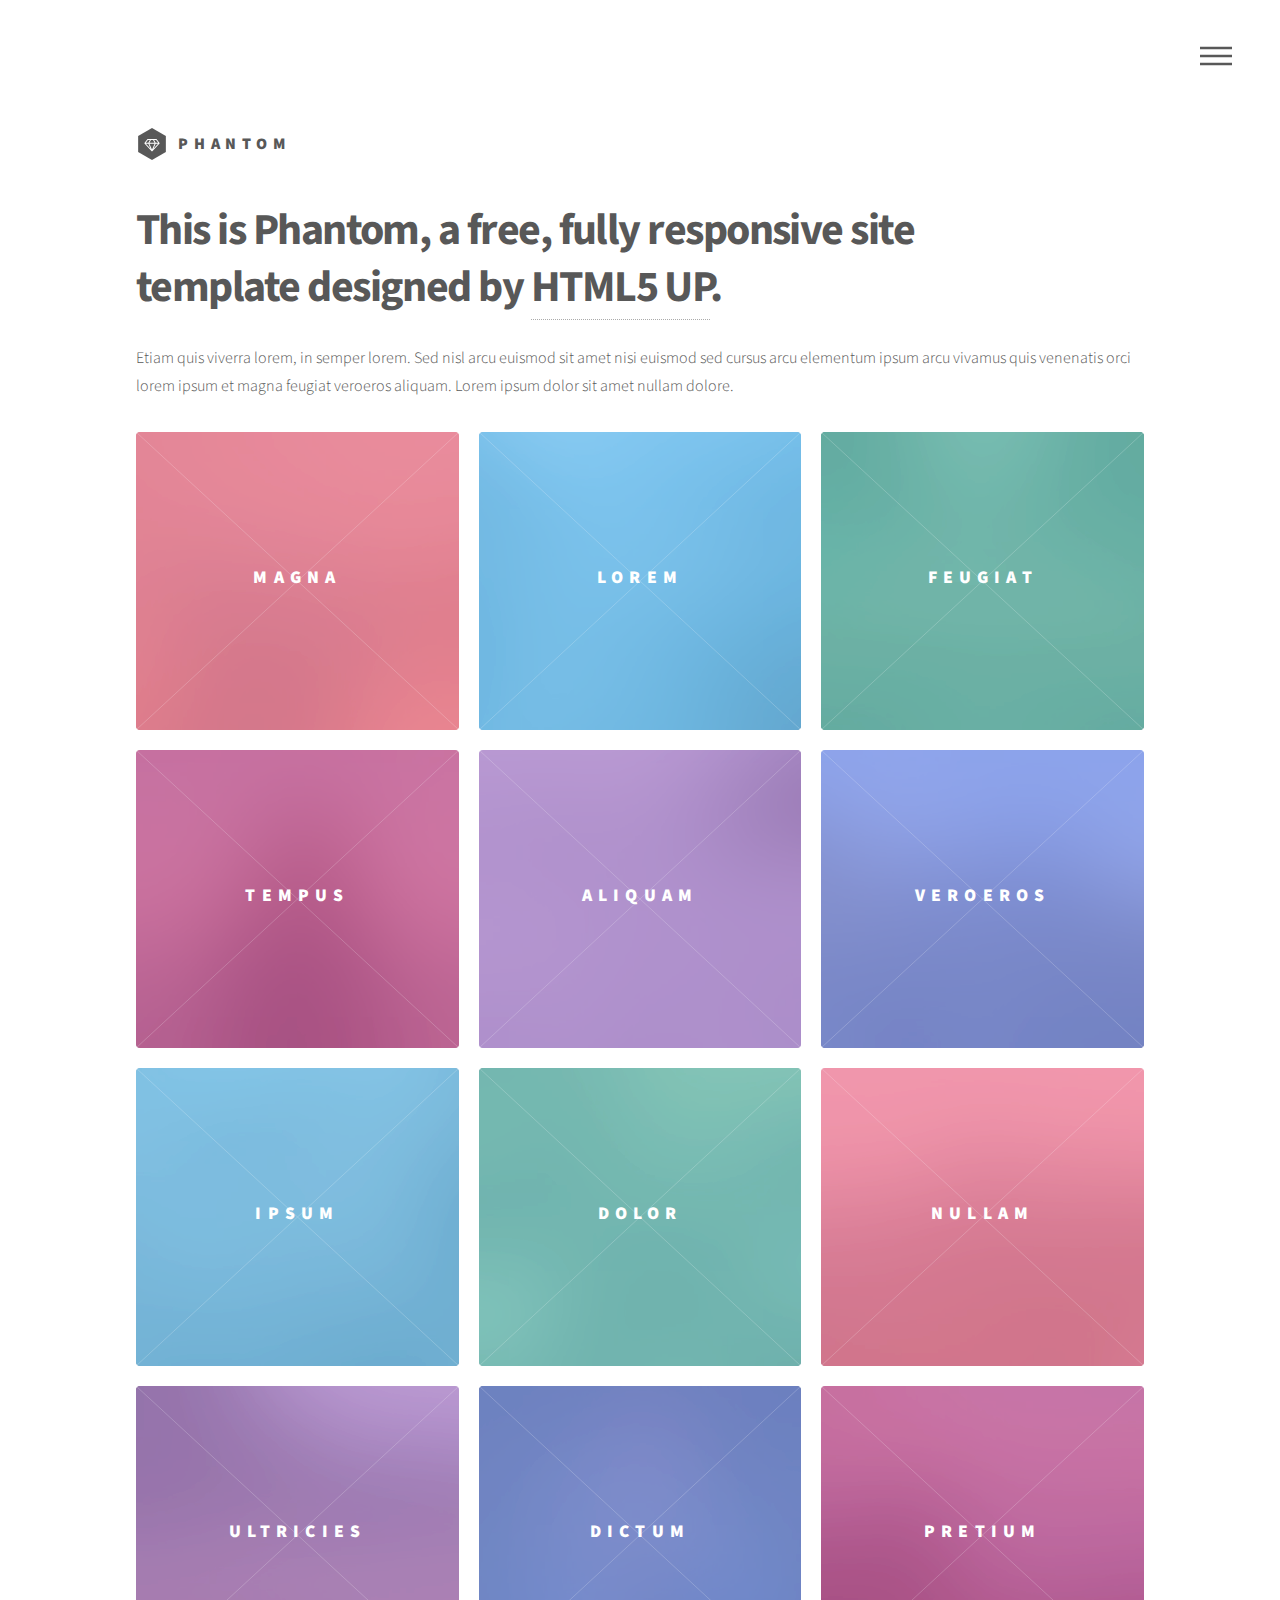
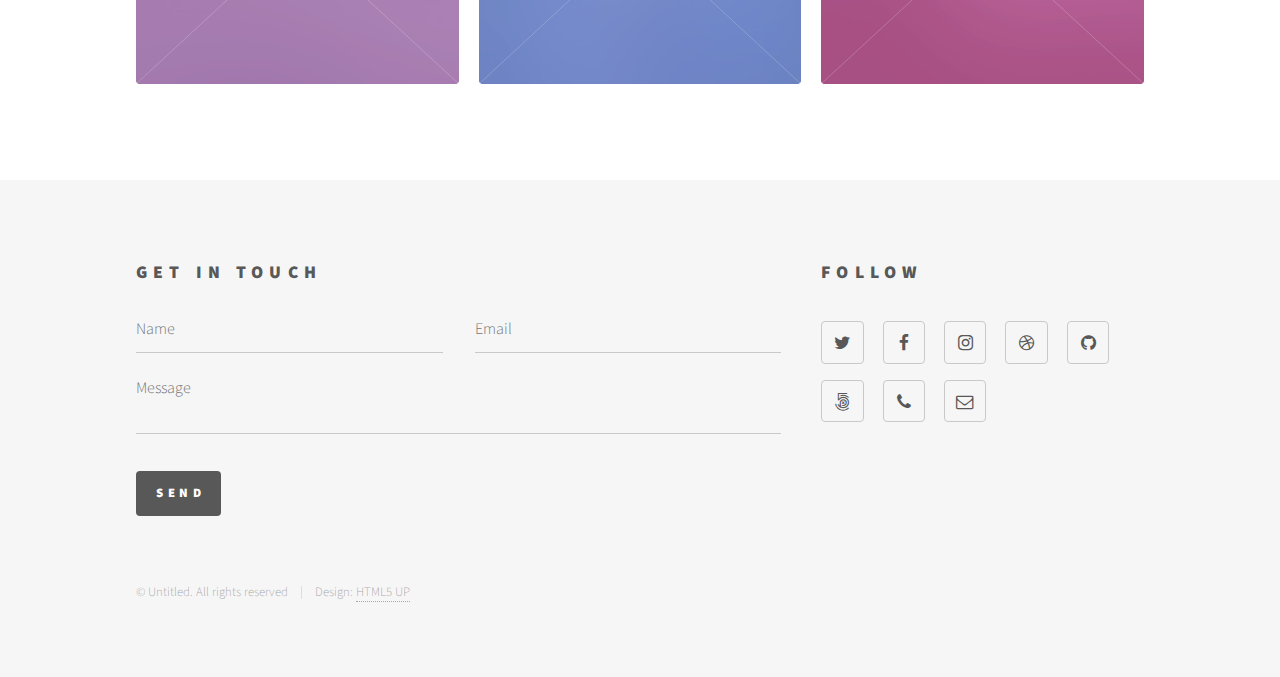
<file: index.html>
<!DOCTYPE HTML>
<!--
	Phantom by HTML5 UP
	html5up.net | @ajlkn
	Free for personal and commercial use under the CCA 3.0 license (html5up.net/license)
-->
<html>
	<head>
		<title>Phantom by HTML5 UP</title>
		<meta charset="utf-8" />
		<meta name="viewport" content="width=device-width, initial-scale=1" />
		<!--[if lte IE 8]><script src="assets/js/ie/html5shiv.js"></script><![endif]-->
		<link rel="stylesheet" href="assets/css/main.css" />
		<!--[if lte IE 9]><link rel="stylesheet" href="assets/css/ie9.css" /><![endif]-->
		<!--[if lte IE 8]><link rel="stylesheet" href="assets/css/ie8.css" /><![endif]-->
	</head>
	<body>
		<!-- Wrapper -->
			<div id="wrapper">

				<!-- Header -->
					<header id="header">
						<div class="inner">

							<!-- Logo -->
								<a href="index.html" class="logo">
									<span class="symbol"><img src="images/logo.svg" alt="" /></span><span class="title">Phantom</span>
								</a>

							<!-- Nav -->
								<nav>
									<ul>
										<li><a href="#menu">Menu</a></li>
									</ul>
								</nav>

						</div>
					</header>

				<!-- Menu -->
					<nav id="menu">
						<h2>Menu</h2>
						<ul>
							<li><a href="index.html">Home</a></li>
							<li><a href="generic.html">Ipsum veroeros</a></li>
							<li><a href="generic.html">Tempus etiam</a></li>
							<li><a href="generic.html">Consequat dolor</a></li>
							<li><a href="elements.html">Elements</a></li>
						</ul>
					</nav>

				<!-- Main -->
					<div id="main">
						<div class="inner">
							<header>
								<h1>This is Phantom, a free, fully responsive site<br />
								template designed by <a href="http://html5up.net">HTML5 UP</a>.</h1>
								<p>Etiam quis viverra lorem, in semper lorem. Sed nisl arcu euismod sit amet nisi euismod sed cursus arcu elementum ipsum arcu vivamus quis venenatis orci lorem ipsum et magna feugiat veroeros aliquam. Lorem ipsum dolor sit amet nullam dolore.</p>
							</header>
							<section class="tiles">
								<article class="style1">
									<span class="image">
										<img src="images/pic01.jpg" alt="" />
									</span>
									<a href="generic.html">
										<h2>Magna</h2>
										<div class="content">
											<p>Sed nisl arcu euismod sit amet nisi lorem etiam dolor veroeros et feugiat.</p>
										</div>
									</a>
								</article>
								<article class="style2">
									<span class="image">
										<img src="images/pic02.jpg" alt="" />
									</span>
									<a href="generic.html">
										<h2>Lorem</h2>
										<div class="content">
											<p>Sed nisl arcu euismod sit amet nisi lorem etiam dolor veroeros et feugiat.</p>
										</div>
									</a>
								</article>
								<article class="style3">
									<span class="image">
										<img src="images/pic03.jpg" alt="" />
									</span>
									<a href="generic.html">
										<h2>Feugiat</h2>
										<div class="content">
											<p>Sed nisl arcu euismod sit amet nisi lorem etiam dolor veroeros et feugiat.</p>
										</div>
									</a>
								</article>
								<article class="style4">
									<span class="image">
										<img src="images/pic04.jpg" alt="" />
									</span>
									<a href="generic.html">
										<h2>Tempus</h2>
										<div class="content">
											<p>Sed nisl arcu euismod sit amet nisi lorem etiam dolor veroeros et feugiat.</p>
										</div>
									</a>
								</article>
								<article class="style5">
									<span class="image">
										<img src="images/pic05.jpg" alt="" />
									</span>
									<a href="generic.html">
										<h2>Aliquam</h2>
										<div class="content">
											<p>Sed nisl arcu euismod sit amet nisi lorem etiam dolor veroeros et feugiat.</p>
										</div>
									</a>
								</article>
								<article class="style6">
									<span class="image">
										<img src="images/pic06.jpg" alt="" />
									</span>
									<a href="generic.html">
										<h2>Veroeros</h2>
										<div class="content">
											<p>Sed nisl arcu euismod sit amet nisi lorem etiam dolor veroeros et feugiat.</p>
										</div>
									</a>
								</article>
								<article class="style2">
									<span class="image">
										<img src="images/pic07.jpg" alt="" />
									</span>
									<a href="generic.html">
										<h2>Ipsum</h2>
										<div class="content">
											<p>Sed nisl arcu euismod sit amet nisi lorem etiam dolor veroeros et feugiat.</p>
										</div>
									</a>
								</article>
								<article class="style3">
									<span class="image">
										<img src="images/pic08.jpg" alt="" />
									</span>
									<a href="generic.html">
										<h2>Dolor</h2>
										<div class="content">
											<p>Sed nisl arcu euismod sit amet nisi lorem etiam dolor veroeros et feugiat.</p>
										</div>
									</a>
								</article>
								<article class="style1">
									<span class="image">
										<img src="images/pic09.jpg" alt="" />
									</span>
									<a href="generic.html">
										<h2>Nullam</h2>
										<div class="content">
											<p>Sed nisl arcu euismod sit amet nisi lorem etiam dolor veroeros et feugiat.</p>
										</div>
									</a>
								</article>
								<article class="style5">
									<span class="image">
										<img src="images/pic10.jpg" alt="" />
									</span>
									<a href="generic.html">
										<h2>Ultricies</h2>
										<div class="content">
											<p>Sed nisl arcu euismod sit amet nisi lorem etiam dolor veroeros et feugiat.</p>
										</div>
									</a>
								</article>
								<article class="style6">
									<span class="image">
										<img src="images/pic11.jpg" alt="" />
									</span>
									<a href="generic.html">
										<h2>Dictum</h2>
										<div class="content">
											<p>Sed nisl arcu euismod sit amet nisi lorem etiam dolor veroeros et feugiat.</p>
										</div>
									</a>
								</article>
								<article class="style4">
									<span class="image">
										<img src="images/pic12.jpg" alt="" />
									</span>
									<a href="generic.html">
										<h2>Pretium</h2>
										<div class="content">
											<p>Sed nisl arcu euismod sit amet nisi lorem etiam dolor veroeros et feugiat.</p>
										</div>
									</a>
								</article>
							</section>
						</div>
					</div>

				<!-- Footer -->
					<footer id="footer">
						<div class="inner">
							<section>
								<h2>Get in touch</h2>
								<form method="post" action="#">
									<div class="field half first">
										<input type="text" name="name" id="name" placeholder="Name" />
									</div>
									<div class="field half">
										<input type="email" name="email" id="email" placeholder="Email" />
									</div>
									<div class="field">
										<textarea name="message" id="message" placeholder="Message"></textarea>
									</div>
									<ul class="actions">
										<li><input type="submit" value="Send" class="special" /></li>
									</ul>
								</form>
							</section>
							<section>
								<h2>Follow</h2>
								<ul class="icons">
									<li><a href="#" class="icon style2 fa-twitter"><span class="label">Twitter</span></a></li>
									<li><a href="#" class="icon style2 fa-facebook"><span class="label">Facebook</span></a></li>
									<li><a href="#" class="icon style2 fa-instagram"><span class="label">Instagram</span></a></li>
									<li><a href="#" class="icon style2 fa-dribbble"><span class="label">Dribbble</span></a></li>
									<li><a href="#" class="icon style2 fa-github"><span class="label">GitHub</span></a></li>
									<li><a href="#" class="icon style2 fa-500px"><span class="label">500px</span></a></li>
									<li><a href="#" class="icon style2 fa-phone"><span class="label">Phone</span></a></li>
									<li><a href="#" class="icon style2 fa-envelope-o"><span class="label">Email</span></a></li>
								</ul>
							</section>
							<ul class="copyright">
								<li>&copy; Untitled. All rights reserved</li><li>Design: <a href="http://html5up.net">HTML5 UP</a></li>
							</ul>
						</div>
					</footer>

			</div>

		<!-- Scripts -->
			<script src="assets/js/jquery.min.js"></script>
			<script src="assets/js/skel.min.js"></script>
			<script src="assets/js/util.js"></script>
			<!--[if lte IE 8]><script src="assets/js/ie/respond.min.js"></script><![endif]-->
			<script src="assets/js/main.js"></script>

	</body>
</html>
</file>
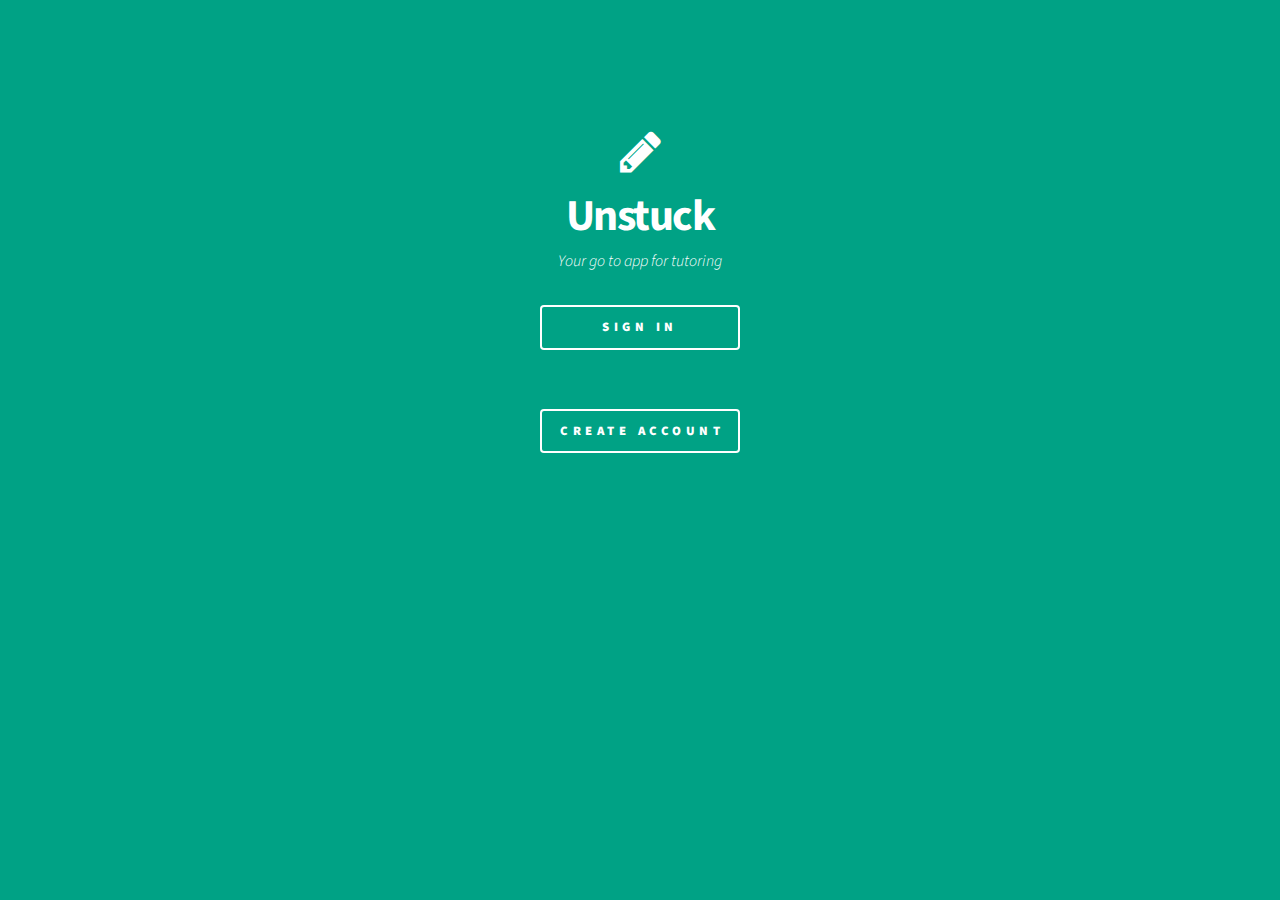
<file: html_assets/index.html>
<!DOCTYPE HTML>
<!--
	Phantom by HTML5 UP
	html5up.net | @ajlkn
	Free for personal and commercial use under the CCA 3.0 license (html5up.net/license)
-->
<html>
	<head>
		<title>Unstuck</title>
		<meta charset="utf-8" />
		<meta name="viewport" content="width=device-width, initial-scale=1" />
		<!--[if lte IE 8]><script src="assets/js/ie/html5shiv.js"></script><![endif]-->
		<link rel="stylesheet" href="assets/css/main.css" />
		<!--[if lte IE 9]><link rel="stylesheet" href="assets/css/ie9.css" /><![endif]-->
		<!--[if lte IE 8]><link rel="stylesheet" href="assets/css/ie8.css" /><![endif]-->
	</head>
	<body id="sign">
	
		<!-- Wrapper -->
			<div id="wrapper">
			<div id="boxsign">

				<!-- Header -->
					<header id="header">
						<div id ="logo">
							<i class="fa fa-pencil" aria-hidden="true" style="text-align: center;font-size: 3em;color: white;"></i>
						</div>
						<div><h1 style="text-align: center;color: white;margin-top: 10px;margin-bottom: 0px;">Unstuck</h1></div>

					</header>

				<div id="choices">
					<div

				<!-- Main -->
					<div id="main">
						<div class="inner">
							<header><i style="color: white;">Your go to app for tutoring</i></header>
							<header>
								<a href="signin.html" class="button" style="padding-right: 62px;padding-left: 62px;margin-bottom: 50px;margin-top: 30px;color: white;box-shadow: inset 0 0 0 2px;">Sign In</a>
							</header>
							<header>
								<a href="create.html" class="button" style="text-align:center; color: white;box-shadow: inset 0 0 0 2px;">Create Account</a>
							</header>
			</div>
			</div>

		<!-- Scripts -->
			<script src="assets/js/jquery.min.js"></script>
			<script src="assets/js/skel.min.js"></script>
			<script src="assets/js/util.js"></script>
			<!--[if lte IE 8]><script src="assets/js/ie/respond.min.js"></script><![endif]-->
			<script src="assets/js/main.js"></script>

	</body>
</html>
</file>
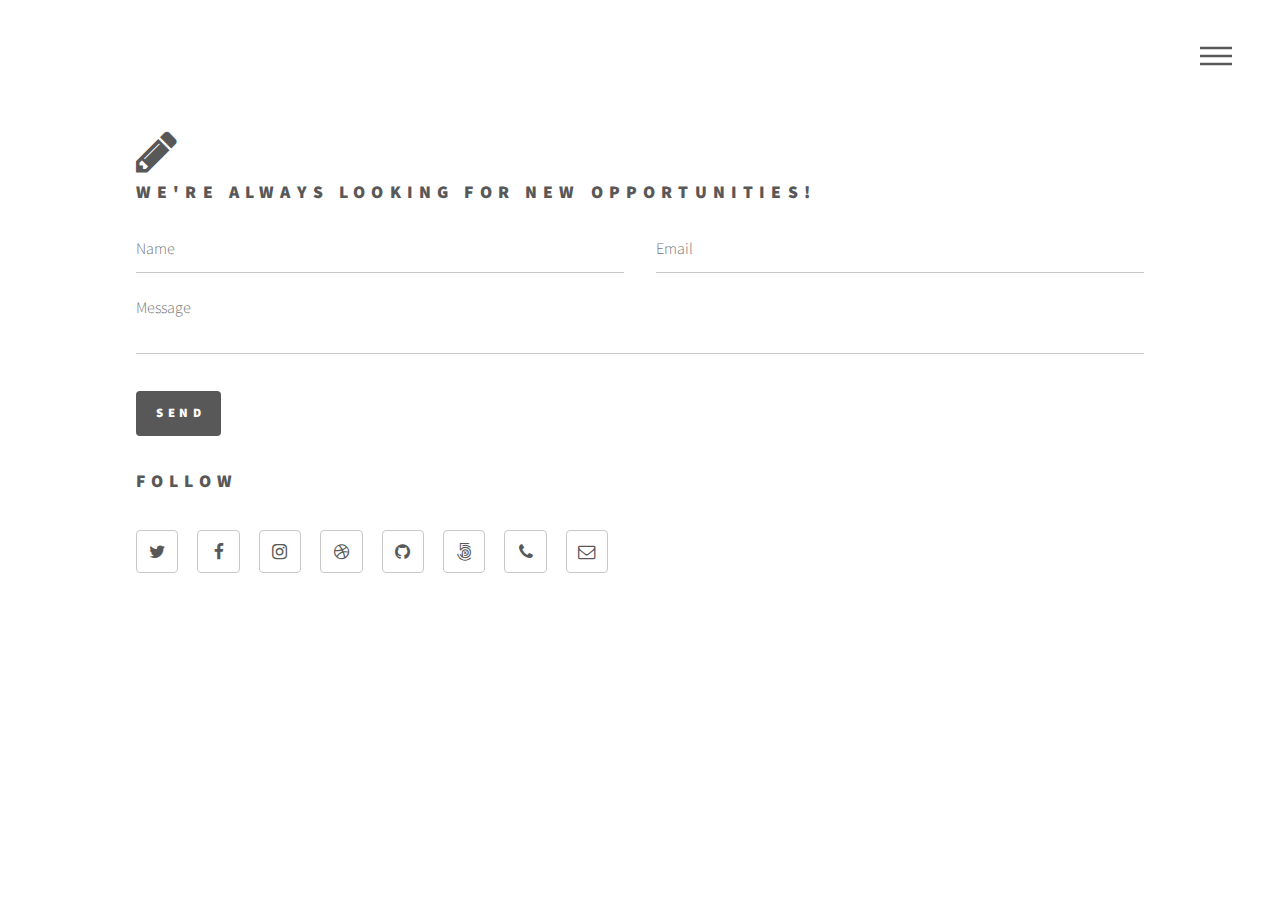
<file: contact.html>
<!DOCTYPE HTML>
<!--
	Phantom by HTML5 UP
	html5up.net | @ajlkn
	Free for personal and commercial use under the CCA 3.0 license (html5up.net/license)
-->
<html>
	<head>
		<title>Contact UnStuck</title>
		<meta charset="utf-8" />
		<meta name="viewport" content="width=device-width, initial-scale=1" />
		<!--[if lte IE 8]><script src="assets/js/ie/html5shiv.js"></script><![endif]-->
		<link rel="stylesheet" href="assets/css/main.css" />
		<!--[if lte IE 9]><link rel="stylesheet" href="assets/css/ie9.css" /><![endif]-->
		<!--[if lte IE 8]><link rel="stylesheet" href="assets/css/ie8.css" /><![endif]-->
	</head>
	<body>
		<!-- Wrapper -->
			<div id="wrapper">

				<!-- Header -->
					<header id="header">

						<div class="inner">
							<!-- Logo -->

<!-- 								<a href="index.html" class="logo">
									<span class="symbol"><img src="images/logo.svg" alt="" /></span><span class="title">Phantom</span>
								</a> -->

							<!-- Nav -->
							<div id ="logo">
								<i class="fa fa-pencil" aria-hidden="true" style="font-size:3em"></i>
							</div>
							<nav>
								<ul>
									<li><a href="#menu">Menu</a></li>
								</ul>
							</nav>

						</div>
					</header>

				<!-- Menu -->
					<nav id="menu">
						<h2>Menu</h2>
						<ul>
							<li><a href="home.html">Home</a></li>
							<li><a href="tutors.html">Find Tutors</a></li>
							<li><a href="tutees.html">Find Tutees</a></li>
							<li><a href="profile.html">Your Profile</a></li>
							<li><a href="index.html">Sign Out</a></li>
							<li><a href="contact.html">Contact UnStuck</a></li>
						</ul>
					</nav>

				<!-- Main -->
					<div id="main">
						<div class="inner">
							<header>
							<section>
								<h2>We're always looking for new opportunities!</h2>
								<form method="post" action="#">
									<div class="field half first">
										<input type="text" name="name" id="name" placeholder="Name" />
									</div>
									<div class="field half">
										<input type="email" name="email" id="email" placeholder="Email" />
									</div>
									<div class="field">
										<textarea name="message" id="message" placeholder="Message"></textarea>
									</div>
									<ul class="actions">
										<li><input type="submit" value="Send" class="special" /></li>
									</ul>
								</form>
							</section>
							<section>
								<h2>Follow</h2>
								<ul class="icons">
									<li><a href="#" class="icon style2 fa-twitter"><span class="label">Twitter</span></a></li>
									<li><a href="#" class="icon style2 fa-facebook"><span class="label">Facebook</span></a></li>
									<li><a href="#" class="icon style2 fa-instagram"><span class="label">Instagram</span></a></li>
									<li><a href="#" class="icon style2 fa-dribbble"><span class="label">Dribbble</span></a></li>
									<li><a href="#" class="icon style2 fa-github"><span class="label">GitHub</span></a></li>
									<li><a href="#" class="icon style2 fa-500px"><span class="label">500px</span></a></li>
									<li><a href="#" class="icon style2 fa-phone"><span class="label">Phone</span></a></li>
									<li><a href="#" class="icon style2 fa-envelope-o"><span class="label">Email</span></a></li>
								</ul>
							</section>
						
							
						</div>
					</div>

				<!-- Footer -->


			</div>

		<!-- Scripts -->
			<script src="assets/js/jquery.min.js"></script>
			<script src="assets/js/skel.min.js"></script>
			<script src="assets/js/util.js"></script>
			<!--[if lte IE 8]><script src="assets/js/ie/respond.min.js"></script><![endif]-->
			<script src="assets/js/main.js"></script>

	</body>
</html>
</file>
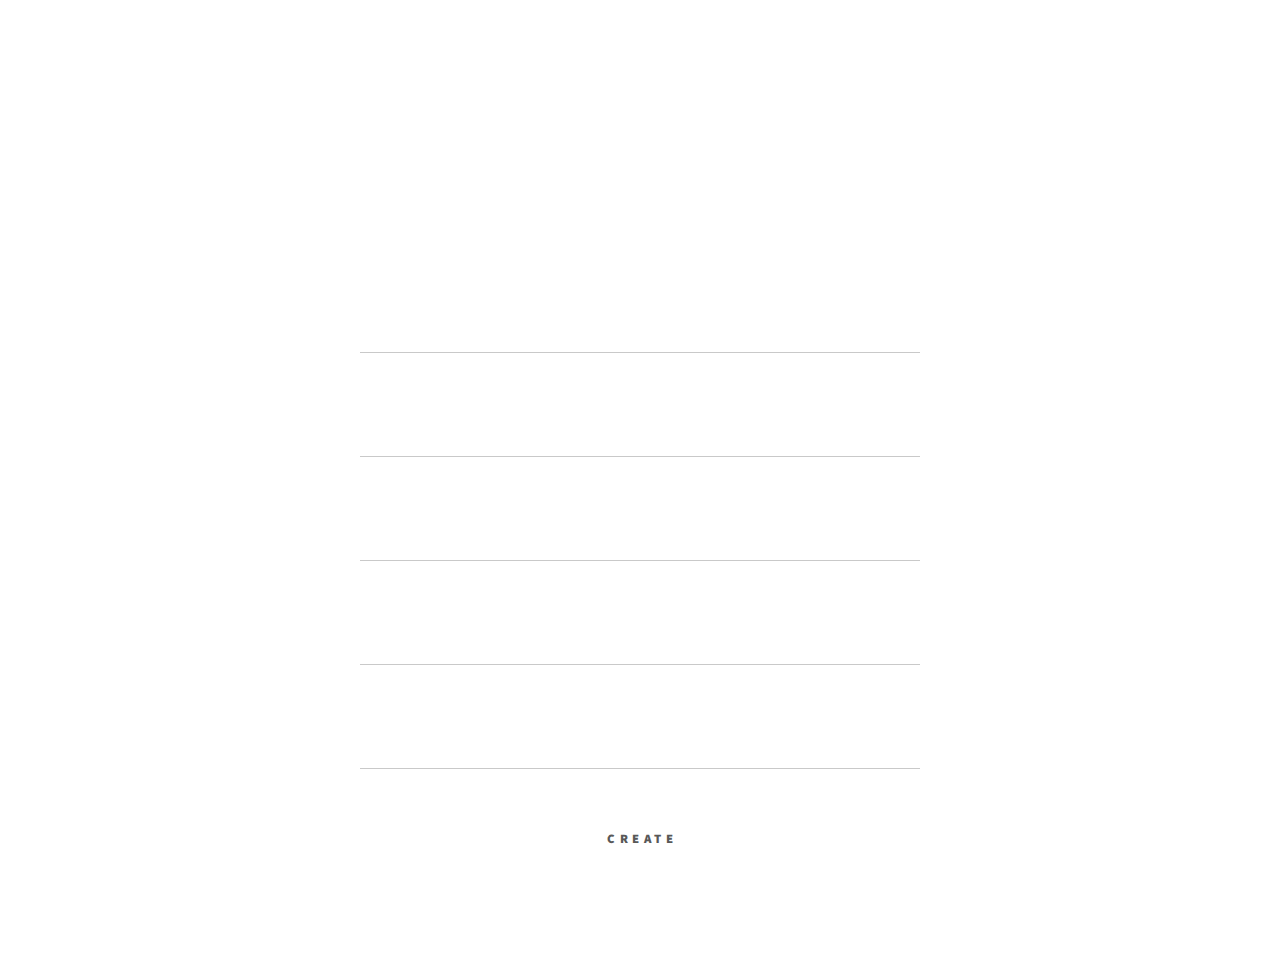
<file: create.html>
<!DOCTYPE HTML>
<!--
	Phantom by HTML5 UP
	html5up.net | @ajlkn
	Free for personal and commercial use under the CCA 3.0 license (html5up.net/license)
-->
<html>
	<head>
		<title>Unstuck Create Account</title>
		<meta charset="utf-8" />
		<meta name="viewport" content="width=device-width, initial-scale=1" />
		<!--[if lte IE 8]><script src="assets/js/ie/html5shiv.js"></script><![endif]-->
		<link rel="stylesheet" href="assets/css/main.css" />
		<!--[if lte IE 9]><link rel="stylesheet" href="assets/css/ie9.css" /><![endif]-->
		<!--[if lte IE 8]><link rel="stylesheet" href="assets/css/ie8.css" /><![endif]-->
	</head>
	<body id="sign">
	
		<!-- Wrapper -->
			<div id="wrapper">

				<!-- Header -->
					<header id="header">
						<div id ="logo">
							<i class="fa fa-pencil" aria-hidden="true" style="text-align: center;font-size: 3em;color: white;"></i>
						</div>
						<div>
							<h1 style="text-align: center;color: white;margin-top: 10px;margin-bottom: 30px;">Create Account</h1>
						</div>

					</header>

					<div id="main">
						<div class="inner">
							<form style="width: 100%;max-width: 40em;margin: 0 auto;padding: 0 2.5em;color: white; text-align:center;" action="signin.html">
								<b>Username</b><input type="text" name="first_name" style="text-align: center;">
								<br><b>Password</b><input type="password" name="last_name" style="text-align: center;">
								<br><b>Re-enter Password</b><input type="password" name="last_name" style="text-align: center;">
								<br><b>Email</b><input type="text" name="last_name" style="text-align: center;">
								<br><b>Phone Number</b><input type="text" name="last_name" style="text-align: center;">
								<br><input type="submit" value="Create" style="color: white;box-shadow: inset 0 0 0 2px white; margin-top:20px"></form>
			</div>

		<!-- Scripts -->
			<script src="assets/js/jquery.min.js"></script>
			<script src="assets/js/skel.min.js"></script>
			<script src="assets/js/util.js"></script>
			<!--[if lte IE 8]><script src="assets/js/ie/respond.min.js"></script><![endif]-->
			<script src="assets/js/main.js"></script>

	</body>
</html>
</file>
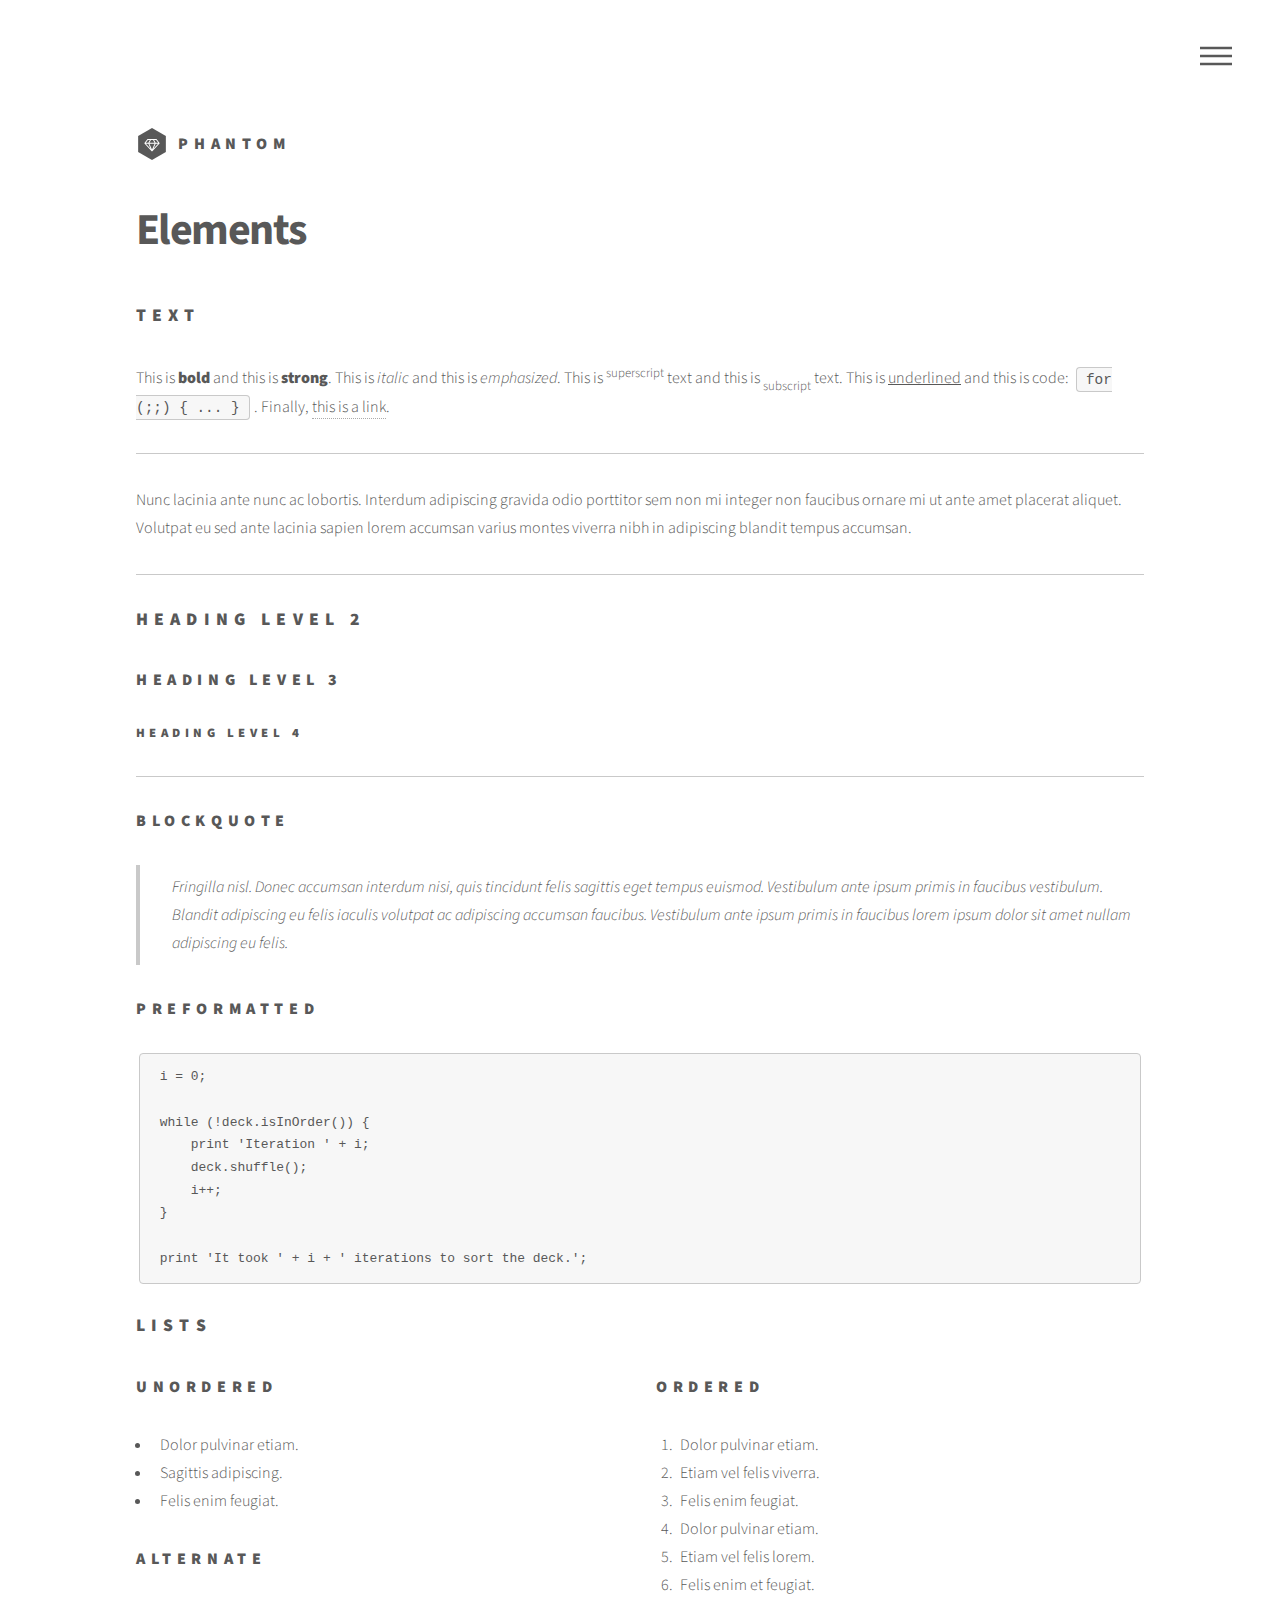
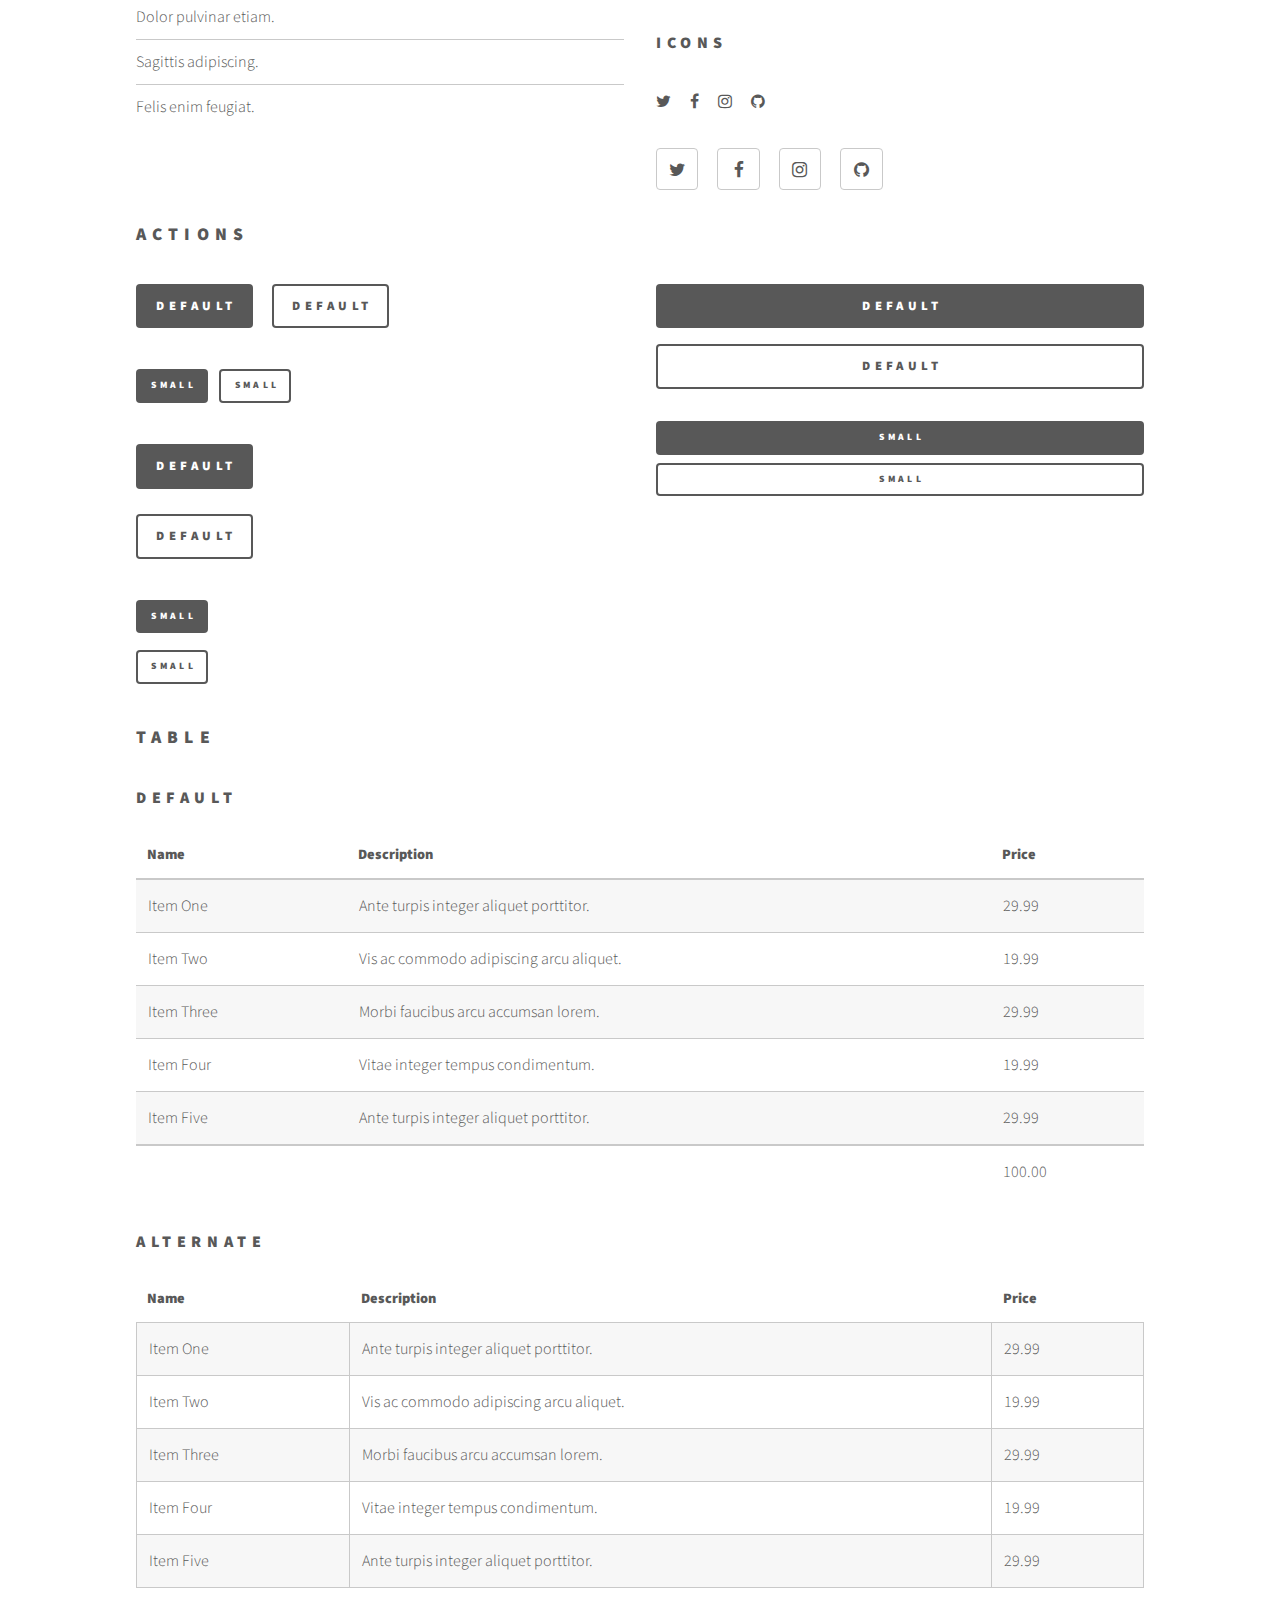
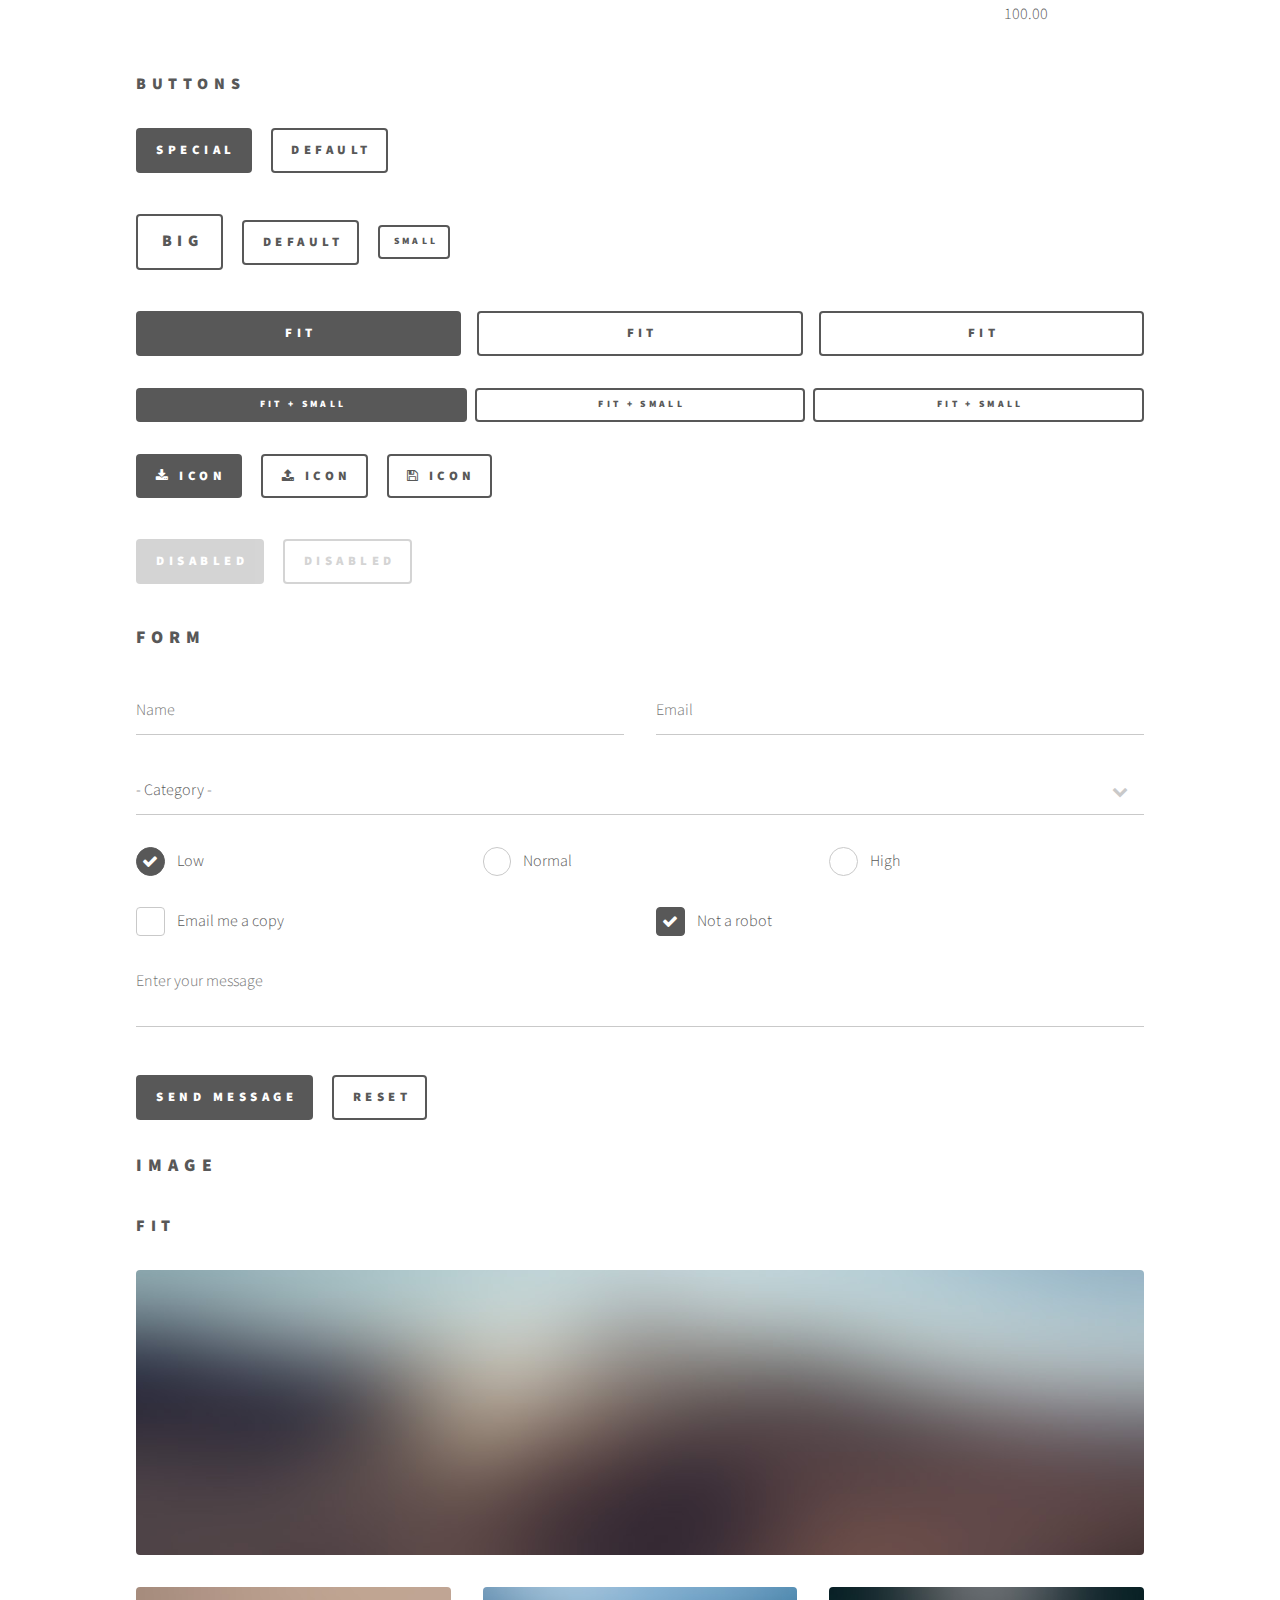
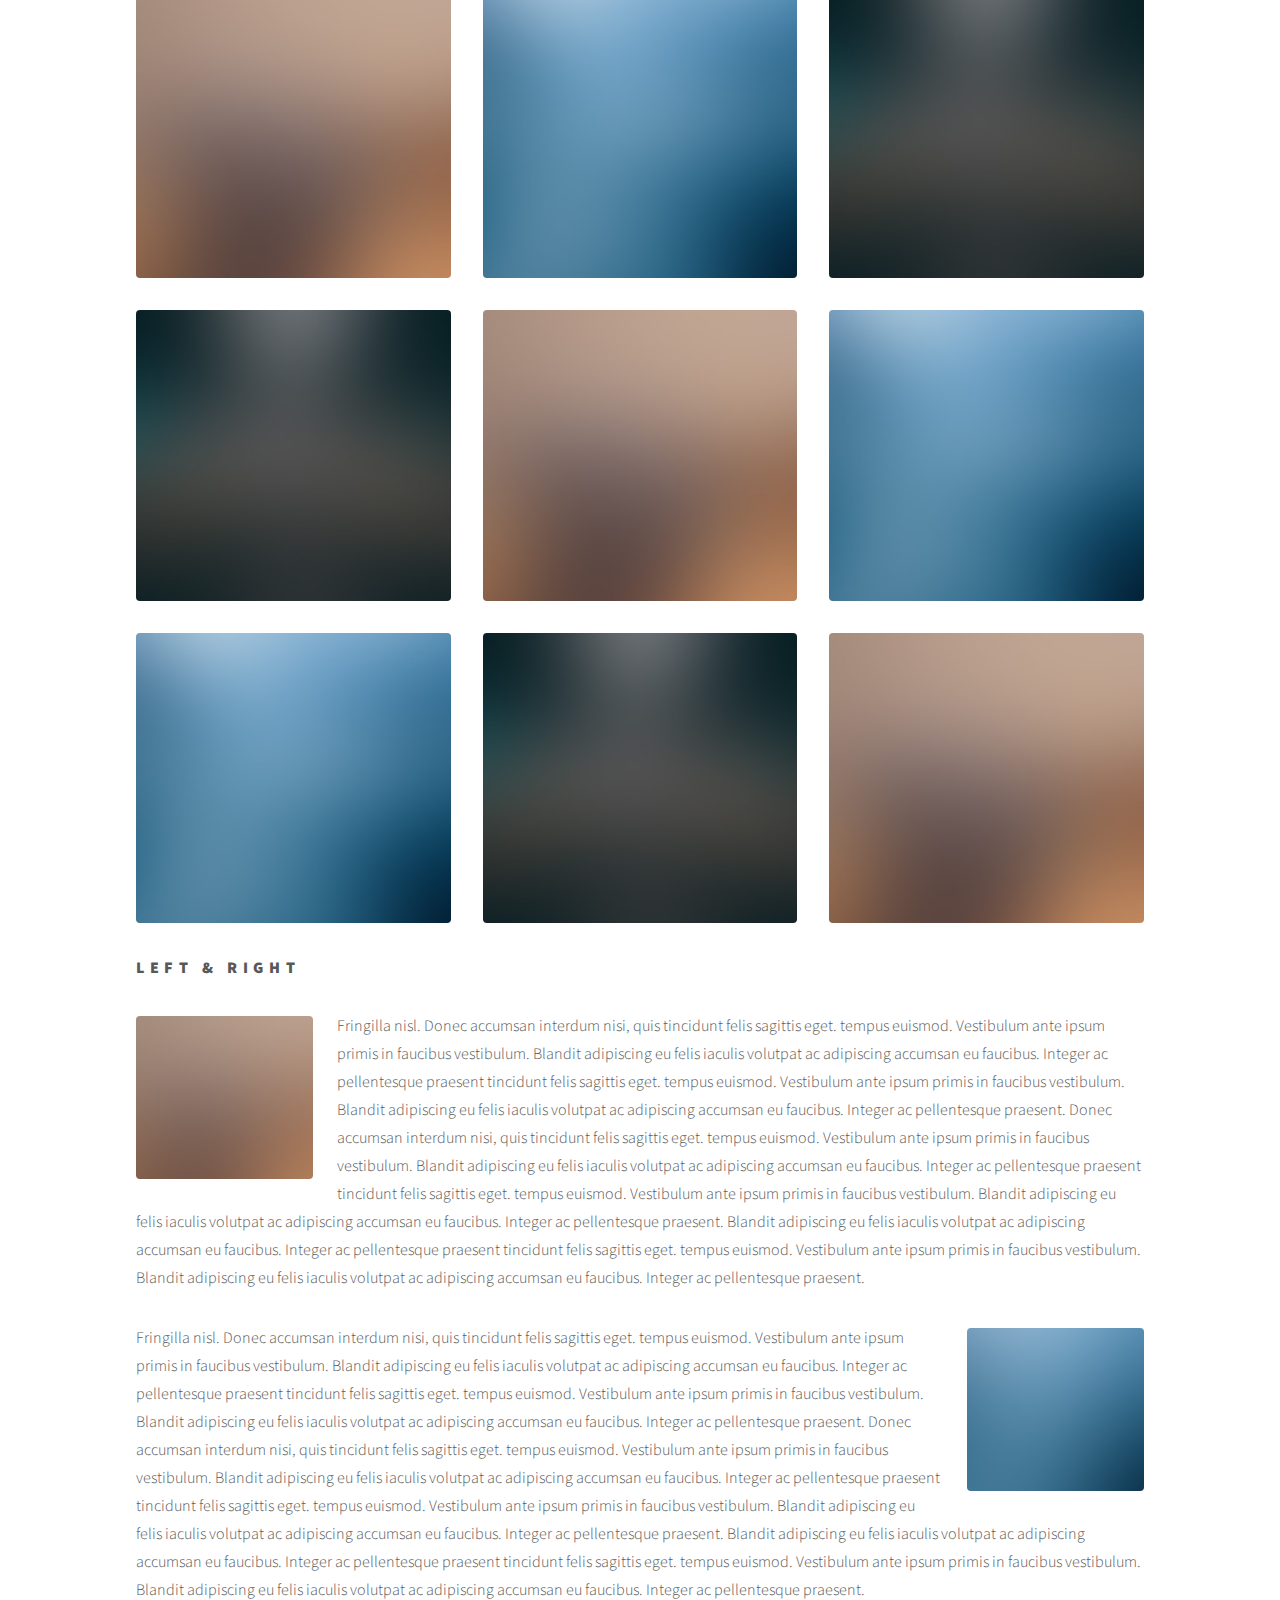
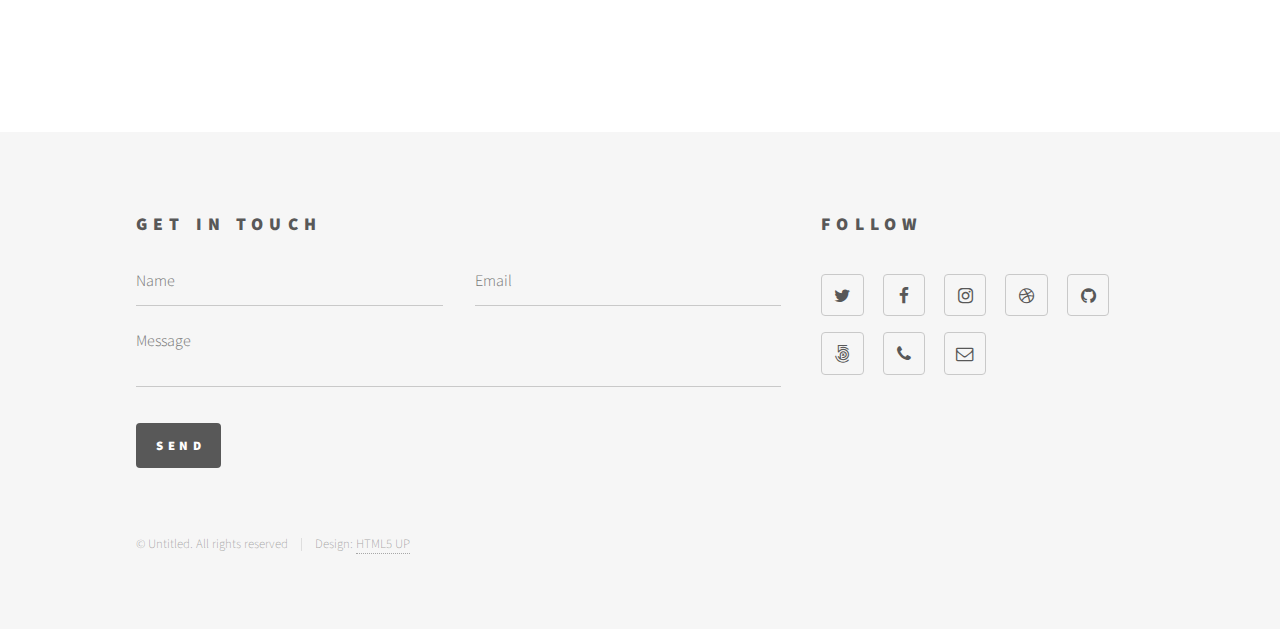
<file: elements.html>
<!DOCTYPE HTML>
<!--
	Phantom by HTML5 UP
	html5up.net | @ajlkn
	Free for personal and commercial use under the CCA 3.0 license (html5up.net/license)
-->
<html>
	<head>
		<title>Elements - Phantom by HTML5 UP</title>
		<meta charset="utf-8" />
		<meta name="viewport" content="width=device-width, initial-scale=1" />
		<!--[if lte IE 8]><script src="assets/js/ie/html5shiv.js"></script><![endif]-->
		<link rel="stylesheet" href="assets/css/main.css" />
		<!--[if lte IE 9]><link rel="stylesheet" href="assets/css/ie9.css" /><![endif]-->
		<!--[if lte IE 8]><link rel="stylesheet" href="assets/css/ie8.css" /><![endif]-->
	</head>
	<body>
		<!-- Wrapper -->
			<div id="wrapper">

				<!-- Header -->
					<header id="header">
						<div class="inner">

							<!-- Logo -->
								<a href="index.html" class="logo">
									<span class="symbol"><img src="images/logo.svg" alt="" /></span><span class="title">Phantom</span>
								</a>

							<!-- Nav -->
								<nav>
									<ul>
										<li><a href="#menu">Menu</a></li>
									</ul>
								</nav>

						</div>
					</header>

				<!-- Menu -->
					<nav id="menu">
						<h2>Menu</h2>
						<ul>
							<li><a href="index.html">Home</a></li>
							<li><a href="generic.html">Ipsum veroeros</a></li>
							<li><a href="generic.html">Tempus etiam</a></li>
							<li><a href="generic.html">Consequat dolor</a></li>
							<li><a href="elements.html">Elements</a></li>
						</ul>
					</nav>

				<!-- Main -->
					<div id="main">
						<div class="inner">
							<h1>Elements</h1>

							<!-- Text -->
								<section>
									<h2>Text</h2>
									<p>This is <b>bold</b> and this is <strong>strong</strong>. This is <i>italic</i> and this is <em>emphasized</em>.
									This is <sup>superscript</sup> text and this is <sub>subscript</sub> text.
									This is <u>underlined</u> and this is code: <code>for (;;) { ... }</code>. Finally, <a href="#">this is a link</a>.</p>
									<hr />
									<p>Nunc lacinia ante nunc ac lobortis. Interdum adipiscing gravida odio porttitor sem non mi integer non faucibus ornare mi ut ante amet placerat aliquet. Volutpat eu sed ante lacinia sapien lorem accumsan varius montes viverra nibh in adipiscing blandit tempus accumsan.</p>
									<hr />
									<h2>Heading Level 2</h2>
									<h3>Heading Level 3</h3>
									<h4>Heading Level 4</h4>
									<hr />
									<h3>Blockquote</h3>
									<blockquote>Fringilla nisl. Donec accumsan interdum nisi, quis tincidunt felis sagittis eget tempus euismod. Vestibulum ante ipsum primis in faucibus vestibulum. Blandit adipiscing eu felis iaculis volutpat ac adipiscing accumsan faucibus. Vestibulum ante ipsum primis in faucibus lorem ipsum dolor sit amet nullam adipiscing eu felis.</blockquote>
									<h3>Preformatted</h3>
									<pre><code>i = 0;

while (!deck.isInOrder()) {
    print 'Iteration ' + i;
    deck.shuffle();
    i++;
}

print 'It took ' + i + ' iterations to sort the deck.';</code></pre>
								</section>

							<!-- Lists -->
								<section>
									<h2>Lists</h2>
									<div class="row">
										<div class="6u 12u$(medium)">
											<h3>Unordered</h3>
											<ul>
												<li>Dolor pulvinar etiam.</li>
												<li>Sagittis adipiscing.</li>
												<li>Felis enim feugiat.</li>
											</ul>
											<h3>Alternate</h3>
											<ul class="alt">
												<li>Dolor pulvinar etiam.</li>
												<li>Sagittis adipiscing.</li>
												<li>Felis enim feugiat.</li>
											</ul>
										</div>
										<div class="6u$ 12u$(medium)">
											<h3>Ordered</h3>
											<ol>
												<li>Dolor pulvinar etiam.</li>
												<li>Etiam vel felis viverra.</li>
												<li>Felis enim feugiat.</li>
												<li>Dolor pulvinar etiam.</li>
												<li>Etiam vel felis lorem.</li>
												<li>Felis enim et feugiat.</li>
											</ol>
											<h3>Icons</h3>
											<ul class="icons">
												<li><a href="#" class="icon style1 fa-twitter"><span class="label">Twitter</span></a></li>
												<li><a href="#" class="icon style1 fa-facebook"><span class="label">Facebook</span></a></li>
												<li><a href="#" class="icon style1 fa-instagram"><span class="label">Instagram</span></a></li>
												<li><a href="#" class="icon style1 fa-github"><span class="label">Github</span></a></li>
											</ul>
											<ul class="icons">
												<li><a href="#" class="icon style2 fa-twitter"><span class="label">Twitter</span></a></li>
												<li><a href="#" class="icon style2 fa-facebook"><span class="label">Facebook</span></a></li>
												<li><a href="#" class="icon style2 fa-instagram"><span class="label">Instagram</span></a></li>
												<li><a href="#" class="icon style2 fa-github"><span class="label">Github</span></a></li>
											</ul>
										</div>
									</div>
									<h2>Actions</h2>
									<div class="row">
										<div class="6u 12u$(medium)">
											<ul class="actions">
												<li><a href="#" class="button special">Default</a></li>
												<li><a href="#" class="button">Default</a></li>
											</ul>
											<ul class="actions small">
												<li><a href="#" class="button special small">Small</a></li>
												<li><a href="#" class="button small">Small</a></li>
											</ul>
											<ul class="actions vertical">
												<li><a href="#" class="button special">Default</a></li>
												<li><a href="#" class="button">Default</a></li>
											</ul>
											<ul class="actions vertical small">
												<li><a href="#" class="button special small">Small</a></li>
												<li><a href="#" class="button small">Small</a></li>
											</ul>
										</div>
										<div class="6u 12u$(medium)">
											<ul class="actions vertical">
												<li><a href="#" class="button special fit">Default</a></li>
												<li><a href="#" class="button fit">Default</a></li>
											</ul>
											<ul class="actions vertical small">
												<li><a href="#" class="button special small fit">Small</a></li>
												<li><a href="#" class="button small fit">Small</a></li>
											</ul>
										</div>
									</div>
								</section>

							<!-- Table -->
								<section>
									<h2>Table</h2>
									<h3>Default</h3>
									<div class="table-wrapper">
										<table>
											<thead>
												<tr>
													<th>Name</th>
													<th>Description</th>
													<th>Price</th>
												</tr>
											</thead>
											<tbody>
												<tr>
													<td>Item One</td>
													<td>Ante turpis integer aliquet porttitor.</td>
													<td>29.99</td>
												</tr>
												<tr>
													<td>Item Two</td>
													<td>Vis ac commodo adipiscing arcu aliquet.</td>
													<td>19.99</td>
												</tr>
												<tr>
													<td>Item Three</td>
													<td> Morbi faucibus arcu accumsan lorem.</td>
													<td>29.99</td>
												</tr>
												<tr>
													<td>Item Four</td>
													<td>Vitae integer tempus condimentum.</td>
													<td>19.99</td>
												</tr>
												<tr>
													<td>Item Five</td>
													<td>Ante turpis integer aliquet porttitor.</td>
													<td>29.99</td>
												</tr>
											</tbody>
											<tfoot>
												<tr>
													<td colspan="2"></td>
													<td>100.00</td>
												</tr>
											</tfoot>
										</table>
									</div>

									<h3>Alternate</h3>
									<div class="table-wrapper">
										<table class="alt">
											<thead>
												<tr>
													<th>Name</th>
													<th>Description</th>
													<th>Price</th>
												</tr>
											</thead>
											<tbody>
												<tr>
													<td>Item One</td>
													<td>Ante turpis integer aliquet porttitor.</td>
													<td>29.99</td>
												</tr>
												<tr>
													<td>Item Two</td>
													<td>Vis ac commodo adipiscing arcu aliquet.</td>
													<td>19.99</td>
												</tr>
												<tr>
													<td>Item Three</td>
													<td> Morbi faucibus arcu accumsan lorem.</td>
													<td>29.99</td>
												</tr>
												<tr>
													<td>Item Four</td>
													<td>Vitae integer tempus condimentum.</td>
													<td>19.99</td>
												</tr>
												<tr>
													<td>Item Five</td>
													<td>Ante turpis integer aliquet porttitor.</td>
													<td>29.99</td>
												</tr>
											</tbody>
											<tfoot>
												<tr>
													<td colspan="2"></td>
													<td>100.00</td>
												</tr>
											</tfoot>
										</table>
									</div>
								</section>

							<!-- Buttons -->
								<section>
									<h3>Buttons</h3>
									<ul class="actions">
										<li><a href="#" class="button special">Special</a></li>
										<li><a href="#" class="button">Default</a></li>
									</ul>
									<ul class="actions">
										<li><a href="#" class="button big">Big</a></li>
										<li><a href="#" class="button">Default</a></li>
										<li><a href="#" class="button small">Small</a></li>
									</ul>
									<ul class="actions fit">
										<li><a href="#" class="button special fit">Fit</a></li>
										<li><a href="#" class="button fit">Fit</a></li>
										<li><a href="#" class="button fit">Fit</a></li>
									</ul>
									<ul class="actions fit small">
										<li><a href="#" class="button special fit small">Fit + Small</a></li>
										<li><a href="#" class="button fit small">Fit + Small</a></li>
										<li><a href="#" class="button fit small">Fit + Small</a></li>
									</ul>
									<ul class="actions">
										<li><a href="#" class="button special icon fa-download">Icon</a></li>
										<li><a href="#" class="button icon fa-upload">Icon</a></li>
										<li><a href="#" class="button icon fa-save">Icon</a></li>
									</ul>
									<ul class="actions">
										<li><span class="button special disabled">Disabled</span></li>
										<li><span class="button disabled">Disabled</span></li>
									</ul>
								</section>

							<!-- Form -->
								<section>
									<h2>Form</h2>
									<form method="post" action="#">
										<div class="row uniform">
											<div class="6u 12u$(xsmall)">
												<input type="text" name="demo-name" id="demo-name" value="" placeholder="Name" />
											</div>
											<div class="6u$ 12u$(xsmall)">
												<input type="email" name="demo-email" id="demo-email" value="" placeholder="Email" />
											</div>
											<div class="12u$">
												<div class="select-wrapper">
													<select name="demo-category" id="demo-category">
														<option value="">- Category -</option>
														<option value="1">Manufacturing</option>
														<option value="1">Shipping</option>
														<option value="1">Administration</option>
														<option value="1">Human Resources</option>
													</select>
												</div>
											</div>
											<div class="4u 12u$(small)">
												<input type="radio" id="demo-priority-low" name="demo-priority" checked>
												<label for="demo-priority-low">Low</label>
											</div>
											<div class="4u 12u$(small)">
												<input type="radio" id="demo-priority-normal" name="demo-priority">
												<label for="demo-priority-normal">Normal</label>
											</div>
											<div class="4u$ 12u$(small)">
												<input type="radio" id="demo-priority-high" name="demo-priority">
												<label for="demo-priority-high">High</label>
											</div>
											<div class="6u 12u$(small)">
												<input type="checkbox" id="demo-copy" name="demo-copy">
												<label for="demo-copy">Email me a copy</label>
											</div>
											<div class="6u$ 12u$(small)">
												<input type="checkbox" id="demo-human" name="demo-human" checked>
												<label for="demo-human">Not a robot</label>
											</div>
											<div class="12u$">
												<textarea name="demo-message" id="demo-message" placeholder="Enter your message" rows="6"></textarea>
											</div>
											<div class="12u$">
												<ul class="actions">
													<li><input type="submit" value="Send Message" class="special" /></li>
													<li><input type="reset" value="Reset" /></li>
												</ul>
											</div>
										</div>
									</form>
								</section>

							<!-- Image -->
								<section>
									<h2>Image</h2>
									<h3>Fit</h3>
									<div class="box alt">
										<div class="row uniform">
											<div class="12u$"><span class="image fit"><img src="images/pic13.jpg" alt="" /></span></div>
											<div class="4u"><span class="image fit"><img src="images/pic01.jpg" alt="" /></span></div>
											<div class="4u"><span class="image fit"><img src="images/pic02.jpg" alt="" /></span></div>
											<div class="4u$"><span class="image fit"><img src="images/pic03.jpg" alt="" /></span></div>
											<div class="4u"><span class="image fit"><img src="images/pic03.jpg" alt="" /></span></div>
											<div class="4u"><span class="image fit"><img src="images/pic01.jpg" alt="" /></span></div>
											<div class="4u$"><span class="image fit"><img src="images/pic02.jpg" alt="" /></span></div>
											<div class="4u"><span class="image fit"><img src="images/pic02.jpg" alt="" /></span></div>
											<div class="4u"><span class="image fit"><img src="images/pic03.jpg" alt="" /></span></div>
											<div class="4u$"><span class="image fit"><img src="images/pic01.jpg" alt="" /></span></div>
										</div>
									</div>
									<h3>Left &amp; Right</h3>
									<p><span class="image left"><img src="images/pic14.jpg" alt="" /></span>Fringilla nisl. Donec accumsan interdum nisi, quis tincidunt felis sagittis eget. tempus euismod. Vestibulum ante ipsum primis in faucibus vestibulum. Blandit adipiscing eu felis iaculis volutpat ac adipiscing accumsan eu faucibus. Integer ac pellentesque praesent tincidunt felis sagittis eget. tempus euismod. Vestibulum ante ipsum primis in faucibus vestibulum. Blandit adipiscing eu felis iaculis volutpat ac adipiscing accumsan eu faucibus. Integer ac pellentesque praesent. Donec accumsan interdum nisi, quis tincidunt felis sagittis eget. tempus euismod. Vestibulum ante ipsum primis in faucibus vestibulum. Blandit adipiscing eu felis iaculis volutpat ac adipiscing accumsan eu faucibus. Integer ac pellentesque praesent tincidunt felis sagittis eget. tempus euismod. Vestibulum ante ipsum primis in faucibus vestibulum. Blandit adipiscing eu felis iaculis volutpat ac adipiscing accumsan eu faucibus. Integer ac pellentesque praesent. Blandit adipiscing eu felis iaculis volutpat ac adipiscing accumsan eu faucibus. Integer ac pellentesque praesent tincidunt felis sagittis eget. tempus euismod. Vestibulum ante ipsum primis in faucibus vestibulum. Blandit adipiscing eu felis iaculis volutpat ac adipiscing accumsan eu faucibus. Integer ac pellentesque praesent.</p>
									<p><span class="image right"><img src="images/pic15.jpg" alt="" /></span>Fringilla nisl. Donec accumsan interdum nisi, quis tincidunt felis sagittis eget. tempus euismod. Vestibulum ante ipsum primis in faucibus vestibulum. Blandit adipiscing eu felis iaculis volutpat ac adipiscing accumsan eu faucibus. Integer ac pellentesque praesent tincidunt felis sagittis eget. tempus euismod. Vestibulum ante ipsum primis in faucibus vestibulum. Blandit adipiscing eu felis iaculis volutpat ac adipiscing accumsan eu faucibus. Integer ac pellentesque praesent. Donec accumsan interdum nisi, quis tincidunt felis sagittis eget. tempus euismod. Vestibulum ante ipsum primis in faucibus vestibulum. Blandit adipiscing eu felis iaculis volutpat ac adipiscing accumsan eu faucibus. Integer ac pellentesque praesent tincidunt felis sagittis eget. tempus euismod. Vestibulum ante ipsum primis in faucibus vestibulum. Blandit adipiscing eu felis iaculis volutpat ac adipiscing accumsan eu faucibus. Integer ac pellentesque praesent. Blandit adipiscing eu felis iaculis volutpat ac adipiscing accumsan eu faucibus. Integer ac pellentesque praesent tincidunt felis sagittis eget. tempus euismod. Vestibulum ante ipsum primis in faucibus vestibulum. Blandit adipiscing eu felis iaculis volutpat ac adipiscing accumsan eu faucibus. Integer ac pellentesque praesent.</p>
								</section>

						</div>
					</div>

				<!-- Footer -->
					<footer id="footer">
						<div class="inner">
							<section>
								<h2>Get in touch</h2>
								<form method="post" action="#">
									<div class="field half first">
										<input type="text" name="name" id="name" placeholder="Name" />
									</div>
									<div class="field half">
										<input type="email" name="email" id="email" placeholder="Email" />
									</div>
									<div class="field">
										<textarea name="message" id="message" placeholder="Message"></textarea>
									</div>
									<ul class="actions">
										<li><input type="submit" value="Send" class="special" /></li>
									</ul>
								</form>
							</section>
							<section>
								<h2>Follow</h2>
								<ul class="icons">
									<li><a href="#" class="icon style2 fa-twitter"><span class="label">Twitter</span></a></li>
									<li><a href="#" class="icon style2 fa-facebook"><span class="label">Facebook</span></a></li>
									<li><a href="#" class="icon style2 fa-instagram"><span class="label">Instagram</span></a></li>
									<li><a href="#" class="icon style2 fa-dribbble"><span class="label">Dribbble</span></a></li>
									<li><a href="#" class="icon style2 fa-github"><span class="label">GitHub</span></a></li>
									<li><a href="#" class="icon style2 fa-500px"><span class="label">500px</span></a></li>
									<li><a href="#" class="icon style2 fa-phone"><span class="label">Phone</span></a></li>
									<li><a href="#" class="icon style2 fa-envelope-o"><span class="label">Email</span></a></li>
								</ul>
							</section>
							<ul class="copyright">
								<li>&copy; Untitled. All rights reserved</li><li>Design: <a href="http://html5up.net">HTML5 UP</a></li>
							</ul>
						</div>
					</footer>

			</div>

		<!-- Scripts -->
			<script src="assets/js/jquery.min.js"></script>
			<script src="assets/js/skel.min.js"></script>
			<script src="assets/js/util.js"></script>
			<!--[if lte IE 8]><script src="assets/js/ie/respond.min.js"></script><![endif]-->
			<script src="assets/js/main.js"></script>

	</body>
</html>
</file>
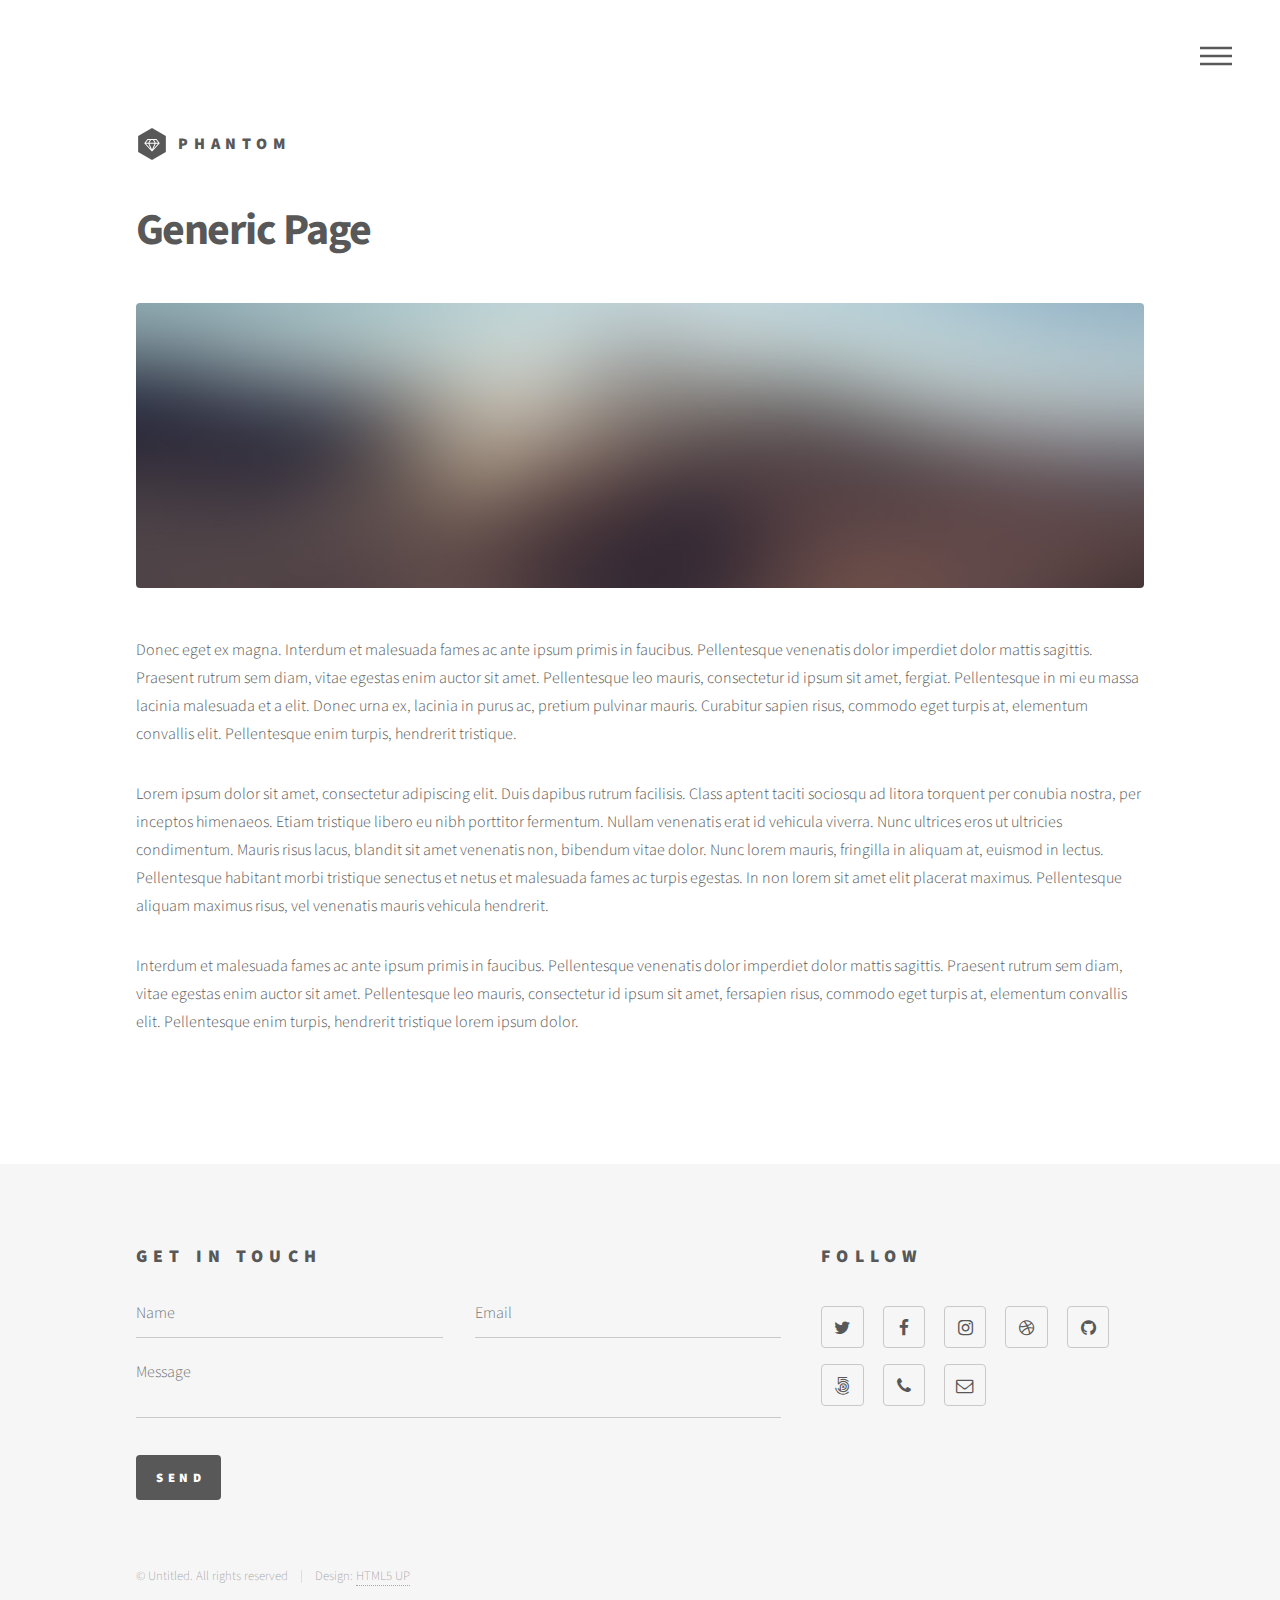
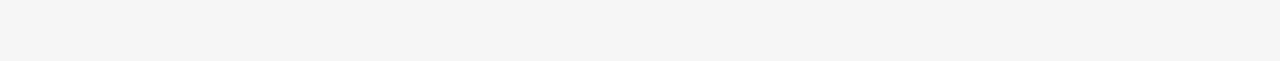
<file: generic.html>
<!DOCTYPE HTML>
<!--
	Phantom by HTML5 UP
	html5up.net | @ajlkn
	Free for personal and commercial use under the CCA 3.0 license (html5up.net/license)
-->
<html>
	<head>
		<title>Generic - Phantom by HTML5 UP</title>
		<meta charset="utf-8" />
		<meta name="viewport" content="width=device-width, initial-scale=1" />
		<!--[if lte IE 8]><script src="assets/js/ie/html5shiv.js"></script><![endif]-->
		<link rel="stylesheet" href="assets/css/main.css" />
		<!--[if lte IE 9]><link rel="stylesheet" href="assets/css/ie9.css" /><![endif]-->
		<!--[if lte IE 8]><link rel="stylesheet" href="assets/css/ie8.css" /><![endif]-->
	</head>
	<body>
		<!-- Wrapper -->
			<div id="wrapper">

				<!-- Header -->
					<header id="header">
						<div class="inner">

							<!-- Logo -->
								<a href="index.html" class="logo">
									<span class="symbol"><img src="images/logo.svg" alt="" /></span><span class="title">Phantom</span>
								</a>

							<!-- Nav -->
								<nav>
									<ul>
										<li><a href="#menu">Menu</a></li>
									</ul>
								</nav>

						</div>
					</header>

				<!-- Menu -->
					<nav id="menu">
						<h2>Menu</h2>
						<ul>
							<li><a href="index.html">Home</a></li>
							<li><a href="generic.html">Ipsum veroeros</a></li>
							<li><a href="generic.html">Tempus etiam</a></li>
							<li><a href="generic.html">Consequat dolor</a></li>
							<li><a href="elements.html">Elements</a></li>
						</ul>
					</nav>

				<!-- Main -->
					<div id="main">
						<div class="inner">
							<h1>Generic Page</h1>
							<span class="image main"><img src="images/pic13.jpg" alt="" /></span>
							<p>Donec eget ex magna. Interdum et malesuada fames ac ante ipsum primis in faucibus. Pellentesque venenatis dolor imperdiet dolor mattis sagittis. Praesent rutrum sem diam, vitae egestas enim auctor sit amet. Pellentesque leo mauris, consectetur id ipsum sit amet, fergiat. Pellentesque in mi eu massa lacinia malesuada et a elit. Donec urna ex, lacinia in purus ac, pretium pulvinar mauris. Curabitur sapien risus, commodo eget turpis at, elementum convallis elit. Pellentesque enim turpis, hendrerit tristique.</p>
							<p>Lorem ipsum dolor sit amet, consectetur adipiscing elit. Duis dapibus rutrum facilisis. Class aptent taciti sociosqu ad litora torquent per conubia nostra, per inceptos himenaeos. Etiam tristique libero eu nibh porttitor fermentum. Nullam venenatis erat id vehicula viverra. Nunc ultrices eros ut ultricies condimentum. Mauris risus lacus, blandit sit amet venenatis non, bibendum vitae dolor. Nunc lorem mauris, fringilla in aliquam at, euismod in lectus. Pellentesque habitant morbi tristique senectus et netus et malesuada fames ac turpis egestas. In non lorem sit amet elit placerat maximus. Pellentesque aliquam maximus risus, vel venenatis mauris vehicula hendrerit.</p>
							<p>Interdum et malesuada fames ac ante ipsum primis in faucibus. Pellentesque venenatis dolor imperdiet dolor mattis sagittis. Praesent rutrum sem diam, vitae egestas enim auctor sit amet. Pellentesque leo mauris, consectetur id ipsum sit amet, fersapien risus, commodo eget turpis at, elementum convallis elit. Pellentesque enim turpis, hendrerit tristique lorem ipsum dolor.</p>
						</div>
					</div>

				<!-- Footer -->
					<footer id="footer">
						<div class="inner">
							<section>
								<h2>Get in touch</h2>
								<form method="post" action="#">
									<div class="field half first">
										<input type="text" name="name" id="name" placeholder="Name" />
									</div>
									<div class="field half">
										<input type="email" name="email" id="email" placeholder="Email" />
									</div>
									<div class="field">
										<textarea name="message" id="message" placeholder="Message"></textarea>
									</div>
									<ul class="actions">
										<li><input type="submit" value="Send" class="special" /></li>
									</ul>
								</form>
							</section>
							<section>
								<h2>Follow</h2>
								<ul class="icons">
									<li><a href="#" class="icon style2 fa-twitter"><span class="label">Twitter</span></a></li>
									<li><a href="#" class="icon style2 fa-facebook"><span class="label">Facebook</span></a></li>
									<li><a href="#" class="icon style2 fa-instagram"><span class="label">Instagram</span></a></li>
									<li><a href="#" class="icon style2 fa-dribbble"><span class="label">Dribbble</span></a></li>
									<li><a href="#" class="icon style2 fa-github"><span class="label">GitHub</span></a></li>
									<li><a href="#" class="icon style2 fa-500px"><span class="label">500px</span></a></li>
									<li><a href="#" class="icon style2 fa-phone"><span class="label">Phone</span></a></li>
									<li><a href="#" class="icon style2 fa-envelope-o"><span class="label">Email</span></a></li>
								</ul>
							</section>
							<ul class="copyright">
								<li>&copy; Untitled. All rights reserved</li><li>Design: <a href="http://html5up.net">HTML5 UP</a></li>
							</ul>
						</div>
					</footer>

			</div>

		<!-- Scripts -->
			<script src="assets/js/jquery.min.js"></script>
			<script src="assets/js/skel.min.js"></script>
			<script src="assets/js/util.js"></script>
			<!--[if lte IE 8]><script src="assets/js/ie/respond.min.js"></script><![endif]-->
			<script src="assets/js/main.js"></script>

	</body>
</html>
</file>
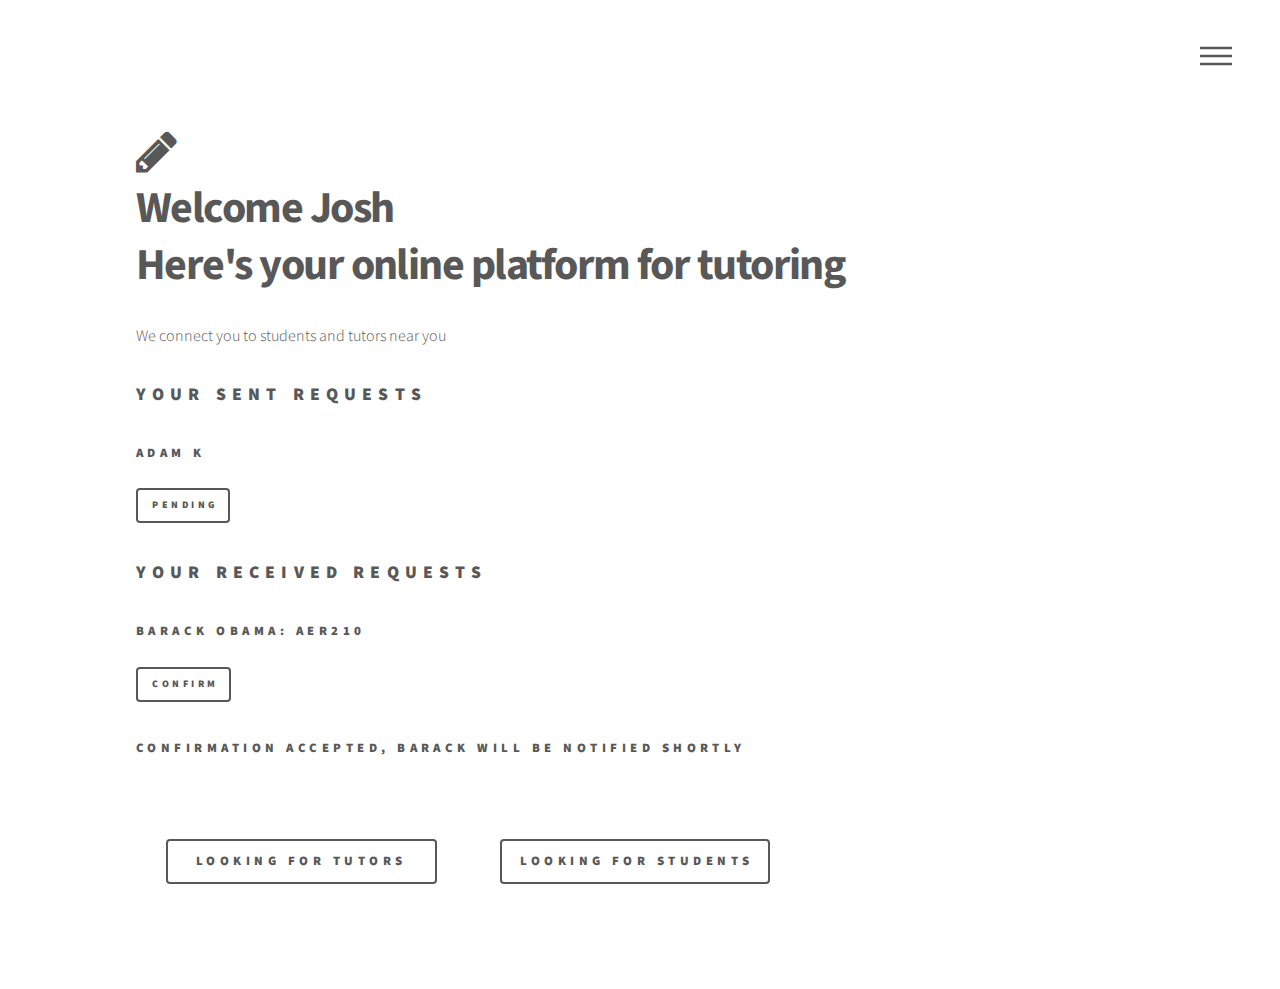
<file: home.html>
<!DOCTYPE HTML>
<!--
	Phantom by HTML5 UP
	html5up.net | @ajlkn
	Free for personal and commercial use under the CCA 3.0 license (html5up.net/license)
-->
<html>
	<head>
		<title>Josh Kang Homepage</title>
		<meta charset="utf-8" />
		<meta name="viewport" content="width=device-width, initial-scale=1" />
		<!--[if lte IE 8]><script src="assets/js/ie/html5shiv.js"></script><![endif]-->
		<link rel="stylesheet" href="assets/css/main.css" />
		<!--[if lte IE 9]><link rel="stylesheet" href="assets/css/ie9.css" /><![endif]-->
		<!--[if lte IE 8]><link rel="stylesheet" href="assets/css/ie8.css" /><![endif]-->
	</head>
	<body>
		<!-- Wrapper -->
			<div id="wrapper">

				<!-- Header -->
					<header id="header">

						<div class="inner">
							<!-- Logo -->

<!-- 								<a href="index.html" class="logo">
									<span class="symbol"><img src="images/logo.svg" alt="" /></span><span class="title">Phantom</span>
								</a> -->

							<!-- Nav -->
							<div id ="logo">
								<i class="fa fa-pencil" aria-hidden="true" style="font-size:3em"></i>
							</div>
							<nav>
								<ul>
									<li><a href="#menu">Menu</a></li>
								</ul>
							</nav>

						</div>
					</header>

				<!-- Menu -->
					<nav id="menu">
						<h2>Menu</h2>
						<ul>
							<li><a href="home.html">Home</a></li>
							<li><a href="tutors.html">Find Tutors</a></li>
							<li><a href="tutees.html">Find Tutees</a></li>
							<li><a href="profile.html">Your Profile</a></li>
							<li><a href="index.html">Sign Out</a></li>
							<li><a href="contact.html">Contact UnStuck</a></li>
						</ul>
					</nav>

				<!-- Main -->
					<div id="main">
						<div class="inner">
							<header>
								<h1>Welcome Josh <br>Here's your online platform for tutoring</h1>
								<p>We connect you to students and tutors near you</p>


							</header>

							<h2>Your Sent Requests</h2>

							<div class = "Adam">
								<h4>Adam K</h4>
								<a class = "button" style="font-size:10px">Pending</a>
							</div>

							<br>

							<h2>Your Received Requests</h2>
							
							<div class="Obama">
								<h4>Barack Obama: AER210</h4>
								<a class = "button" style="font-size:10px">Confirm</a>
							</div>

							<div class="Confirm">
								<br>
								<h4>Confirmation Accepted, Barack will be notified shortly</h4>
							</div>
							<br>
							<br>
							<a href="tutors.html" class="button" style="margin-left:30px;margin-right:30px;padding-left: 30px;padding-right: 30px;">Looking for tutors</a>
							<a href="tutees.html" class="button" style="margin-left:30px;margin-right:30px;">Looking for students</a>


							
						</div>
					</div>

			</div>

		<!-- Scripts -->
			<script src="assets/js/jquery.min.js"></script>
			<script src="assets/js/skel.min.js"></script>
			<script src="assets/js/util.js"></script>
			<!--[if lte IE 8]><script src="assets/js/ie/respond.min.js"></script><![endif]-->
			<script src="assets/js/main.js"></script>

	</body>
</html>
</file>
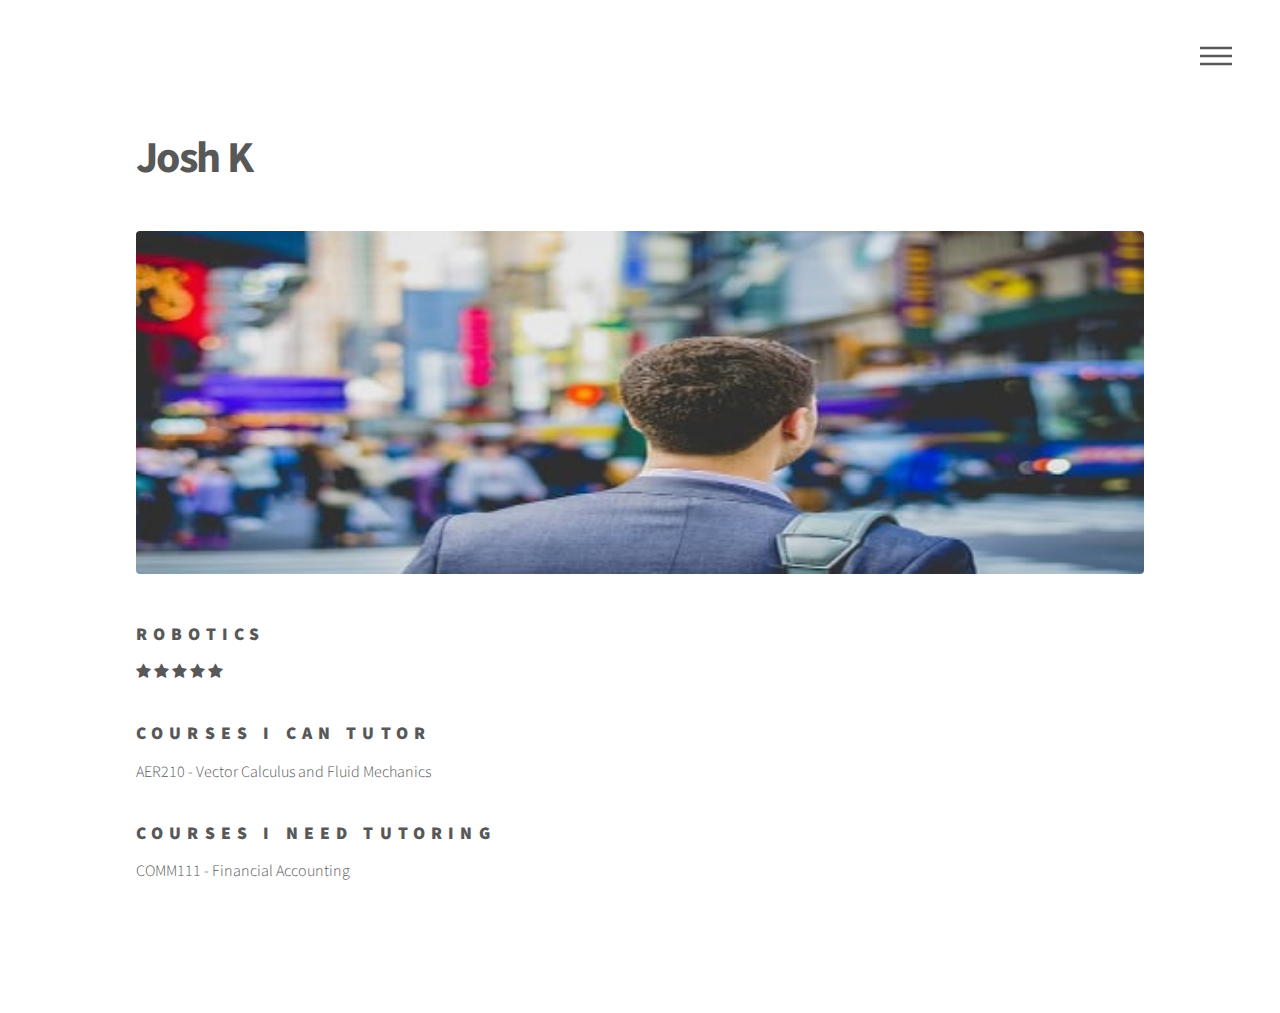
<file: profile.html>
<!DOCTYPE HTML>
<!--
	Phantom by HTML5 UP
	html5up.net | @ajlkn
	Free for personal and commercial use under the CCA 3.0 license (html5up.net/license)
-->
<html>
	<head>
		<title>Josh K - UnStuck</title>
		<meta charset="utf-8" />
		<meta name="viewport" content="width=device-width, initial-scale=1" />
		<!--[if lte IE 8]><script src="assets/js/ie/html5shiv.js"></script><![endif]-->
		<link rel="stylesheet" href="assets/css/main.css" />
		<!--[if lte IE 9]><link rel="stylesheet" href="assets/css/ie9.css" /><![endif]-->
		<!--[if lte IE 8]><link rel="stylesheet" href="assets/css/ie8.css" /><![endif]-->
	</head>
	<body>
		<!-- Wrapper -->
			<div id="wrapper">

				<!-- Header -->
					<header id="header">
						<div class="inner">

							<!-- Nav -->
								<nav>
									<ul>
										<li><a href="#menu">Menu</a></li>
									</ul>
								</nav>

						</div>
					</header>

				<!-- Menu -->
					<nav id="menu">
						<h2>Menu</h2>
						<ul>
							<li><a href="home.html">Home</a></li>
							<li><a href="tutors.html">Find Tutors</a></li>
							<li><a href="tutees.html">Find Tutees</a></li>
							<li><a href="profile.html">Your Profile</a></li>
							<li><a href="index.html">Sign Out</a></li>
							<li><a href="contact.html">Contact UnStuck</a></li>
						</ul>
					</nav>

				<!-- Main -->
					<div id="main">
						<div class="inner">
							<h1>Josh K</h1>
							<span class="image main"><img src="images/pic16.jpg" alt="" /></span>
							<h2 style="margin-bottom:10px">Robotics</h1>
							<i class="fa fa-star" aria-hidden="true"></i>
							<i class="fa fa-star" aria-hidden="true"></i>
							<i class="fa fa-star" aria-hidden="true"></i>
							<i class="fa fa-star" aria-hidden="true"></i>
							<i class="fa fa-star" aria-hidden="true"></i>
							<h2 style="margin-top:35px;margin-bottom:10px">Courses I can tutor</h1>
							<p>AER210 - Vector Calculus and Fluid Mechanics</p>
							<h2 style="margin-top:35px;margin-bottom:10px">Courses I need tutoring </h1>
							<p>COMM111 - Financial Accounting</p>
						</div>

					</div>
			</div>

		<!-- Scripts -->
			<script src="assets/js/jquery.min.js"></script>
			<script src="assets/js/skel.min.js"></script>
			<script src="assets/js/util.js"></script>
			<!--[if lte IE 8]><script src="assets/js/ie/respond.min.js"></script><![endif]-->
			<script src="assets/js/main.js"></script>

	</body>
</html>
</file>
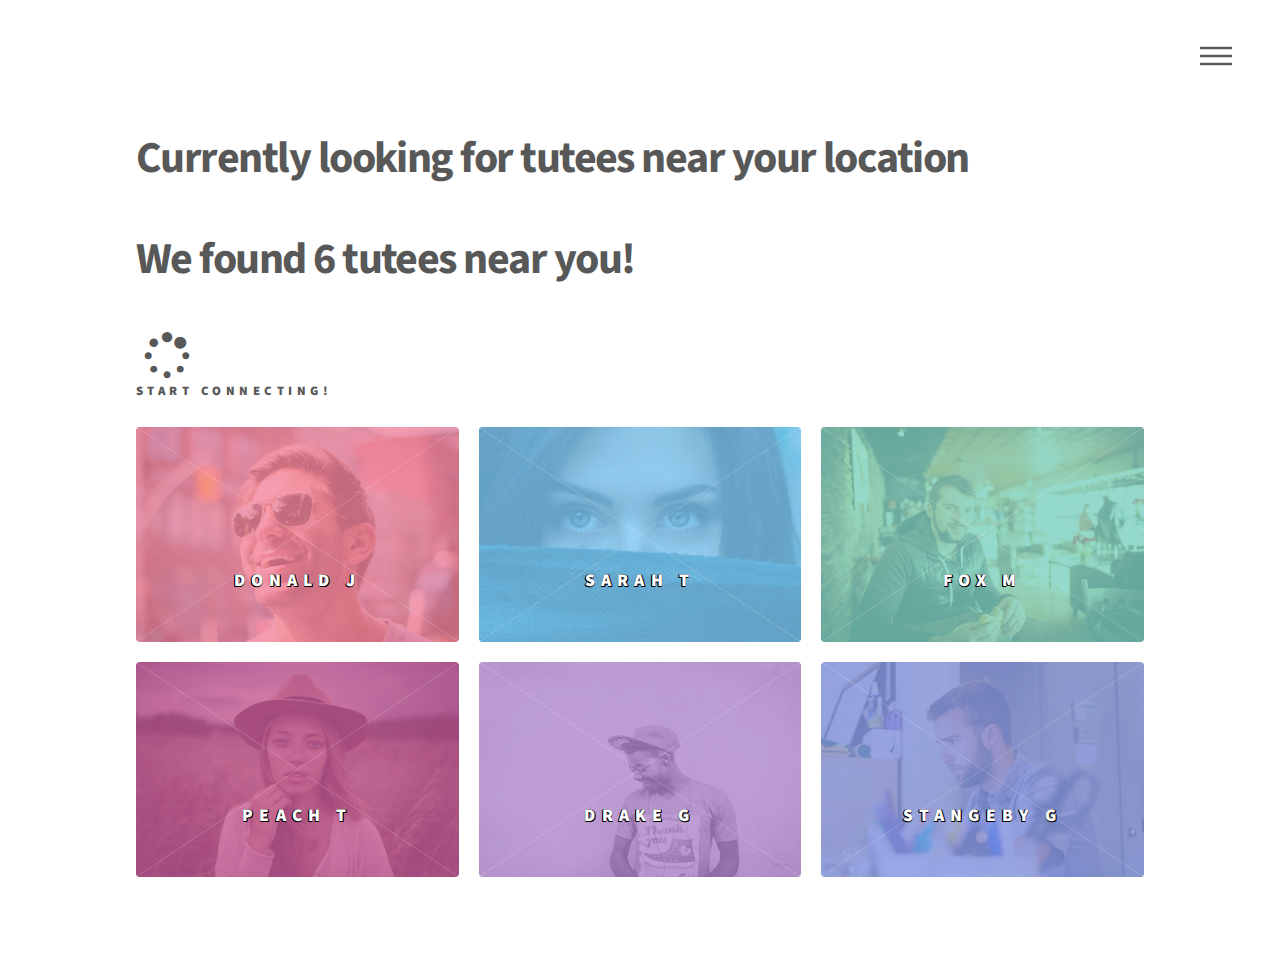
<file: tutees.html>
<!DOCTYPE HTML>
<!--
	Phantom by HTML5 UP
	html5up.net | @ajlkn
	Free for personal and commercial use under the CCA 3.0 license (html5up.net/license)
-->
<html>
	<head>
		<title>Finding Tutees</title>
		<meta charset="utf-8" />
		<meta name="viewport" content="width=device-width, initial-scale=1" />
		<!--[if lte IE 8]><script src="assets/js/ie/html5shiv.js"></script><![endif]-->
		<link rel="stylesheet" href="assets/css/main.css" />
		<!--[if lte IE 9]><link rel="stylesheet" href="assets/css/ie9.css" /><![endif]-->
		<!--[if lte IE 8]><link rel="stylesheet" href="assets/css/ie8.css" /><![endif]-->
	</head>
	<body>
		<!-- Wrapper -->
			<div id="wrapper">

				<!-- Header -->
					<header id="header">
						<div class="inner">

							<!-- Logo -->

							<!-- Nav -->
								<nav>
									<ul>
										<li><a href="#menu">Menu</a></li>
									</ul>
								</nav>

						</div>
					</header>

				<!-- Menu -->
					<nav id="menu">
						<h2>Menu</h2>
						<ul>
							<li><a href="home.html">Home</a></li>
							<li><a href="tutors.html">Find Tutors</a></li>
							<li><a href="tutees.html">Find Tutees</a></li>
							<li><a href="profile.html">Your Profile</a></li>
							<li><a href="index.html">Sign Out</a></li>
							<li><a href="contact.html">Contact UnStuck</a></li>
						</ul>
					</nav>

				<!-- Main -->
					<div id="main">
						<div class="inner">
							<header>
								<h1 class="lookingfor">Currently looking for tutees near your location</h1>
								<h1 class="found">We found 6 tutees near you!</h1>
								<div class="load">
									<i class="fa fa-spinner fa-pulse fa-3x fa-fw"></i>
									<span class="sr-only">Loading...</span>
								</div>

							</header>
								<div class="content">
								<h4>Start connecting!</h4>
								<section class="tiles">
									<article class="style1">
										<span class="image">
											<img src="images/pic20.jpg" alt="" />
										</span>
										<a href="#">
											<h2 style="text-shadow:-0.5px -0.5px 0 #000, 0.5px -0.5px 0 #000,-0.5px 0.5px 0 #000,0.5px 0.5px 0 #000;margin-top: 100px">Donald J</h2>
											<div class="content">
												<p style="text-shadow:-0.5px -0.5px 0 #000, 0.5px -0.5px 0 #000,-0.5px 0.5px 0 #000,0.5px 0.5px 0 #000;margin-bottom:0px">ENG 232</p>
											</div>
										</a>
									</article>
									<article class="style2">
										<span class="image">
											<img src="images/pic21.jpg" alt="" />
										</span>
										<a href="#">
											<h2 style="text-shadow:-0.5px -0.5px 0 #000, 0.5px -0.5px 0 #000,-0.5px 0.5px 0 #000,0.5px 0.5px 0 #000;margin-top: 100px">Sarah T</h2>
											<div class="content">
												<p style="text-shadow:-0.5px -0.5px 0 #000, 0.5px -0.5px 0 #000,-0.5px 0.5px 0 #000,0.5px 0.5px 0 #000;margin-bottom:0px">LIN 432</p>
											</div>
										</a>
									</article>
									<article class="style3">
										<span class="image">
											<img src="images/pic22.jpg" alt="" />
										</span>
										<a href="#">
											<h2 style="text-shadow:-0.5px -0.5px 0 #000, 0.5px -0.5px 0 #000,-0.5px 0.5px 0 #000,0.5px 0.5px 0 #000;margin-top: 100px">Fox M</h2>
											<div class="content">
												<p style="text-shadow:-0.5px -0.5px 0 #000, 0.5px -0.5px 0 #000,-0.5px 0.5px 0 #000,0.5px 0.5px 0 #000;margin-bottom:0px">SMSH 420</p>
											</div>
										</a>
									</article>
									<article class="style4">
										<span class="image">
											<img src="images/pic23.jpg" alt="" />
										</span>
										<a href="#">
											<h2 style="text-shadow:-0.5px -0.5px 0 #000, 0.5px -0.5px 0 #000,-0.5px 0.5px 0 #000,0.5px 0.5px 0 #000;margin-top: 100px">Peach T</h2>
											<div class="content">
												<p style="text-shadow:-0.5px -0.5px 0 #000, 0.5px -0.5px 0 #000,-0.5px 0.5px 0 #000,0.5px 0.5px 0 #000;margin-bottom:0px">DWN 212</p>
											</div>
										</a>
									</article>
									<article class="style5">
										<span class="image">
											<img src="images/pic24.jpg" alt="" />
										</span>
										<a href="#">
											<h2 style="text-shadow:-0.5px -0.5px 0 #000, 0.5px -0.5px 0 #000,-0.5px 0.5px 0 #000,0.5px 0.5px 0 #000;margin-top: 100px">Drake G</h2>
											<div class="content">
												<p style="text-shadow:-0.5px -0.5px 0 #000, 0.5px -0.5px 0 #000,-0.5px 0.5px 0 #000,0.5px 0.5px 0 #000;margin-bottom:0px">MUS 420</p>
											</div>
										</a>
									</article>
									<article class="style6">
										<span class="image">
											<img src="images/pic25.jpg" alt="" />
										</span>
										<a href="#">
											<h2 style="text-shadow:-0.5px -0.5px 0 #000, 0.5px -0.5px 0 #000,-0.5px 0.5px 0 #000,0.5px 0.5px 0 #000;margin-top: 100px">Stangeby G</h2>
											<div class="content">
												<p style="text-shadow:-0.5px -0.5px 0 #000, 0.5px -0.5px 0 #000,-0.5px 0.5px 0 #000,0.5px 0.5px 0 #000;margin-bottom:0px">MAT193</p>
											</div>
										</a>
									</article>
								</section>
							</div>
						</div>
					</div>
			</div>

		<!-- Scripts -->
			<script src="assets/js/jquery.min.js"></script>
			<script src="assets/js/skel.min.js"></script>
			<script src="assets/js/util.js"></script>
			<!--[if lte IE 8]><script src="assets/js/ie/respond.min.js"></script><![endif]-->
			<script src="assets/js/main.js"></script>

	</body>
</html>
</file>
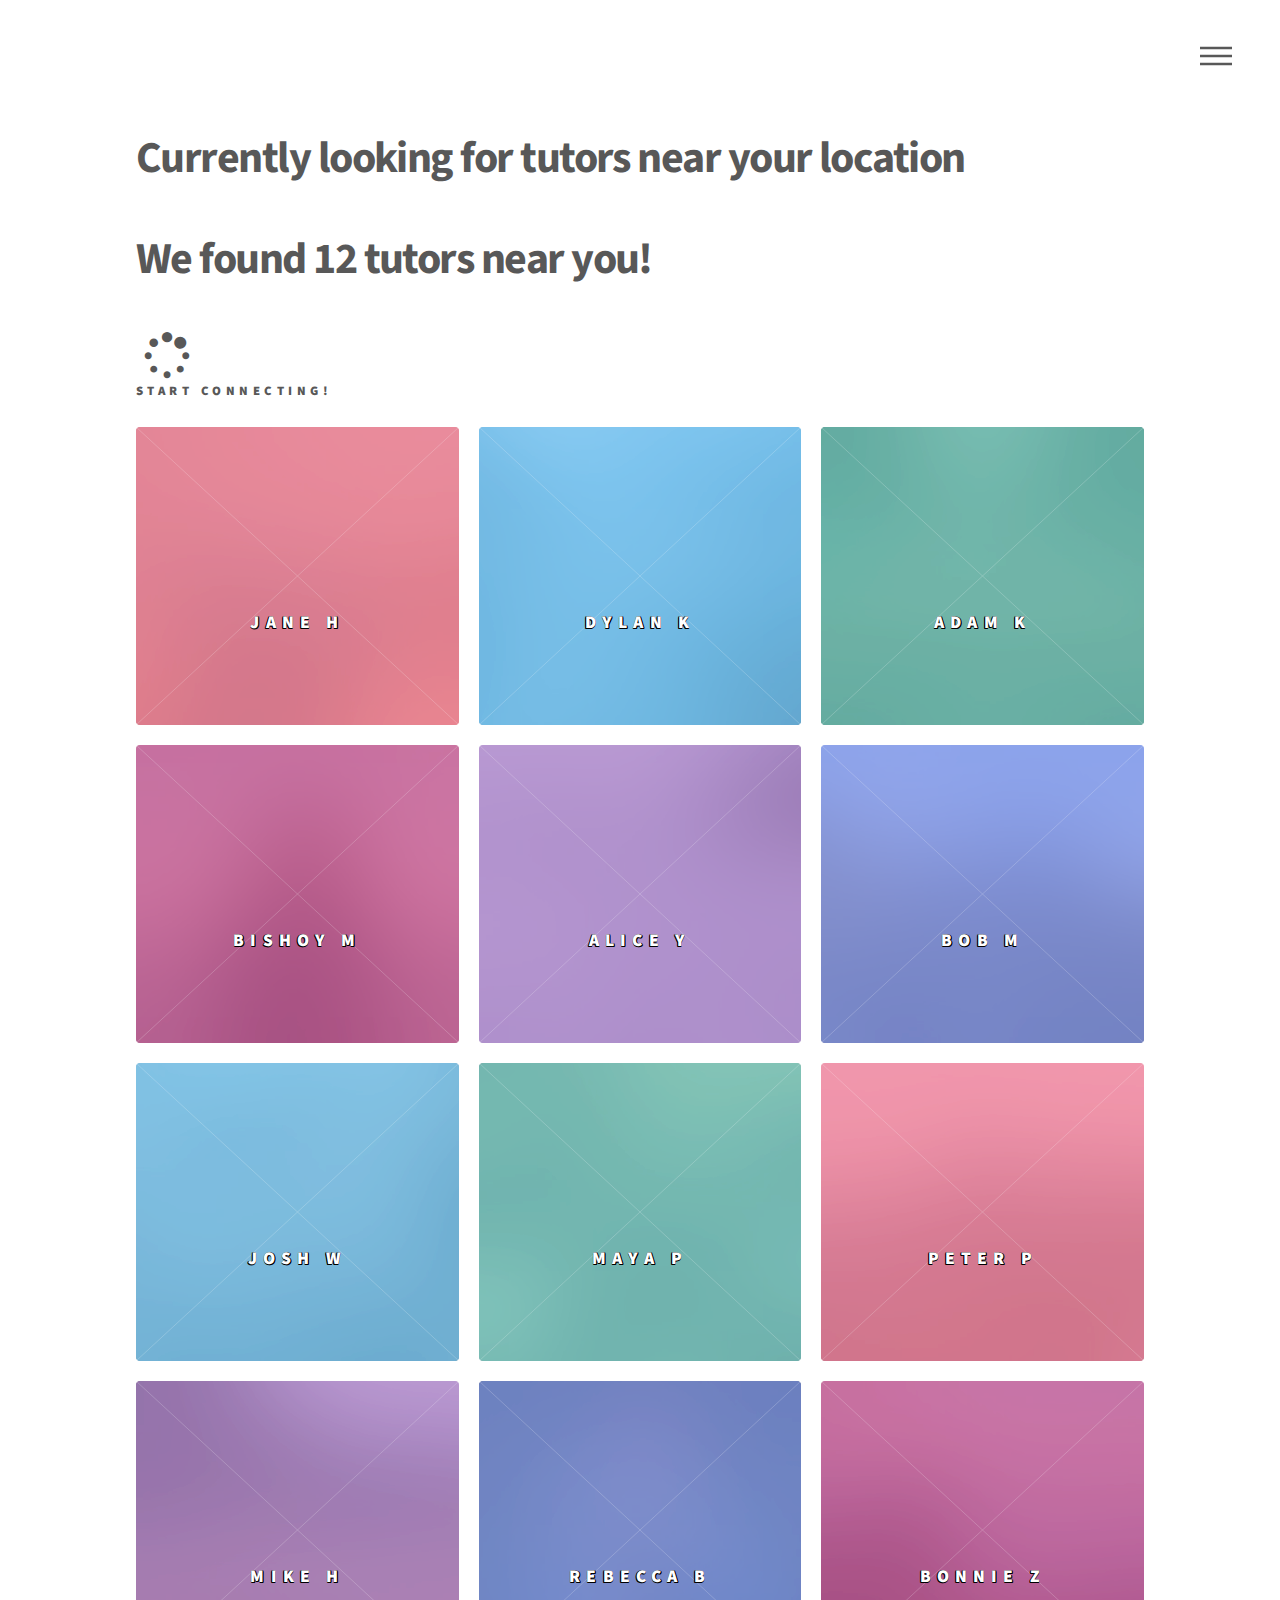
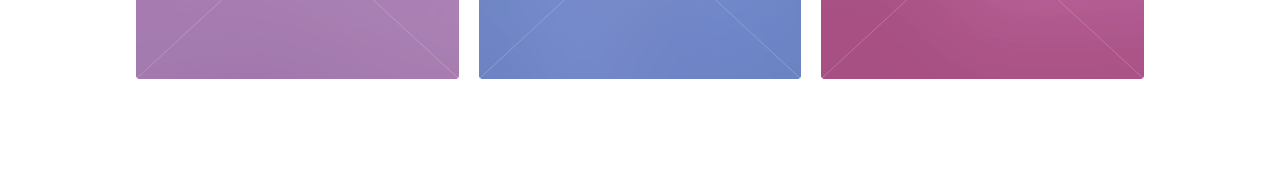
<file: tutors.html>
<!DOCTYPE HTML>
<!--
	Phantom by HTML5 UP
	html5up.net | @ajlkn
	Free for personal and commercial use under the CCA 3.0 license (html5up.net/license)
-->
<html>
	<head>
		<title>Finding Tutors</title>
		<meta charset="utf-8" />
		<meta name="viewport" content="width=device-width, initial-scale=1" />
		<!--[if lte IE 8]><script src="assets/js/ie/html5shiv.js"></script><![endif]-->
		<link rel="stylesheet" href="assets/css/main.css" />
		<!--[if lte IE 9]><link rel="stylesheet" href="assets/css/ie9.css" /><![endif]-->
		<!--[if lte IE 8]><link rel="stylesheet" href="assets/css/ie8.css" /><![endif]-->
	</head>
	<body>
		<!-- Wrapper -->
			<div id="wrapper">

				<!-- Header -->
					<header id="header">
						<div class="inner">

							<!-- Logo -->

							<!-- Nav -->
								<nav>
									<ul>
										<li><a href="#menu">Menu</a></li>
									</ul>
								</nav>

						</div>
					</header>

				<!-- Menu -->
					<nav id="menu">
						<h2>Menu</h2>
						<ul>
							<li><a href="home.html">Home</a></li>
							<li><a href="tutors.html">Find Tutors</a></li>
							<li><a href="tutees.html">Find Tutees</a></li>
							<li><a href="profile.html">Your Profile</a></li>
							<li><a href="index.html">Sign Out</a></li>
							<li><a href="contact.html">Contact UnStuck</a></li>
						</ul>
					</nav>

				<!-- Main -->
					<div id="main">
						<div class="inner">
							<header>
								<h1 class="lookingfor">Currently looking for tutors near your location</h1>
								<h1 class="found">We found 12 tutors near you!</h1>
								<div class="load">
									<i class="fa fa-spinner fa-pulse fa-3x fa-fw"></i>
									<span class="sr-only">Loading...</span>
								</div>



							</header>
								<div class="content">
								<h4>Start connecting!</h4>
								<section class="tiles">
									<article class="style1">
										<span class="image">
											<img src="images/pic01.jpg" alt="" />
										</span>
										<a href="#">
											<h2 style="text-shadow:-0.5px -0.5px 0 #000, 0.5px -0.5px 0 #000,-0.5px 0.5px 0 #000,0.5px 0.5px 0 #000;margin-top: 100px">Jane H</h2>
											<div class="content">
												<p style="text-shadow:-0.5px -0.5px 0 #000, 0.5px -0.5px 0 #000,-0.5px 0.5px 0 #000,0.5px 0.5px 0 #000;margin-bottom:0px">Life Sciences</p>
												<i class="fa fa-star" aria-hidden="true" style="text-shadow:-0.5px -0.5px 0 #000, 0.5px -0.5px 0 #000,-0.5px 0.5px 0 #000,0.5px 0.5px 0 #000;"></i>
												<i class="fa fa-star" aria-hidden="true" style="text-shadow:-0.5px -0.5px 0 #000, 0.5px -0.5px 0 #000,-0.5px 0.5px 0 #000,0.5px 0.5px 0 #000;"></i>
												<i class="fa fa-star" aria-hidden="true" style="text-shadow:-0.5px -0.5px 0 #000, 0.5px -0.5px 0 #000,-0.5px 0.5px 0 #000,0.5px 0.5px 0 #000;"></i>
												<i class="fa fa-star" aria-hidden="true" style="text-shadow:-0.5px -0.5px 0 #000, 0.5px -0.5px 0 #000,-0.5px 0.5px 0 #000,0.5px 0.5px 0 #000;"></i>
											</div>
										</a>
									</article>
									<article class="style2">
										<span class="image">
											<img src="images/pic02.jpg" alt="" />
										</span>
										<a href="#">
											<h2 style="text-shadow:-0.5px -0.5px 0 #000, 0.5px -0.5px 0 #000,-0.5px 0.5px 0 #000,0.5px 0.5px 0 #000;margin-top: 100px">Dylan K</h2>
											<div class="content">
												<p style="text-shadow:-0.5px -0.5px 0 #000, 0.5px -0.5px 0 #000,-0.5px 0.5px 0 #000,0.5px 0.5px 0 #000;margin-bottom:0px">Mathematics</p>
												<i class="fa fa-star" aria-hidden="true" style="text-shadow:-0.5px -0.5px 0 #000, 0.5px -0.5px 0 #000,-0.5px 0.5px 0 #000,0.5px 0.5px 0 #000;"></i>
												<i class="fa fa-star" aria-hidden="true" style="text-shadow:-0.5px -0.5px 0 #000, 0.5px -0.5px 0 #000,-0.5px 0.5px 0 #000,0.5px 0.5px 0 #000;"></i>
												<i class="fa fa-star" aria-hidden="true" style="text-shadow:-0.5px -0.5px 0 #000, 0.5px -0.5px 0 #000,-0.5px 0.5px 0 #000,0.5px 0.5px 0 #000;"></i>
												<i class="fa fa-star" aria-hidden="true" style="text-shadow:-0.5px -0.5px 0 #000, 0.5px -0.5px 0 #000,-0.5px 0.5px 0 #000,0.5px 0.5px 0 #000;"></i>
												<i class="fa fa-star" aria-hidden="true" style="text-shadow:-0.5px -0.5px 0 #000, 0.5px -0.5px 0 #000,-0.5px 0.5px 0 #000,0.5px 0.5px 0 #000;"></i>
											</div>
										</a>
									</article>
									<article class="style3">
										<span class="image">
											<img src="images/pic03.jpg" alt="" />
										</span>
										<a href="generic.html">
											<h2 style="text-shadow:-0.5px -0.5px 0 #000, 0.5px -0.5px 0 #000,-0.5px 0.5px 0 #000,0.5px 0.5px 0 #000;margin-top: 100px">Adam K</h2>
											<div class="content">
												<p style="text-shadow:-0.5px -0.5px 0 #000, 0.5px -0.5px 0 #000,-0.5px 0.5px 0 #000,0.5px 0.5px 0 #000;margin-bottom:0px">Commerce</p>
												<i class="fa fa-star" aria-hidden="true" style="text-shadow:-0.5px -0.5px 0 #000, 0.5px -0.5px 0 #000,-0.5px 0.5px 0 #000,0.5px 0.5px 0 #000;"></i>
												<i class="fa fa-star" aria-hidden="true" style="text-shadow:-0.5px -0.5px 0 #000, 0.5px -0.5px 0 #000,-0.5px 0.5px 0 #000,0.5px 0.5px 0 #000;"></i>
												<i class="fa fa-star" aria-hidden="true" style="text-shadow:-0.5px -0.5px 0 #000, 0.5px -0.5px 0 #000,-0.5px 0.5px 0 #000,0.5px 0.5px 0 #000;"></i>
												<i class="fa fa-star" aria-hidden="true" style="text-shadow:-0.5px -0.5px 0 #000, 0.5px -0.5px 0 #000,-0.5px 0.5px 0 #000,0.5px 0.5px 0 #000;"></i>
												<i class="fa fa-star" aria-hidden="true" style="text-shadow:-0.5px -0.5px 0 #000, 0.5px -0.5px 0 #000,-0.5px 0.5px 0 #000,0.5px 0.5px 0 #000;"></i>
											</div>
										</a>
									</article>
									<article class="style4">
										<span class="image">
											<img src="images/pic04.jpg" alt="" />
										</span>
										<a href="#">
											<h2 style="text-shadow:-0.5px -0.5px 0 #000, 0.5px -0.5px 0 #000,-0.5px 0.5px 0 #000,0.5px 0.5px 0 #000;margin-top: 100px">Bishoy M</h2>
											<div class="content">
												<p style="text-shadow:-0.5px -0.5px 0 #000, 0.5px -0.5px 0 #000,-0.5px 0.5px 0 #000,0.5px 0.5px 0 #000;margin-bottom:0px">Pharmacy</p>
												<i class="fa fa-star" aria-hidden="true" style="text-shadow:-0.5px -0.5px 0 #000, 0.5px -0.5px 0 #000,-0.5px 0.5px 0 #000,0.5px 0.5px 0 #000;"></i>
												<i class="fa fa-star" aria-hidden="true" style="text-shadow:-0.5px -0.5px 0 #000, 0.5px -0.5px 0 #000,-0.5px 0.5px 0 #000,0.5px 0.5px 0 #000;"></i>
												<i class="fa fa-star" aria-hidden="true" style="text-shadow:-0.5px -0.5px 0 #000, 0.5px -0.5px 0 #000,-0.5px 0.5px 0 #000,0.5px 0.5px 0 #000;"></i>
												<i class="fa fa-star" aria-hidden="true" style="text-shadow:-0.5px -0.5px 0 #000, 0.5px -0.5px 0 #000,-0.5px 0.5px 0 #000,0.5px 0.5px 0 #000;"></i>
											</div>
										</a>
									</article>
									<article class="style5">
										<span class="image">
											<img src="images/pic05.jpg" alt="" />
										</span>
										<a href="#">
											<h2 style="text-shadow:-0.5px -0.5px 0 #000, 0.5px -0.5px 0 #000,-0.5px 0.5px 0 #000,0.5px 0.5px 0 #000;margin-top: 100px">Alice Y</h2>
											<div class="content">
												<p style="text-shadow:-0.5px -0.5px 0 #000, 0.5px -0.5px 0 #000,-0.5px 0.5px 0 #000,0.5px 0.5px 0 #000;margin-bottom:0px">Political Science</p>
												<i class="fa fa-star" aria-hidden="true" style="text-shadow:-0.5px -0.5px 0 #000, 0.5px -0.5px 0 #000,-0.5px 0.5px 0 #000,0.5px 0.5px 0 #000;"></i>
												<i class="fa fa-star" aria-hidden="true" style="text-shadow:-0.5px -0.5px 0 #000, 0.5px -0.5px 0 #000,-0.5px 0.5px 0 #000,0.5px 0.5px 0 #000;"></i>
												<i class="fa fa-star" aria-hidden="true" style="text-shadow:-0.5px -0.5px 0 #000, 0.5px -0.5px 0 #000,-0.5px 0.5px 0 #000,0.5px 0.5px 0 #000;"></i>
												<i class="fa fa-star" aria-hidden="true" style="text-shadow:-0.5px -0.5px 0 #000, 0.5px -0.5px 0 #000,-0.5px 0.5px 0 #000,0.5px 0.5px 0 #000;"></i>
												<i class="fa fa-star" aria-hidden="true" style="text-shadow:-0.5px -0.5px 0 #000, 0.5px -0.5px 0 #000,-0.5px 0.5px 0 #000,0.5px 0.5px 0 #000;"></i>
											</div>
										</a>
									</article>
									<article class="style6">
										<span class="image">
											<img src="images/pic06.jpg" alt="" />
										</span>
										<a href="#">
											<h2 style="text-shadow:-0.5px -0.5px 0 #000, 0.5px -0.5px 0 #000,-0.5px 0.5px 0 #000,0.5px 0.5px 0 #000;margin-top: 100px">Bob M</h2>
											<div class="content">
												<p style="text-shadow:-0.5px -0.5px 0 #000, 0.5px -0.5px 0 #000,-0.5px 0.5px 0 #000,0.5px 0.5px 0 #000;margin-bottom:0px">Photography</p>
												<i class="fa fa-star" aria-hidden="true" style="text-shadow:-0.5px -0.5px 0 #000, 0.5px -0.5px 0 #000,-0.5px 0.5px 0 #000,0.5px 0.5px 0 #000;"></i>
												<i class="fa fa-star" aria-hidden="true" style="text-shadow:-0.5px -0.5px 0 #000, 0.5px -0.5px 0 #000,-0.5px 0.5px 0 #000,0.5px 0.5px 0 #000;"></i>
												<i class="fa fa-star" aria-hidden="true" style="text-shadow:-0.5px -0.5px 0 #000, 0.5px -0.5px 0 #000,-0.5px 0.5px 0 #000,0.5px 0.5px 0 #000;"></i>
												<i class="fa fa-star" aria-hidden="true" style="text-shadow:-0.5px -0.5px 0 #000, 0.5px -0.5px 0 #000,-0.5px 0.5px 0 #000,0.5px 0.5px 0 #000;"></i>
												<i class="fa fa-star" aria-hidden="true" style="text-shadow:-0.5px -0.5px 0 #000, 0.5px -0.5px 0 #000,-0.5px 0.5px 0 #000,0.5px 0.5px 0 #000;"></i>
											</div>
										</a>
									</article>
									<article class="style2">
										<span class="image">
											<img src="images/pic07.jpg" alt="" />
										</span>
										<a href="#">
											<h2 style="text-shadow:-0.5px -0.5px 0 #000, 0.5px -0.5px 0 #000,-0.5px 0.5px 0 #000,0.5px 0.5px 0 #000;margin-top: 100px">Josh W</h2>
											<div class="content">
												<p style="text-shadow:-0.5px -0.5px 0 #000, 0.5px -0.5px 0 #000,-0.5px 0.5px 0 #000,0.5px 0.5px 0 #000;margin-bottom:0px">Robotics</p>
												<i class="fa fa-star" aria-hidden="true" style="text-shadow:-0.5px -0.5px 0 #000, 0.5px -0.5px 0 #000,-0.5px 0.5px 0 #000,0.5px 0.5px 0 #000;"></i>
												<i class="fa fa-star" aria-hidden="true" style="text-shadow:-0.5px -0.5px 0 #000, 0.5px -0.5px 0 #000,-0.5px 0.5px 0 #000,0.5px 0.5px 0 #000;"></i>
												<i class="fa fa-star" aria-hidden="true" style="text-shadow:-0.5px -0.5px 0 #000, 0.5px -0.5px 0 #000,-0.5px 0.5px 0 #000,0.5px 0.5px 0 #000;"></i>
												<i class="fa fa-star" aria-hidden="true" style="text-shadow:-0.5px -0.5px 0 #000, 0.5px -0.5px 0 #000,-0.5px 0.5px 0 #000,0.5px 0.5px 0 #000;"></i>
												<i class="fa fa-star" aria-hidden="true" style="text-shadow:-0.5px -0.5px 0 #000, 0.5px -0.5px 0 #000,-0.5px 0.5px 0 #000,0.5px 0.5px 0 #000;"></i>
											</div>
										</a>
									</article>
									<article class="style3">
										<span class="image">
											<img src="images/pic08.jpg" alt="" />
										</span>
										<a href="#">
											<h2 style="text-shadow:-0.5px -0.5px 0 #000, 0.5px -0.5px 0 #000,-0.5px 0.5px 0 #000,0.5px 0.5px 0 #000;margin-top: 100px">Maya P</h2>
											<div class="content">
												<p style="text-shadow:-0.5px -0.5px 0 #000, 0.5px -0.5px 0 #000,-0.5px 0.5px 0 #000,0.5px 0.5px 0 #000;margin-bottom:0px">Pure Math</p>
												<i class="fa fa-star" aria-hidden="true" style="text-shadow:-0.5px -0.5px 0 #000, 0.5px -0.5px 0 #000,-0.5px 0.5px 0 #000,0.5px 0.5px 0 #000;"></i>
												<i class="fa fa-star" aria-hidden="true" style="text-shadow:-0.5px -0.5px 0 #000, 0.5px -0.5px 0 #000,-0.5px 0.5px 0 #000,0.5px 0.5px 0 #000;"></i>
												<i class="fa fa-star" aria-hidden="true" style="text-shadow:-0.5px -0.5px 0 #000, 0.5px -0.5px 0 #000,-0.5px 0.5px 0 #000,0.5px 0.5px 0 #000;"></i>
												<i class="fa fa-star" aria-hidden="true" style="text-shadow:-0.5px -0.5px 0 #000, 0.5px -0.5px 0 #000,-0.5px 0.5px 0 #000,0.5px 0.5px 0 #000;"></i>
											</div>
										</a>
									</article>
									<article class="style1">
										<span class="image">
											<img src="images/pic09.jpg" alt="" />
										</span>
										<a href="#">
											<h2 style="text-shadow:-0.5px -0.5px 0 #000, 0.5px -0.5px 0 #000,-0.5px 0.5px 0 #000,0.5px 0.5px 0 #000;margin-top: 100px">Peter P</h2>
											<div class="content">
												<p style="text-shadow:-0.5px -0.5px 0 #000, 0.5px -0.5px 0 #000,-0.5px 0.5px 0 #000,0.5px 0.5px 0 #000;margin-bottom:0px">Philosophy</p>
												<i class="fa fa-star" aria-hidden="true" style="text-shadow:-0.5px -0.5px 0 #000, 0.5px -0.5px 0 #000,-0.5px 0.5px 0 #000,0.5px 0.5px 0 #000;"></i>
												<i class="fa fa-star" aria-hidden="true" style="text-shadow:-0.5px -0.5px 0 #000, 0.5px -0.5px 0 #000,-0.5px 0.5px 0 #000,0.5px 0.5px 0 #000;"></i>
												<i class="fa fa-star" aria-hidden="true" style="text-shadow:-0.5px -0.5px 0 #000, 0.5px -0.5px 0 #000,-0.5px 0.5px 0 #000,0.5px 0.5px 0 #000;"></i>
												<i class="fa fa-star" aria-hidden="true" style="text-shadow:-0.5px -0.5px 0 #000, 0.5px -0.5px 0 #000,-0.5px 0.5px 0 #000,0.5px 0.5px 0 #000;"></i>
												<i class="fa fa-star" aria-hidden="true" style="text-shadow:-0.5px -0.5px 0 #000, 0.5px -0.5px 0 #000,-0.5px 0.5px 0 #000,0.5px 0.5px 0 #000;"></i>
											</div>
										</a>
									</article>
									<article class="style5">
										<span class="image">
											<img src="images/pic10.jpg" alt="" />
										</span>
										<a href="#">
											<h2 style="text-shadow:-0.5px -0.5px 0 #000, 0.5px -0.5px 0 #000,-0.5px 0.5px 0 #000,0.5px 0.5px 0 #000;margin-top: 100px">Mike H</h2>
											<div class="content">
												<p style="text-shadow:-0.5px -0.5px 0 #000, 0.5px -0.5px 0 #000,-0.5px 0.5px 0 #000,0.5px 0.5px 0 #000;margin-bottom:0px">Law</p>
												<i class="fa fa-star" aria-hidden="true" style="text-shadow:-0.5px -0.5px 0 #000, 0.5px -0.5px 0 #000,-0.5px 0.5px 0 #000,0.5px 0.5px 0 #000;"></i>
												<i class="fa fa-star" aria-hidden="true" style="text-shadow:-0.5px -0.5px 0 #000, 0.5px -0.5px 0 #000,-0.5px 0.5px 0 #000,0.5px 0.5px 0 #000;"></i>
												<i class="fa fa-star" aria-hidden="true" style="text-shadow:-0.5px -0.5px 0 #000, 0.5px -0.5px 0 #000,-0.5px 0.5px 0 #000,0.5px 0.5px 0 #000;"></i>
												<i class="fa fa-star" aria-hidden="true" style="text-shadow:-0.5px -0.5px 0 #000, 0.5px -0.5px 0 #000,-0.5px 0.5px 0 #000,0.5px 0.5px 0 #000;"></i>
											</div>
										</a>
									</article>
									<article class="style6">
										<span class="image">
											<img src="images/pic11.jpg" alt="" />
										</span>
										<a href="#">
											<h2 style="text-shadow:-0.5px -0.5px 0 #000, 0.5px -0.5px 0 #000,-0.5px 0.5px 0 #000,0.5px 0.5px 0 #000;margin-top: 100px">Rebecca B</h2>
											<div class="content">
												<p style="text-shadow:-0.5px -0.5px 0 #000, 0.5px -0.5px 0 #000,-0.5px 0.5px 0 #000,0.5px 0.5px 0 #000;margin-bottom:0px">Music</p>
												<i class="fa fa-star" aria-hidden="true" style="text-shadow:-0.5px -0.5px 0 #000, 0.5px -0.5px 0 #000,-0.5px 0.5px 0 #000,0.5px 0.5px 0 #000;"></i>
												<i class="fa fa-star" aria-hidden="true" style="text-shadow:-0.5px -0.5px 0 #000, 0.5px -0.5px 0 #000,-0.5px 0.5px 0 #000,0.5px 0.5px 0 #000;"></i>
												<i class="fa fa-star" aria-hidden="true" style="text-shadow:-0.5px -0.5px 0 #000, 0.5px -0.5px 0 #000,-0.5px 0.5px 0 #000,0.5px 0.5px 0 #000;"></i>
												<i class="fa fa-star" aria-hidden="true" style="text-shadow:-0.5px -0.5px 0 #000, 0.5px -0.5px 0 #000,-0.5px 0.5px 0 #000,0.5px 0.5px 0 #000;"></i>
												<i class="fa fa-star" aria-hidden="true" style="text-shadow:-0.5px -0.5px 0 #000, 0.5px -0.5px 0 #000,-0.5px 0.5px 0 #000,0.5px 0.5px 0 #000;"></i>
											</div>
										</a>
									</article>
									<article class="style4">
										<span class="image">
											<img src="images/pic12.jpg" alt="" />
										</span>
										<a href="#">
											<h2 style="text-shadow:-0.5px -0.5px 0 #000, 0.5px -0.5px 0 #000,-0.5px 0.5px 0 #000,0.5px 0.5px 0 #000;margin-top: 100px">Bonnie Z</h2>
											<div class="content">
												<p style="text-shadow:-0.5px -0.5px 0 #000, 0.5px -0.5px 0 #000,-0.5px 0.5px 0 #000,0.5px 0.5px 0 #000;margin-bottom:0px">Biology</p>
												<i class="fa fa-star" aria-hidden="true" style="text-shadow:-0.5px -0.5px 0 #000, 0.5px -0.5px 0 #000,-0.5px 0.5px 0 #000,0.5px 0.5px 0 #000;"></i>
												<i class="fa fa-star" aria-hidden="true" style="text-shadow:-0.5px -0.5px 0 #000, 0.5px -0.5px 0 #000,-0.5px 0.5px 0 #000,0.5px 0.5px 0 #000;"></i>
												<i class="fa fa-star" aria-hidden="true" style="text-shadow:-0.5px -0.5px 0 #000, 0.5px -0.5px 0 #000,-0.5px 0.5px 0 #000,0.5px 0.5px 0 #000;"></i>
											</div>
										</a>
									</article>
								</section>
							</div>
						</div>
					</div>
			</div>

		<!-- Scripts -->
			<script src="assets/js/jquery.min.js"></script>
			<script src="assets/js/skel.min.js"></script>
			<script src="assets/js/util.js"></script>
			<!--[if lte IE 8]><script src="assets/js/ie/respond.min.js"></script><![endif]-->
			<script src="assets/js/main.js"></script>

	</body>
</html>
</file>
<file: assets/css/ie9.css>
/*
	Phantom by HTML5 UP
	html5up.net | @ajlkn
	Free for personal and commercial use under the CCA 3.0 license (html5up.net/license)
*/

/* Tiles */

	.tiles:after {
		content: '';
		display: block;
		clear: both;
	}

	.tiles article {
		float: left;
	}

		.tiles article > a {
			padding-top: 50%;
			margin-top: -1.75em;
		}

		body:not(.is-touch) .tiles article:hover > .image {
			-moz-transform: none;
			-webkit-transform: none;
			-ms-transform: none;
			transform: none;
		}

/* Footer */

	#footer > .inner section {
		float: left;
	}

	#footer > .inner .copyright {
		clear: both;
		padding-top: 4em;
	}
</file>
<file: assets/css/ie8.css>
/*
	Phantom by HTML5 UP
	html5up.net | @ajlkn
	Free for personal and commercial use under the CCA 3.0 license (html5up.net/license)
*/

/* Form */

	form .field {
		float: none !important;
		width: 100% !important;
		padding-left: 0 !important;
	}

/* Button */

	input[type="submit"],
	input[type="reset"],
	input[type="button"],
	button,
	.button {
		border: solid 2px #585858 !important;
	}

		input[type="submit"]:hover,
		input[type="reset"]:hover,
		input[type="button"]:hover,
		button:hover,
		.button:hover {
			border-color: #f2849e !important;
		}

		input[type="submit"].special,
		input[type="reset"].special,
		input[type="button"].special,
		button.special,
		.button.special {
			border: none !important;
		}

/* Tiles */

	.tiles article > .image:before, .tiles article > .image:after {
		display: none;
	}

/* Header */

	#header .logo .symbol {
		display: none;
	}

	#header nav ul li a[href="#menu"] {
		text-indent: 0;
		width: auto;
		font-size: 0.8em;
	}

		#header nav ul li a[href="#menu"]:before, #header nav ul li a[href="#menu"]:after {
			display: none;
		}

/* Footer */

	#footer > .inner section {
		width: 50%;
		margin-left: 3em;
	}

		#footer > .inner section:first-child {
			margin-left: 0;
			width: 40%;
		}
</file>
<file: html_assets/assets/css/ie9.css>
/*
	Phantom by HTML5 UP
	html5up.net | @ajlkn
	Free for personal and commercial use under the CCA 3.0 license (html5up.net/license)
*/

/* Tiles */

	.tiles:after {
		content: '';
		display: block;
		clear: both;
	}

	.tiles article {
		float: left;
	}

		.tiles article > a {
			padding-top: 50%;
			margin-top: -1.75em;
		}

		body:not(.is-touch) .tiles article:hover > .image {
			-moz-transform: none;
			-webkit-transform: none;
			-ms-transform: none;
			transform: none;
		}

/* Footer */

	#footer > .inner section {
		float: left;
	}

	#footer > .inner .copyright {
		clear: both;
		padding-top: 4em;
	}
</file>
<file: html_assets/assets/css/ie8.css>
/*
	Phantom by HTML5 UP
	html5up.net | @ajlkn
	Free for personal and commercial use under the CCA 3.0 license (html5up.net/license)
*/

/* Form */

	form .field {
		float: none !important;
		width: 100% !important;
		padding-left: 0 !important;
	}

/* Button */

	input[type="submit"],
	input[type="reset"],
	input[type="button"],
	button,
	.button {
		border: solid 2px #585858 !important;
	}

		input[type="submit"]:hover,
		input[type="reset"]:hover,
		input[type="button"]:hover,
		button:hover,
		.button:hover {
			border-color: #f2849e !important;
		}

		input[type="submit"].special,
		input[type="reset"].special,
		input[type="button"].special,
		button.special,
		.button.special {
			border: none !important;
		}

/* Tiles */

	.tiles article > .image:before, .tiles article > .image:after {
		display: none;
	}

/* Header */

	#header .logo .symbol {
		display: none;
	}

	#header nav ul li a[href="#menu"] {
		text-indent: 0;
		width: auto;
		font-size: 0.8em;
	}

		#header nav ul li a[href="#menu"]:before, #header nav ul li a[href="#menu"]:after {
			display: none;
		}

/* Footer */

	#footer > .inner section {
		width: 50%;
		margin-left: 3em;
	}

		#footer > .inner section:first-child {
			margin-left: 0;
			width: 40%;
		}
</file>
<file: assets/css/main.css>
@import url(font-awesome.min.css);
@import url("https://fonts.googleapis.com/css?family=Source+Sans+Pro:300,700,900");

/*
	Phantom by HTML5 UP
	html5up.net | @ajlkn
	Free for personal and commercial use under the CCA 3.0 license (html5up.net/license)
*/

/* Reset */

	html, body, div, span, applet, object, iframe, h1, h2, h3, h4, h5, h6, p, blockquote, pre, a, abbr, acronym, address, big, cite, code, del, dfn, em, img, ins, kbd, q, s, samp, small, strike, strong, sub, sup, tt, var, b, u, i, center, dl, dt, dd, ol, ul, li, fieldset, form, label, legend, table, caption, tbody, tfoot, thead, tr, th, td, article, aside, canvas, details, embed, figure, figcaption, footer, header, hgroup, menu, nav, output, ruby, section, summary, time, mark, audio, video {
		margin: 0;
		padding: 0;
		border: 0;
		font-size: 100%;
		font: inherit;
		vertical-align: baseline;
	}

	article, aside, details, figcaption, figure, footer, header, hgroup, menu, nav, section {
		display: block;
	}

	body {
		line-height: 1;
	}

	ol, ul {
		list-style: none;
	}

	blockquote, q {
		quotes: none;
	}

	blockquote:before, blockquote:after, q:before, q:after {
		content: '';
		content: none;
	}

	table {
		border-collapse: collapse;
		border-spacing: 0;
	}

	body {
		-webkit-text-size-adjust: none;
	}

/* Box Model */

	*, *:before, *:after {
		-moz-box-sizing: border-box;
		-webkit-box-sizing: border-box;
		box-sizing: border-box;
	}

/* Grid */

	.row {
		border-bottom: solid 1px transparent;
		-moz-box-sizing: border-box;
		-webkit-box-sizing: border-box;
		box-sizing: border-box;
	}

	.row > * {
		float: left;
		-moz-box-sizing: border-box;
		-webkit-box-sizing: border-box;
		box-sizing: border-box;
	}

	.row:after, .row:before {
		content: '';
		display: block;
		clear: both;
		height: 0;
	}

	.row.uniform > * > :first-child {
		margin-top: 0;
	}

	.row.uniform > * > :last-child {
		margin-bottom: 0;
	}

	.row.\30 \25 > * {
		padding: 0 0 0 0em;
	}

	.row.\30 \25 {
		margin: 0 0 -1px 0em;
	}

	.row.uniform.\30 \25 > * {
		padding: 0em 0 0 0em;
	}

	.row.uniform.\30 \25 {
		margin: 0em 0 -1px 0em;
	}

	.row > * {
		padding: 0 0 0 2em;
	}

	.row {
		margin: 0 0 -1px -2em;
	}

	.row.uniform > * {
		padding: 2em 0 0 2em;
	}

	.row.uniform {
		margin: -2em 0 -1px -2em;
	}

	.row.\32 00\25 > * {
		padding: 0 0 0 4em;
	}

	.row.\32 00\25 {
		margin: 0 0 -1px -4em;
	}

	.row.uniform.\32 00\25 > * {
		padding: 4em 0 0 4em;
	}

	.row.uniform.\32 00\25 {
		margin: -4em 0 -1px -4em;
	}

	.row.\31 50\25 > * {
		padding: 0 0 0 3em;
	}

	.row.\31 50\25 {
		margin: 0 0 -1px -3em;
	}

	.row.uniform.\31 50\25 > * {
		padding: 3em 0 0 3em;
	}

	.row.uniform.\31 50\25 {
		margin: -3em 0 -1px -3em;
	}

	.row.\35 0\25 > * {
		padding: 0 0 0 1em;
	}

	.row.\35 0\25 {
		margin: 0 0 -1px -1em;
	}

	.row.uniform.\35 0\25 > * {
		padding: 1em 0 0 1em;
	}

	.row.uniform.\35 0\25 {
		margin: -1em 0 -1px -1em;
	}

	.row.\32 5\25 > * {
		padding: 0 0 0 0.5em;
	}

	.row.\32 5\25 {
		margin: 0 0 -1px -0.5em;
	}

	.row.uniform.\32 5\25 > * {
		padding: 0.5em 0 0 0.5em;
	}

	.row.uniform.\32 5\25 {
		margin: -0.5em 0 -1px -0.5em;
	}

	.\31 2u, .\31 2u\24 {
		width: 100%;
		clear: none;
		margin-left: 0;
	}

	.\31 1u, .\31 1u\24 {
		width: 91.6666666667%;
		clear: none;
		margin-left: 0;
	}

	.\31 0u, .\31 0u\24 {
		width: 83.3333333333%;
		clear: none;
		margin-left: 0;
	}

	.\39 u, .\39 u\24 {
		width: 75%;
		clear: none;
		margin-left: 0;
	}

	.\38 u, .\38 u\24 {
		width: 66.6666666667%;
		clear: none;
		margin-left: 0;
	}

	.\37 u, .\37 u\24 {
		width: 58.3333333333%;
		clear: none;
		margin-left: 0;
	}

	.\36 u, .\36 u\24 {
		width: 50%;
		clear: none;
		margin-left: 0;
	}

	.\35 u, .\35 u\24 {
		width: 41.6666666667%;
		clear: none;
		margin-left: 0;
	}

	.\34 u, .\34 u\24 {
		width: 33.3333333333%;
		clear: none;
		margin-left: 0;
	}

	.\33 u, .\33 u\24 {
		width: 25%;
		clear: none;
		margin-left: 0;
	}

	.\32 u, .\32 u\24 {
		width: 16.6666666667%;
		clear: none;
		margin-left: 0;
	}

	.\31 u, .\31 u\24 {
		width: 8.3333333333%;
		clear: none;
		margin-left: 0;
	}

	.\31 2u\24 + *,
	.\31 1u\24 + *,
	.\31 0u\24 + *,
	.\39 u\24 + *,
	.\38 u\24 + *,
	.\37 u\24 + *,
	.\36 u\24 + *,
	.\35 u\24 + *,
	.\34 u\24 + *,
	.\33 u\24 + *,
	.\32 u\24 + *,
	.\31 u\24 + * {
		clear: left;
	}

	.\-11u {
		margin-left: 91.66667%;
	}

	.\-10u {
		margin-left: 83.33333%;
	}

	.\-9u {
		margin-left: 75%;
	}

	.\-8u {
		margin-left: 66.66667%;
	}

	.\-7u {
		margin-left: 58.33333%;
	}

	.\-6u {
		margin-left: 50%;
	}

	.\-5u {
		margin-left: 41.66667%;
	}

	.\-4u {
		margin-left: 33.33333%;
	}

	.\-3u {
		margin-left: 25%;
	}

	.\-2u {
		margin-left: 16.66667%;
	}

	.\-1u {
		margin-left: 8.33333%;
	}

	@media screen and (max-width: 1680px) {

		.row > * {
			padding: 0 0 0 2em;
		}

		.row {
			margin: 0 0 -1px -2em;
		}

		.row.uniform > * {
			padding: 2em 0 0 2em;
		}

		.row.uniform {
			margin: -2em 0 -1px -2em;
		}

		.row.\32 00\25 > * {
			padding: 0 0 0 4em;
		}

		.row.\32 00\25 {
			margin: 0 0 -1px -4em;
		}

		.row.uniform.\32 00\25 > * {
			padding: 4em 0 0 4em;
		}

		.row.uniform.\32 00\25 {
			margin: -4em 0 -1px -4em;
		}

		.row.\31 50\25 > * {
			padding: 0 0 0 3em;
		}

		.row.\31 50\25 {
			margin: 0 0 -1px -3em;
		}

		.row.uniform.\31 50\25 > * {
			padding: 3em 0 0 3em;
		}

		.row.uniform.\31 50\25 {
			margin: -3em 0 -1px -3em;
		}

		.row.\35 0\25 > * {
			padding: 0 0 0 1em;
		}

		.row.\35 0\25 {
			margin: 0 0 -1px -1em;
		}

		.row.uniform.\35 0\25 > * {
			padding: 1em 0 0 1em;
		}

		.row.uniform.\35 0\25 {
			margin: -1em 0 -1px -1em;
		}

		.row.\32 5\25 > * {
			padding: 0 0 0 0.5em;
		}

		.row.\32 5\25 {
			margin: 0 0 -1px -0.5em;
		}

		.row.uniform.\32 5\25 > * {
			padding: 0.5em 0 0 0.5em;
		}

		.row.uniform.\32 5\25 {
			margin: -0.5em 0 -1px -0.5em;
		}

		.\31 2u\28xlarge\29, .\31 2u\24\28xlarge\29 {
			width: 100%;
			clear: none;
			margin-left: 0;
		}

		.\31 1u\28xlarge\29, .\31 1u\24\28xlarge\29 {
			width: 91.6666666667%;
			clear: none;
			margin-left: 0;
		}

		.\31 0u\28xlarge\29, .\31 0u\24\28xlarge\29 {
			width: 83.3333333333%;
			clear: none;
			margin-left: 0;
		}

		.\39 u\28xlarge\29, .\39 u\24\28xlarge\29 {
			width: 75%;
			clear: none;
			margin-left: 0;
		}

		.\38 u\28xlarge\29, .\38 u\24\28xlarge\29 {
			width: 66.6666666667%;
			clear: none;
			margin-left: 0;
		}

		.\37 u\28xlarge\29, .\37 u\24\28xlarge\29 {
			width: 58.3333333333%;
			clear: none;
			margin-left: 0;
		}

		.\36 u\28xlarge\29, .\36 u\24\28xlarge\29 {
			width: 50%;
			clear: none;
			margin-left: 0;
		}

		.\35 u\28xlarge\29, .\35 u\24\28xlarge\29 {
			width: 41.6666666667%;
			clear: none;
			margin-left: 0;
		}

		.\34 u\28xlarge\29, .\34 u\24\28xlarge\29 {
			width: 33.3333333333%;
			clear: none;
			margin-left: 0;
		}

		.\33 u\28xlarge\29, .\33 u\24\28xlarge\29 {
			width: 25%;
			clear: none;
			margin-left: 0;
		}

		.\32 u\28xlarge\29, .\32 u\24\28xlarge\29 {
			width: 16.6666666667%;
			clear: none;
			margin-left: 0;
		}

		.\31 u\28xlarge\29, .\31 u\24\28xlarge\29 {
			width: 8.3333333333%;
			clear: none;
			margin-left: 0;
		}

		.\31 2u\24\28xlarge\29 + *,
		.\31 1u\24\28xlarge\29 + *,
		.\31 0u\24\28xlarge\29 + *,
		.\39 u\24\28xlarge\29 + *,
		.\38 u\24\28xlarge\29 + *,
		.\37 u\24\28xlarge\29 + *,
		.\36 u\24\28xlarge\29 + *,
		.\35 u\24\28xlarge\29 + *,
		.\34 u\24\28xlarge\29 + *,
		.\33 u\24\28xlarge\29 + *,
		.\32 u\24\28xlarge\29 + *,
		.\31 u\24\28xlarge\29 + * {
			clear: left;
		}

		.\-11u\28xlarge\29 {
			margin-left: 91.66667%;
		}

		.\-10u\28xlarge\29 {
			margin-left: 83.33333%;
		}

		.\-9u\28xlarge\29 {
			margin-left: 75%;
		}

		.\-8u\28xlarge\29 {
			margin-left: 66.66667%;
		}

		.\-7u\28xlarge\29 {
			margin-left: 58.33333%;
		}

		.\-6u\28xlarge\29 {
			margin-left: 50%;
		}

		.\-5u\28xlarge\29 {
			margin-left: 41.66667%;
		}

		.\-4u\28xlarge\29 {
			margin-left: 33.33333%;
		}

		.\-3u\28xlarge\29 {
			margin-left: 25%;
		}

		.\-2u\28xlarge\29 {
			margin-left: 16.66667%;
		}

		.\-1u\28xlarge\29 {
			margin-left: 8.33333%;
		}

	}

	@media screen and (max-width: 1280px) {

		.row > * {
			padding: 0 0 0 2em;
		}

		.row {
			margin: 0 0 -1px -2em;
		}

		.row.uniform > * {
			padding: 2em 0 0 2em;
		}

		.row.uniform {
			margin: -2em 0 -1px -2em;
		}

		.row.\32 00\25 > * {
			padding: 0 0 0 4em;
		}

		.row.\32 00\25 {
			margin: 0 0 -1px -4em;
		}

		.row.uniform.\32 00\25 > * {
			padding: 4em 0 0 4em;
		}

		.row.uniform.\32 00\25 {
			margin: -4em 0 -1px -4em;
		}

		.row.\31 50\25 > * {
			padding: 0 0 0 3em;
		}

		.row.\31 50\25 {
			margin: 0 0 -1px -3em;
		}

		.row.uniform.\31 50\25 > * {
			padding: 3em 0 0 3em;
		}

		.row.uniform.\31 50\25 {
			margin: -3em 0 -1px -3em;
		}

		.row.\35 0\25 > * {
			padding: 0 0 0 1em;
		}

		.row.\35 0\25 {
			margin: 0 0 -1px -1em;
		}

		.row.uniform.\35 0\25 > * {
			padding: 1em 0 0 1em;
		}

		.row.uniform.\35 0\25 {
			margin: -1em 0 -1px -1em;
		}

		.row.\32 5\25 > * {
			padding: 0 0 0 0.5em;
		}

		.row.\32 5\25 {
			margin: 0 0 -1px -0.5em;
		}

		.row.uniform.\32 5\25 > * {
			padding: 0.5em 0 0 0.5em;
		}

		.row.uniform.\32 5\25 {
			margin: -0.5em 0 -1px -0.5em;
		}

		.\31 2u\28large\29, .\31 2u\24\28large\29 {
			width: 100%;
			clear: none;
			margin-left: 0;
		}

		.\31 1u\28large\29, .\31 1u\24\28large\29 {
			width: 91.6666666667%;
			clear: none;
			margin-left: 0;
		}

		.\31 0u\28large\29, .\31 0u\24\28large\29 {
			width: 83.3333333333%;
			clear: none;
			margin-left: 0;
		}

		.\39 u\28large\29, .\39 u\24\28large\29 {
			width: 75%;
			clear: none;
			margin-left: 0;
		}

		.\38 u\28large\29, .\38 u\24\28large\29 {
			width: 66.6666666667%;
			clear: none;
			margin-left: 0;
		}

		.\37 u\28large\29, .\37 u\24\28large\29 {
			width: 58.3333333333%;
			clear: none;
			margin-left: 0;
		}

		.\36 u\28large\29, .\36 u\24\28large\29 {
			width: 50%;
			clear: none;
			margin-left: 0;
		}

		.\35 u\28large\29, .\35 u\24\28large\29 {
			width: 41.6666666667%;
			clear: none;
			margin-left: 0;
		}

		.\34 u\28large\29, .\34 u\24\28large\29 {
			width: 33.3333333333%;
			clear: none;
			margin-left: 0;
		}

		.\33 u\28large\29, .\33 u\24\28large\29 {
			width: 25%;
			clear: none;
			margin-left: 0;
		}

		.\32 u\28large\29, .\32 u\24\28large\29 {
			width: 16.6666666667%;
			clear: none;
			margin-left: 0;
		}

		.\31 u\28large\29, .\31 u\24\28large\29 {
			width: 8.3333333333%;
			clear: none;
			margin-left: 0;
		}

		.\31 2u\24\28large\29 + *,
		.\31 1u\24\28large\29 + *,
		.\31 0u\24\28large\29 + *,
		.\39 u\24\28large\29 + *,
		.\38 u\24\28large\29 + *,
		.\37 u\24\28large\29 + *,
		.\36 u\24\28large\29 + *,
		.\35 u\24\28large\29 + *,
		.\34 u\24\28large\29 + *,
		.\33 u\24\28large\29 + *,
		.\32 u\24\28large\29 + *,
		.\31 u\24\28large\29 + * {
			clear: left;
		}

		.\-11u\28large\29 {
			margin-left: 91.66667%;
		}

		.\-10u\28large\29 {
			margin-left: 83.33333%;
		}

		.\-9u\28large\29 {
			margin-left: 75%;
		}

		.\-8u\28large\29 {
			margin-left: 66.66667%;
		}

		.\-7u\28large\29 {
			margin-left: 58.33333%;
		}

		.\-6u\28large\29 {
			margin-left: 50%;
		}

		.\-5u\28large\29 {
			margin-left: 41.66667%;
		}

		.\-4u\28large\29 {
			margin-left: 33.33333%;
		}

		.\-3u\28large\29 {
			margin-left: 25%;
		}

		.\-2u\28large\29 {
			margin-left: 16.66667%;
		}

		.\-1u\28large\29 {
			margin-left: 8.33333%;
		}

	}

	@media screen and (max-width: 980px) {

		.row > * {
			padding: 0 0 0 1.5em;
		}

		.row {
			margin: 0 0 -1px -1.5em;
		}

		.row.uniform > * {
			padding: 1.5em 0 0 1.5em;
		}

		.row.uniform {
			margin: -1.5em 0 -1px -1.5em;
		}

		.row.\32 00\25 > * {
			padding: 0 0 0 3em;
		}

		.row.\32 00\25 {
			margin: 0 0 -1px -3em;
		}

		.row.uniform.\32 00\25 > * {
			padding: 3em 0 0 3em;
		}

		.row.uniform.\32 00\25 {
			margin: -3em 0 -1px -3em;
		}

		.row.\31 50\25 > * {
			padding: 0 0 0 2.25em;
		}

		.row.\31 50\25 {
			margin: 0 0 -1px -2.25em;
		}

		.row.uniform.\31 50\25 > * {
			padding: 2.25em 0 0 2.25em;
		}

		.row.uniform.\31 50\25 {
			margin: -2.25em 0 -1px -2.25em;
		}

		.row.\35 0\25 > * {
			padding: 0 0 0 0.75em;
		}

		.row.\35 0\25 {
			margin: 0 0 -1px -0.75em;
		}

		.row.uniform.\35 0\25 > * {
			padding: 0.75em 0 0 0.75em;
		}

		.row.uniform.\35 0\25 {
			margin: -0.75em 0 -1px -0.75em;
		}

		.row.\32 5\25 > * {
			padding: 0 0 0 0.375em;
		}

		.row.\32 5\25 {
			margin: 0 0 -1px -0.375em;
		}

		.row.uniform.\32 5\25 > * {
			padding: 0.375em 0 0 0.375em;
		}

		.row.uniform.\32 5\25 {
			margin: -0.375em 0 -1px -0.375em;
		}

		.\31 2u\28medium\29, .\31 2u\24\28medium\29 {
			width: 100%;
			clear: none;
			margin-left: 0;
		}

		.\31 1u\28medium\29, .\31 1u\24\28medium\29 {
			width: 91.6666666667%;
			clear: none;
			margin-left: 0;
		}

		.\31 0u\28medium\29, .\31 0u\24\28medium\29 {
			width: 83.3333333333%;
			clear: none;
			margin-left: 0;
		}

		.\39 u\28medium\29, .\39 u\24\28medium\29 {
			width: 75%;
			clear: none;
			margin-left: 0;
		}

		.\38 u\28medium\29, .\38 u\24\28medium\29 {
			width: 66.6666666667%;
			clear: none;
			margin-left: 0;
		}

		.\37 u\28medium\29, .\37 u\24\28medium\29 {
			width: 58.3333333333%;
			clear: none;
			margin-left: 0;
		}

		.\36 u\28medium\29, .\36 u\24\28medium\29 {
			width: 50%;
			clear: none;
			margin-left: 0;
		}

		.\35 u\28medium\29, .\35 u\24\28medium\29 {
			width: 41.6666666667%;
			clear: none;
			margin-left: 0;
		}

		.\34 u\28medium\29, .\34 u\24\28medium\29 {
			width: 33.3333333333%;
			clear: none;
			margin-left: 0;
		}

		.\33 u\28medium\29, .\33 u\24\28medium\29 {
			width: 25%;
			clear: none;
			margin-left: 0;
		}

		.\32 u\28medium\29, .\32 u\24\28medium\29 {
			width: 16.6666666667%;
			clear: none;
			margin-left: 0;
		}

		.\31 u\28medium\29, .\31 u\24\28medium\29 {
			width: 8.3333333333%;
			clear: none;
			margin-left: 0;
		}

		.\31 2u\24\28medium\29 + *,
		.\31 1u\24\28medium\29 + *,
		.\31 0u\24\28medium\29 + *,
		.\39 u\24\28medium\29 + *,
		.\38 u\24\28medium\29 + *,
		.\37 u\24\28medium\29 + *,
		.\36 u\24\28medium\29 + *,
		.\35 u\24\28medium\29 + *,
		.\34 u\24\28medium\29 + *,
		.\33 u\24\28medium\29 + *,
		.\32 u\24\28medium\29 + *,
		.\31 u\24\28medium\29 + * {
			clear: left;
		}

		.\-11u\28medium\29 {
			margin-left: 91.66667%;
		}

		.\-10u\28medium\29 {
			margin-left: 83.33333%;
		}

		.\-9u\28medium\29 {
			margin-left: 75%;
		}

		.\-8u\28medium\29 {
			margin-left: 66.66667%;
		}

		.\-7u\28medium\29 {
			margin-left: 58.33333%;
		}

		.\-6u\28medium\29 {
			margin-left: 50%;
		}

		.\-5u\28medium\29 {
			margin-left: 41.66667%;
		}

		.\-4u\28medium\29 {
			margin-left: 33.33333%;
		}

		.\-3u\28medium\29 {
			margin-left: 25%;
		}

		.\-2u\28medium\29 {
			margin-left: 16.66667%;
		}

		.\-1u\28medium\29 {
			margin-left: 8.33333%;
		}

	}

	@media screen and (max-width: 736px) {

		.row > * {
			padding: 0 0 0 1em;
		}

		.row {
			margin: 0 0 -1px -1em;
		}

		.row.uniform > * {
			padding: 1em 0 0 1em;
		}

		.row.uniform {
			margin: -1em 0 -1px -1em;
		}

		.row.\32 00\25 > * {
			padding: 0 0 0 2em;
		}

		.row.\32 00\25 {
			margin: 0 0 -1px -2em;
		}

		.row.uniform.\32 00\25 > * {
			padding: 2em 0 0 2em;
		}

		.row.uniform.\32 00\25 {
			margin: -2em 0 -1px -2em;
		}

		.row.\31 50\25 > * {
			padding: 0 0 0 1.5em;
		}

		.row.\31 50\25 {
			margin: 0 0 -1px -1.5em;
		}

		.row.uniform.\31 50\25 > * {
			padding: 1.5em 0 0 1.5em;
		}

		.row.uniform.\31 50\25 {
			margin: -1.5em 0 -1px -1.5em;
		}

		.row.\35 0\25 > * {
			padding: 0 0 0 0.5em;
		}

		.row.\35 0\25 {
			margin: 0 0 -1px -0.5em;
		}

		.row.uniform.\35 0\25 > * {
			padding: 0.5em 0 0 0.5em;
		}

		.row.uniform.\35 0\25 {
			margin: -0.5em 0 -1px -0.5em;
		}

		.row.\32 5\25 > * {
			padding: 0 0 0 0.25em;
		}

		.row.\32 5\25 {
			margin: 0 0 -1px -0.25em;
		}

		.row.uniform.\32 5\25 > * {
			padding: 0.25em 0 0 0.25em;
		}

		.row.uniform.\32 5\25 {
			margin: -0.25em 0 -1px -0.25em;
		}

		.\31 2u\28small\29, .\31 2u\24\28small\29 {
			width: 100%;
			clear: none;
			margin-left: 0;
		}

		.\31 1u\28small\29, .\31 1u\24\28small\29 {
			width: 91.6666666667%;
			clear: none;
			margin-left: 0;
		}

		.\31 0u\28small\29, .\31 0u\24\28small\29 {
			width: 83.3333333333%;
			clear: none;
			margin-left: 0;
		}

		.\39 u\28small\29, .\39 u\24\28small\29 {
			width: 75%;
			clear: none;
			margin-left: 0;
		}

		.\38 u\28small\29, .\38 u\24\28small\29 {
			width: 66.6666666667%;
			clear: none;
			margin-left: 0;
		}

		.\37 u\28small\29, .\37 u\24\28small\29 {
			width: 58.3333333333%;
			clear: none;
			margin-left: 0;
		}

		.\36 u\28small\29, .\36 u\24\28small\29 {
			width: 50%;
			clear: none;
			margin-left: 0;
		}

		.\35 u\28small\29, .\35 u\24\28small\29 {
			width: 41.6666666667%;
			clear: none;
			margin-left: 0;
		}

		.\34 u\28small\29, .\34 u\24\28small\29 {
			width: 33.3333333333%;
			clear: none;
			margin-left: 0;
		}

		.\33 u\28small\29, .\33 u\24\28small\29 {
			width: 25%;
			clear: none;
			margin-left: 0;
		}

		.\32 u\28small\29, .\32 u\24\28small\29 {
			width: 16.6666666667%;
			clear: none;
			margin-left: 0;
		}

		.\31 u\28small\29, .\31 u\24\28small\29 {
			width: 8.3333333333%;
			clear: none;
			margin-left: 0;
		}

		.\31 2u\24\28small\29 + *,
		.\31 1u\24\28small\29 + *,
		.\31 0u\24\28small\29 + *,
		.\39 u\24\28small\29 + *,
		.\38 u\24\28small\29 + *,
		.\37 u\24\28small\29 + *,
		.\36 u\24\28small\29 + *,
		.\35 u\24\28small\29 + *,
		.\34 u\24\28small\29 + *,
		.\33 u\24\28small\29 + *,
		.\32 u\24\28small\29 + *,
		.\31 u\24\28small\29 + * {
			clear: left;
		}

		.\-11u\28small\29 {
			margin-left: 91.66667%;
		}

		.\-10u\28small\29 {
			margin-left: 83.33333%;
		}

		.\-9u\28small\29 {
			margin-left: 75%;
		}

		.\-8u\28small\29 {
			margin-left: 66.66667%;
		}

		.\-7u\28small\29 {
			margin-left: 58.33333%;
		}

		.\-6u\28small\29 {
			margin-left: 50%;
		}

		.\-5u\28small\29 {
			margin-left: 41.66667%;
		}

		.\-4u\28small\29 {
			margin-left: 33.33333%;
		}

		.\-3u\28small\29 {
			margin-left: 25%;
		}

		.\-2u\28small\29 {
			margin-left: 16.66667%;
		}

		.\-1u\28small\29 {
			margin-left: 8.33333%;
		}

	}

	@media screen and (max-width: 480px) {

		.row > * {
			padding: 0 0 0 1em;
		}

		.row {
			margin: 0 0 -1px -1em;
		}

		.row.uniform > * {
			padding: 1em 0 0 1em;
		}

		.row.uniform {
			margin: -1em 0 -1px -1em;
		}

		.row.\32 00\25 > * {
			padding: 0 0 0 2em;
		}

		.row.\32 00\25 {
			margin: 0 0 -1px -2em;
		}

		.row.uniform.\32 00\25 > * {
			padding: 2em 0 0 2em;
		}

		.row.uniform.\32 00\25 {
			margin: -2em 0 -1px -2em;
		}

		.row.\31 50\25 > * {
			padding: 0 0 0 1.5em;
		}

		.row.\31 50\25 {
			margin: 0 0 -1px -1.5em;
		}

		.row.uniform.\31 50\25 > * {
			padding: 1.5em 0 0 1.5em;
		}

		.row.uniform.\31 50\25 {
			margin: -1.5em 0 -1px -1.5em;
		}

		.row.\35 0\25 > * {
			padding: 0 0 0 0.5em;
		}

		.row.\35 0\25 {
			margin: 0 0 -1px -0.5em;
		}

		.row.uniform.\35 0\25 > * {
			padding: 0.5em 0 0 0.5em;
		}

		.row.uniform.\35 0\25 {
			margin: -0.5em 0 -1px -0.5em;
		}

		.row.\32 5\25 > * {
			padding: 0 0 0 0.25em;
		}

		.row.\32 5\25 {
			margin: 0 0 -1px -0.25em;
		}

		.row.uniform.\32 5\25 > * {
			padding: 0.25em 0 0 0.25em;
		}

		.row.uniform.\32 5\25 {
			margin: -0.25em 0 -1px -0.25em;
		}

		.\31 2u\28xsmall\29, .\31 2u\24\28xsmall\29 {
			width: 100%;
			clear: none;
			margin-left: 0;
		}

		.\31 1u\28xsmall\29, .\31 1u\24\28xsmall\29 {
			width: 91.6666666667%;
			clear: none;
			margin-left: 0;
		}

		.\31 0u\28xsmall\29, .\31 0u\24\28xsmall\29 {
			width: 83.3333333333%;
			clear: none;
			margin-left: 0;
		}

		.\39 u\28xsmall\29, .\39 u\24\28xsmall\29 {
			width: 75%;
			clear: none;
			margin-left: 0;
		}

		.\38 u\28xsmall\29, .\38 u\24\28xsmall\29 {
			width: 66.6666666667%;
			clear: none;
			margin-left: 0;
		}

		.\37 u\28xsmall\29, .\37 u\24\28xsmall\29 {
			width: 58.3333333333%;
			clear: none;
			margin-left: 0;
		}

		.\36 u\28xsmall\29, .\36 u\24\28xsmall\29 {
			width: 50%;
			clear: none;
			margin-left: 0;
		}

		.\35 u\28xsmall\29, .\35 u\24\28xsmall\29 {
			width: 41.6666666667%;
			clear: none;
			margin-left: 0;
		}

		.\34 u\28xsmall\29, .\34 u\24\28xsmall\29 {
			width: 33.3333333333%;
			clear: none;
			margin-left: 0;
		}

		.\33 u\28xsmall\29, .\33 u\24\28xsmall\29 {
			width: 25%;
			clear: none;
			margin-left: 0;
		}

		.\32 u\28xsmall\29, .\32 u\24\28xsmall\29 {
			width: 16.6666666667%;
			clear: none;
			margin-left: 0;
		}

		.\31 u\28xsmall\29, .\31 u\24\28xsmall\29 {
			width: 8.3333333333%;
			clear: none;
			margin-left: 0;
		}

		.\31 2u\24\28xsmall\29 + *,
		.\31 1u\24\28xsmall\29 + *,
		.\31 0u\24\28xsmall\29 + *,
		.\39 u\24\28xsmall\29 + *,
		.\38 u\24\28xsmall\29 + *,
		.\37 u\24\28xsmall\29 + *,
		.\36 u\24\28xsmall\29 + *,
		.\35 u\24\28xsmall\29 + *,
		.\34 u\24\28xsmall\29 + *,
		.\33 u\24\28xsmall\29 + *,
		.\32 u\24\28xsmall\29 + *,
		.\31 u\24\28xsmall\29 + * {
			clear: left;
		}

		.\-11u\28xsmall\29 {
			margin-left: 91.66667%;
		}

		.\-10u\28xsmall\29 {
			margin-left: 83.33333%;
		}

		.\-9u\28xsmall\29 {
			margin-left: 75%;
		}

		.\-8u\28xsmall\29 {
			margin-left: 66.66667%;
		}

		.\-7u\28xsmall\29 {
			margin-left: 58.33333%;
		}

		.\-6u\28xsmall\29 {
			margin-left: 50%;
		}

		.\-5u\28xsmall\29 {
			margin-left: 41.66667%;
		}

		.\-4u\28xsmall\29 {
			margin-left: 33.33333%;
		}

		.\-3u\28xsmall\29 {
			margin-left: 25%;
		}

		.\-2u\28xsmall\29 {
			margin-left: 16.66667%;
		}

		.\-1u\28xsmall\29 {
			margin-left: 8.33333%;
		}

	}

	@media screen and (max-width: 360px) {

		.row > * {
			padding: 0 0 0 1em;
		}

		.row {
			margin: 0 0 -1px -1em;
		}

		.row.uniform > * {
			padding: 1em 0 0 1em;
		}

		.row.uniform {
			margin: -1em 0 -1px -1em;
		}

		.row.\32 00\25 > * {
			padding: 0 0 0 2em;
		}

		.row.\32 00\25 {
			margin: 0 0 -1px -2em;
		}

		.row.uniform.\32 00\25 > * {
			padding: 2em 0 0 2em;
		}

		.row.uniform.\32 00\25 {
			margin: -2em 0 -1px -2em;
		}

		.row.\31 50\25 > * {
			padding: 0 0 0 1.5em;
		}

		.row.\31 50\25 {
			margin: 0 0 -1px -1.5em;
		}

		.row.uniform.\31 50\25 > * {
			padding: 1.5em 0 0 1.5em;
		}

		.row.uniform.\31 50\25 {
			margin: -1.5em 0 -1px -1.5em;
		}

		.row.\35 0\25 > * {
			padding: 0 0 0 0.5em;
		}

		.row.\35 0\25 {
			margin: 0 0 -1px -0.5em;
		}

		.row.uniform.\35 0\25 > * {
			padding: 0.5em 0 0 0.5em;
		}

		.row.uniform.\35 0\25 {
			margin: -0.5em 0 -1px -0.5em;
		}

		.row.\32 5\25 > * {
			padding: 0 0 0 0.25em;
		}

		.row.\32 5\25 {
			margin: 0 0 -1px -0.25em;
		}

		.row.uniform.\32 5\25 > * {
			padding: 0.25em 0 0 0.25em;
		}

		.row.uniform.\32 5\25 {
			margin: -0.25em 0 -1px -0.25em;
		}

		.\31 2u\28xxsmall\29, .\31 2u\24\28xxsmall\29 {
			width: 100%;
			clear: none;
			margin-left: 0;
		}

		.\31 1u\28xxsmall\29, .\31 1u\24\28xxsmall\29 {
			width: 91.6666666667%;
			clear: none;
			margin-left: 0;
		}

		.\31 0u\28xxsmall\29, .\31 0u\24\28xxsmall\29 {
			width: 83.3333333333%;
			clear: none;
			margin-left: 0;
		}

		.\39 u\28xxsmall\29, .\39 u\24\28xxsmall\29 {
			width: 75%;
			clear: none;
			margin-left: 0;
		}

		.\38 u\28xxsmall\29, .\38 u\24\28xxsmall\29 {
			width: 66.6666666667%;
			clear: none;
			margin-left: 0;
		}

		.\37 u\28xxsmall\29, .\37 u\24\28xxsmall\29 {
			width: 58.3333333333%;
			clear: none;
			margin-left: 0;
		}

		.\36 u\28xxsmall\29, .\36 u\24\28xxsmall\29 {
			width: 50%;
			clear: none;
			margin-left: 0;
		}

		.\35 u\28xxsmall\29, .\35 u\24\28xxsmall\29 {
			width: 41.6666666667%;
			clear: none;
			margin-left: 0;
		}

		.\34 u\28xxsmall\29, .\34 u\24\28xxsmall\29 {
			width: 33.3333333333%;
			clear: none;
			margin-left: 0;
		}

		.\33 u\28xxsmall\29, .\33 u\24\28xxsmall\29 {
			width: 25%;
			clear: none;
			margin-left: 0;
		}

		.\32 u\28xxsmall\29, .\32 u\24\28xxsmall\29 {
			width: 16.6666666667%;
			clear: none;
			margin-left: 0;
		}

		.\31 u\28xxsmall\29, .\31 u\24\28xxsmall\29 {
			width: 8.3333333333%;
			clear: none;
			margin-left: 0;
		}

		.\31 2u\24\28xxsmall\29 + *,
		.\31 1u\24\28xxsmall\29 + *,
		.\31 0u\24\28xxsmall\29 + *,
		.\39 u\24\28xxsmall\29 + *,
		.\38 u\24\28xxsmall\29 + *,
		.\37 u\24\28xxsmall\29 + *,
		.\36 u\24\28xxsmall\29 + *,
		.\35 u\24\28xxsmall\29 + *,
		.\34 u\24\28xxsmall\29 + *,
		.\33 u\24\28xxsmall\29 + *,
		.\32 u\24\28xxsmall\29 + *,
		.\31 u\24\28xxsmall\29 + * {
			clear: left;
		}

		.\-11u\28xxsmall\29 {
			margin-left: 91.66667%;
		}

		.\-10u\28xxsmall\29 {
			margin-left: 83.33333%;
		}

		.\-9u\28xxsmall\29 {
			margin-left: 75%;
		}

		.\-8u\28xxsmall\29 {
			margin-left: 66.66667%;
		}

		.\-7u\28xxsmall\29 {
			margin-left: 58.33333%;
		}

		.\-6u\28xxsmall\29 {
			margin-left: 50%;
		}

		.\-5u\28xxsmall\29 {
			margin-left: 41.66667%;
		}

		.\-4u\28xxsmall\29 {
			margin-left: 33.33333%;
		}

		.\-3u\28xxsmall\29 {
			margin-left: 25%;
		}

		.\-2u\28xxsmall\29 {
			margin-left: 16.66667%;
		}

		.\-1u\28xxsmall\29 {
			margin-left: 8.33333%;
		}

	}

/* Basic */

	@-ms-viewport {
		width: device-width;
	}

	body {
		-ms-overflow-style: scrollbar;
	}

	@media screen and (max-width: 480px) {

		html, body {
			min-width: 320px;
		}

	}

	body {
		background: #ffffff;
	}

		body.is-loading *, body.is-loading *:before, body.is-loading *:after {
			-moz-animation: none !important;
			-webkit-animation: none !important;
			-ms-animation: none !important;
			animation: none !important;
			-moz-transition: none !important;
			-webkit-transition: none !important;
			-ms-transition: none !important;
			transition: none !important;
		}

/* Type */

	body, input, select, textarea {
		color: #585858;
		font-family: "Source Sans Pro", Helvetica, sans-serif;
		font-size: 16pt;
		font-weight: 300;
		line-height: 1.75;
	}

		@media screen and (max-width: 1680px) {

			body, input, select, textarea {
				font-size: 14pt;
			}

		}

		@media screen and (max-width: 1280px) {

			body, input, select, textarea {
				font-size: 12pt;
			}

		}

	a {
		-moz-transition: border-bottom-color 0.2s ease, color 0.2s ease;
		-webkit-transition: border-bottom-color 0.2s ease, color 0.2s ease;
		-ms-transition: border-bottom-color 0.2s ease, color 0.2s ease;
		transition: border-bottom-color 0.2s ease, color 0.2s ease;
		text-decoration: none;
		color: #585858;
		border-bottom: dotted 1px rgba(88, 88, 88, 0.5);
	}

		a:hover {
			border-bottom-color: transparent;
			color: #f2849e !important;
		}

	strong, b {
		font-weight: 900;
	}

	em, i {
		font-style: italic;
	}

	p {
		margin: 0 0 2em 0;
	}

	h1 {
		font-size: 2.75em;
		font-weight: 700;
		line-height: 1.3;
		margin: 0 0 1em 0;
		letter-spacing: -0.035em;
	}

		h1 a {
			color: inherit;
		}

		@media screen and (max-width: 736px) {

			h1 {
				font-size: 2em;
				margin: 0 0 1em 0;
			}

		}

		@media screen and (max-width: 360px) {

			h1 {
				font-size: 1.75em;
			}

		}

	h2, h3, h4, h5, h6 {
		font-weight: 900;
		line-height: 1.5;
		margin: 0 0 2em 0;
		text-transform: uppercase;
		letter-spacing: 0.35em;
	}

		h2 a, h3 a, h4 a, h5 a, h6 a {
			color: inherit;
		}

	h2 {
		font-size: 1.1em;
	}

	h3 {
		font-size: 1em;
	}

	h4 {
		font-size: 0.8em;
	}

	h5 {
		font-size: 0.8em;
	}

	h6 {
		font-size: 0.8em;
	}

	@media screen and (max-width: 980px) {

		h1 br, h2 br, h3 br, h4 br, h5 br, h6 br {
			display: none;
		}

	}

	@media screen and (max-width: 736px) {

		h2 {
			font-size: 1em;
		}

		h3 {
			font-size: 0.8em;
		}

	}

	sub {
		font-size: 0.8em;
		position: relative;
		top: 0.5em;
	}

	sup {
		font-size: 0.8em;
		position: relative;
		top: -0.5em;
	}

	blockquote {
		border-left: solid 4px #c9c9c9;
		font-style: italic;
		margin: 0 0 2em 0;
		padding: 0.5em 0 0.5em 2em;
	}

	code {
		background: rgba(144, 144, 144, 0.075);
		border-radius: 4px;
		border: solid 1px #c9c9c9;
		font-family: "Courier New", monospace;
		font-size: 0.9em;
		margin: 0 0.25em;
		padding: 0.25em 0.65em;
	}

	pre {
		-webkit-overflow-scrolling: touch;
		font-family: "Courier New", monospace;
		font-size: 0.9em;
		margin: 0 0 2em 0;
	}

		pre code {
			display: block;
			line-height: 1.75;
			padding: 1em 1.5em;
			overflow-x: auto;
		}

	hr {
		border: 0;
		border-bottom: solid 1px #c9c9c9;
		margin: 2em 0;
	}

		hr.major {
			margin: 3em 0;
		}

	.align-left {
		text-align: left;
	}

	.align-center {
		text-align: center;
	}

	.align-right {
		text-align: right;
	}

/* Section/Article */

	section.special, article.special {
		text-align: center;
	}

	header p {
		margin-top: -1em;
	}

	@media screen and (max-width: 736px) {

		header p {
			margin-top: 0;
		}

	}

/* Icon */

	.icon {
		text-decoration: none;
		border-bottom: none;
		position: relative;
	}

		.icon:before {
			-moz-osx-font-smoothing: grayscale;
			-webkit-font-smoothing: antialiased;
			font-family: FontAwesome;
			font-style: normal;
			font-weight: normal;
			text-transform: none !important;
		}

		.icon > .label {
			display: none;
		}

		.icon.style2 {
			-moz-transition: background-color 0.2s ease-in-out, color 0.2s ease-in-out, border-color 0.2s ease-in-out;
			-webkit-transition: background-color 0.2s ease-in-out, color 0.2s ease-in-out, border-color 0.2s ease-in-out;
			-ms-transition: background-color 0.2s ease-in-out, color 0.2s ease-in-out, border-color 0.2s ease-in-out;
			transition: background-color 0.2s ease-in-out, color 0.2s ease-in-out, border-color 0.2s ease-in-out;
			background-color: transparent;
			border: solid 1px #c9c9c9;
			border-radius: 4px;
			width: 2.65em;
			height: 2.65em;
			display: inline-block;
			text-align: center;
			line-height: 2.65em;
			color: inherit;
		}

			.icon.style2:before {
				font-size: 1.1em;
			}

			.icon.style2:hover {
				color: #f2849e;
				border-color: #f2849e;
			}

			.icon.style2:active {
				background-color: rgba(242, 132, 158, 0.1);
			}

/* List */

	ol {
		list-style: decimal;
		margin: 0 0 2em 0;
		padding-left: 1.25em;
	}

		ol li {
			padding-left: 0.25em;
		}

	ul {
		list-style: disc;
		margin: 0 0 2em 0;
		padding-left: 1em;
	}

		ul li {
			padding-left: 0.5em;
		}

		ul.alt {
			list-style: none;
			padding-left: 0;
		}

			ul.alt li {
				border-top: solid 1px #c9c9c9;
				padding: 0.5em 0;
			}

				ul.alt li:first-child {
					border-top: 0;
					padding-top: 0;
				}

		ul.icons {
			cursor: default;
			list-style: none;
			padding-left: 0;
			margin: -1em 0 2em -1em;
		}

			ul.icons li {
				display: inline-block;
				padding: 1em 0 0 1em;
			}

		ul.actions {
			cursor: default;
			list-style: none;
			padding-left: 0;
		}

			ul.actions li {
				display: inline-block;
				padding: 0 1em 0 0;
				vertical-align: middle;
			}

				ul.actions li:last-child {
					padding-right: 0;
				}

			ul.actions.small li {
				padding: 0 0.5em 0 0;
			}

			ul.actions.vertical li {
				display: block;
				padding: 1em 0 0 0;
			}

				ul.actions.vertical li:first-child {
					padding-top: 0;
				}

				ul.actions.vertical li > * {
					margin-bottom: 0;
				}

			ul.actions.vertical.small li {
				padding: 0.5em 0 0 0;
			}

				ul.actions.vertical.small li:first-child {
					padding-top: 0;
				}

			ul.actions.fit {
				display: table;
				margin-left: -1em;
				padding: 0;
				table-layout: fixed;
				width: calc(100% + 1em);
			}

				ul.actions.fit li {
					display: table-cell;
					padding: 0 0 0 1em;
				}

					ul.actions.fit li > * {
						margin-bottom: 0;
					}

				ul.actions.fit.small {
					margin-left: -0.5em;
					width: calc(100% + 0.5em);
				}

					ul.actions.fit.small li {
						padding: 0 0 0 0.5em;
					}

			@media screen and (max-width: 480px) {

				ul.actions {
					margin: 0 0 2em 0;
				}

					ul.actions li {
						padding: 1em 0 0 0;
						display: block;
						text-align: center;
						width: 100%;
					}

						ul.actions li:first-child {
							padding-top: 0;
						}

						ul.actions li > * {
							width: 100%;
							margin: 0 !important;
						}

							ul.actions li > *.icon:before {
								margin-left: -2em;
							}

					ul.actions.small li {
						padding: 0.5em 0 0 0;
					}

						ul.actions.small li:first-child {
							padding-top: 0;
						}

			}

	dl {
		margin: 0 0 2em 0;
	}

		dl dt {
			display: block;
			font-weight: 900;
			margin: 0 0 1em 0;
		}

		dl dd {
			margin-left: 2em;
		}

/* Form */

	form {
		margin: -1em 0 2em 0;
	}

		form:after {
			content: '';
			display: block;
			clear: both;
			height: 1px;
		}

		form .field {
			position: relative;
			float: left;
			margin: 0 0 1.3em 0;
			vertical-align: top;
			width: 100%;
		}

		form .half {
			width: calc(50% + 1em) !important;
			padding-left: 2em;
		}

		form .half.first {
			width: calc(50% - 1em) !important;
			padding-left: 0;
		}

		form :last-child {
			margin-bottom: 0;
		}

		form .half:nth-last-child(2) {
			margin-bottom: 0;
		}

		form .actions {
			position: relative;
			clear: both;
			padding-top: 1em;
		}

		@media screen and (max-width: 480px) {

			form .half {
				width: 100% !important;
				padding-left: 0;
			}

			form .half.first {
				width: 100% !important;
				padding-left: 0;
			}

			form .half:nth-last-child(2) {
				margin: 0 0 1.3em 0;
			}

		}

	label {
		display: block;
		font-size: 0.9em;
		font-weight: 900;
		margin: 0 0 1em 0;
	}

	input[type="text"],
	input[type="password"],
	input[type="email"],
	input[type="tel"],
	select,
	textarea {
		-moz-appearance: none;
		-webkit-appearance: none;
		-ms-appearance: none;
		appearance: none;
		background-color: transparent;
		border: none;
		border-radius: 0;
		border-bottom: solid 1px #c9c9c9;
		color: inherit;
		display: block;
		outline: 0;
		padding: 0;
		text-decoration: none;
		width: 100%;
	}

		input[type="text"]:invalid,
		input[type="password"]:invalid,
		input[type="email"]:invalid,
		input[type="tel"]:invalid,
		select:invalid,
		textarea:invalid {
			box-shadow: none;
		}

		input[type="text"]:focus,
		input[type="password"]:focus,
		input[type="email"]:focus,
		input[type="tel"]:focus,
		select:focus,
		textarea:focus {
			border-bottom-color: #f2849e;
			box-shadow: inset 0 -1px 0 0 #f2849e;
		}

	.select-wrapper {
		text-decoration: none;
		display: block;
		position: relative;
	}

		.select-wrapper:before {
			-moz-osx-font-smoothing: grayscale;
			-webkit-font-smoothing: antialiased;
			font-family: FontAwesome;
			font-style: normal;
			font-weight: normal;
			text-transform: none !important;
		}

		.select-wrapper:before {
			color: #c9c9c9;
			content: '\f078';
			display: block;
			height: 3em;
			line-height: 3em;
			pointer-events: none;
			position: absolute;
			right: 0;
			text-align: center;
			top: 0;
			width: 3em;
		}

		.select-wrapper select::-ms-expand {
			display: none;
		}

	input[type="text"],
	input[type="password"],
	input[type="email"],
	select {
		height: 3em;
	}

	textarea {
		padding: 0;
		min-height: 3.75em;
	}

	input[type="checkbox"],
	input[type="radio"] {
		-moz-appearance: none;
		-webkit-appearance: none;
		-ms-appearance: none;
		appearance: none;
		display: block;
		float: left;
		margin-right: -2em;
		opacity: 0;
		width: 1em;
		z-index: -1;
	}

		input[type="checkbox"] + label,
		input[type="radio"] + label {
			text-decoration: none;
			color: #585858;
			cursor: pointer;
			display: inline-block;
			font-size: 1em;
			font-weight: 300;
			padding-left: 2.55em;
			padding-right: 0.75em;
			position: relative;
		}

			input[type="checkbox"] + label:before,
			input[type="radio"] + label:before {
				-moz-osx-font-smoothing: grayscale;
				-webkit-font-smoothing: antialiased;
				font-family: FontAwesome;
				font-style: normal;
				font-weight: normal;
				text-transform: none !important;
			}

			input[type="checkbox"] + label:before,
			input[type="radio"] + label:before {
				border-radius: 4px;
				border: solid 1px #c9c9c9;
				content: '';
				display: inline-block;
				height: 1.8em;
				left: 0;
				line-height: 1.725em;
				position: absolute;
				text-align: center;
				top: 0;
				width: 1.8em;
			}

		input[type="checkbox"]:checked + label:before,
		input[type="radio"]:checked + label:before {
			background: #585858;
			border-color: #585858;
			color: #ffffff;
			content: '\f00c';
		}

		input[type="checkbox"]:focus + label:before,
		input[type="radio"]:focus + label:before {
			border-color: #f2849e;
			box-shadow: 0 0 0 1px #f2849e;
		}

	input[type="checkbox"] + label:before {
		border-radius: 4px;
	}

	input[type="radio"] + label:before {
		border-radius: 100%;
	}

/* Box */

	.box {
		border-radius: 4px;
		border: solid 1px #c9c9c9;
		margin-bottom: 2em;
		padding: 1.5em;
	}

		.box > :last-child,
		.box > :last-child > :last-child,
		.box > :last-child > :last-child > :last-child {
			margin-bottom: 0;
		}

		.box.alt {
			border: 0;
			border-radius: 0;
			padding: 0;
		}

/* Image */

	.image {
		border-radius: 4px;
		border: 0;
		display: inline-block;
		position: relative;
	}

		.image img {
			border-radius: 4px;
			display: block;
		}

		.image.left, .image.right {
			max-width: 40%;
		}

			.image.left img, .image.right img {
				width: 100%;
			}

		.image.left {
			float: left;
			padding: 0 1.5em 1em 0;
			top: 0.25em;
		}

		.image.right {
			float: right;
			padding: 0 0 1em 1.5em;
			top: 0.25em;
		}

		.image.fit {
			display: block;
			margin: 0 0 2em 0;
			width: 100%;
		}

			.image.fit img {
				width: 100%;
			}

		.image.main {
			display: block;
			margin: 0 0 3em 0;
			width: 100%;
		}

			.image.main img {
				width: 100%;
			}

			@media screen and (max-width: 736px) {

				.image.main {
					margin: 0 0 2em 0;
				}

			}

/* Table */

	.table-wrapper {
		-webkit-overflow-scrolling: touch;
		overflow-x: auto;
	}

	table {
		margin: 0 0 2em 0;
		width: 100%;
	}

		table tbody tr {
			border: solid 1px #c9c9c9;
			border-left: 0;
			border-right: 0;
		}

			table tbody tr:nth-child(2n + 1) {
				background-color: rgba(144, 144, 144, 0.075);
			}

		table td {
			padding: 0.75em 0.75em;
		}

		table th {
			font-size: 0.9em;
			font-weight: 900;
			padding: 0 0.75em 0.75em 0.75em;
			text-align: left;
		}

		table thead {
			border-bottom: solid 2px #c9c9c9;
		}

		table tfoot {
			border-top: solid 2px #c9c9c9;
		}

		table.alt {
			border-collapse: separate;
		}

			table.alt tbody tr td {
				border: solid 1px #c9c9c9;
				border-left-width: 0;
				border-top-width: 0;
			}

				table.alt tbody tr td:first-child {
					border-left-width: 1px;
				}

			table.alt tbody tr:first-child td {
				border-top-width: 1px;
			}

			table.alt thead {
				border-bottom: 0;
			}

			table.alt tfoot {
				border-top: 0;
			}

/* Button */

	input[type="submit"],
	input[type="reset"],
	input[type="button"],
	button,
	.button {
		-moz-appearance: none;
		-webkit-appearance: none;
		-ms-appearance: none;
		appearance: none;
		-moz-transition: background-color 0.2s ease-in-out, color 0.2s ease-in-out, box-shadow 0.2s ease-in-out;
		-webkit-transition: background-color 0.2s ease-in-out, color 0.2s ease-in-out, box-shadow 0.2s ease-in-out;
		-ms-transition: background-color 0.2s ease-in-out, color 0.2s ease-in-out, box-shadow 0.2s ease-in-out;
		transition: background-color 0.2s ease-in-out, color 0.2s ease-in-out, box-shadow 0.2s ease-in-out;
		background-color: transparent;
		border-radius: 4px;
		border: 0;
		box-shadow: inset 0 0 0 2px #585858;
		color: #585858 !important;
		cursor: pointer;
		display: inline-block;
		font-size: 0.8em;
		font-weight: 900;
		height: 3.5em;
		letter-spacing: 0.35em;
		line-height: 3.45em;
		overflow: hidden;
		padding: 0 1.25em 0 1.6em;
		text-align: center;
		text-decoration: none;
		text-overflow: ellipsis;
		text-transform: uppercase;
		white-space: nowrap;
	}

		input[type="submit"].icon:before,
		input[type="reset"].icon:before,
		input[type="button"].icon:before,
		button.icon:before,
		.button.icon:before {
			margin-right: 0.5em;
		}

		input[type="submit"].fit,
		input[type="reset"].fit,
		input[type="button"].fit,
		button.fit,
		.button.fit {
			display: block;
			margin: 0 0 1em 0;
			width: 100%;
		}

		input[type="submit"]:hover,
		input[type="reset"]:hover,
		input[type="button"]:hover,
		button:hover,
		.button:hover {
			color: #f2849e !important;
			box-shadow: inset 0 0 0 2px #f2849e;
		}

		input[type="submit"]:active,
		input[type="reset"]:active,
		input[type="button"]:active,
		button:active,
		.button:active {
			background-color: rgba(242, 132, 158, 0.1);
		}

		input[type="submit"].small,
		input[type="reset"].small,
		input[type="button"].small,
		button.small,
		.button.small {
			font-size: 0.6em;
		}

		input[type="submit"].big,
		input[type="reset"].big,
		input[type="button"].big,
		button.big,
		.button.big {
			font-size: 1em;
		}

		input[type="submit"].special,
		input[type="reset"].special,
		input[type="button"].special,
		button.special,
		.button.special {
			box-shadow: none;
			background-color: #585858;
			color: #ffffff !important;
		}

			input[type="submit"].special:hover,
			input[type="reset"].special:hover,
			input[type="button"].special:hover,
			button.special:hover,
			.button.special:hover {
				background-color: #f2849e;
			}

			input[type="submit"].special:active,
			input[type="reset"].special:active,
			input[type="button"].special:active,
			button.special:active,
			.button.special:active {
				background-color: #ee5f81;
			}

		input[type="submit"].disabled, input[type="submit"]:disabled,
		input[type="reset"].disabled,
		input[type="reset"]:disabled,
		input[type="button"].disabled,
		input[type="button"]:disabled,
		button.disabled,
		button:disabled,
		.button.disabled,
		.button:disabled {
			-moz-pointer-events: none;
			-webkit-pointer-events: none;
			-ms-pointer-events: none;
			pointer-events: none;
			opacity: 0.25;
		}

/* Tiles */

	.tiles {
		display: -moz-flex;
		display: -webkit-flex;
		display: -ms-flex;
		display: flex;
		-moz-flex-wrap: wrap;
		-webkit-flex-wrap: wrap;
		-ms-flex-wrap: wrap;
		flex-wrap: wrap;
		postiion: relative;
		margin: -2.5em 0 0 -2.5em;
	}

		.tiles article {
			-moz-transition: -moz-transform 0.5s ease, opacity 0.5s ease;
			-webkit-transition: -webkit-transform 0.5s ease, opacity 0.5s ease;
			-ms-transition: -ms-transform 0.5s ease, opacity 0.5s ease;
			transition: transform 0.5s ease, opacity 0.5s ease;
			position: relative;
			width: calc(33.33333% - 2.5em);
			margin: 2.5em 0 0 2.5em;
		}

			.tiles article > .image {
				-moz-transition: -moz-transform 0.5s ease;
				-webkit-transition: -webkit-transform 0.5s ease;
				-ms-transition: -ms-transform 0.5s ease;
				transition: transform 0.5s ease;
				position: relative;
				display: block;
				width: 100%;
				border-radius: 4px;
				overflow: hidden;
			}

				.tiles article > .image img {
					display: block;
					width: 100%;
				}

				.tiles article > .image:before {
					-moz-pointer-events: none;
					-webkit-pointer-events: none;
					-ms-pointer-events: none;
					pointer-events: none;
					-moz-transition: background-color 0.5s ease, opacity 0.5s ease;
					-webkit-transition: background-color 0.5s ease, opacity 0.5s ease;
					-ms-transition: background-color 0.5s ease, opacity 0.5s ease;
					transition: background-color 0.5s ease, opacity 0.5s ease;
					content: '';
					display: block;
					position: absolute;
					top: 0;
					left: 0;
					width: 100%;
					height: 100%;
					opacity: 1.0;
					z-index: 1;
					opacity: 0.8;
				}

				.tiles article > .image:after {
					-moz-pointer-events: none;
					-webkit-pointer-events: none;
					-ms-pointer-events: none;
					pointer-events: none;
					-moz-transition: opacity 0.5s ease;
					-webkit-transition: opacity 0.5s ease;
					-ms-transition: opacity 0.5s ease;
					transition: opacity 0.5s ease;
					content: '';
					display: block;
					position: absolute;
					top: 0;
					left: 0;
					width: 100%;
					height: 100%;
					background-image: url("data:image/svg+xml;charset=utf8,%3Csvg xmlns='http://www.w3.org/2000/svg' width='100' height='100' viewBox='0 0 100 100' preserveAspectRatio='none'%3E%3Cstyle%3Eline %7B stroke-width: 0.25px%3B stroke: %23ffffff%3B %7D%3C/style%3E%3Cline x1='0' y1='0' x2='100' y2='100' /%3E%3Cline x1='100' y1='0' x2='0' y2='100' /%3E%3C/svg%3E");
					background-position: center;
					background-repeat: no-repeat;
					background-size: 100% 100%;
					opacity: 0.25;
					z-index: 2;
				}

			.tiles article > a {
				display: -moz-flex;
				display: -webkit-flex;
				display: -ms-flex;
				display: flex;
				-moz-flex-direction: column;
				-webkit-flex-direction: column;
				-ms-flex-direction: column;
				flex-direction: column;
				-moz-align-items: center;
				-webkit-align-items: center;
				-ms-align-items: center;
				align-items: center;
				-moz-justify-content: center;
				-webkit-justify-content: center;
				-ms-justify-content: center;
				justify-content: center;
				-moz-transition: background-color 0.5s ease, -moz-transform 0.5s ease;
				-webkit-transition: background-color 0.5s ease, -webkit-transform 0.5s ease;
				-ms-transition: background-color 0.5s ease, -ms-transform 0.5s ease;
				transition: background-color 0.5s ease, transform 0.5s ease;
				position: absolute;
				top: 0;
				left: 0;
				width: 100%;
				height: 100%;
				padding: 1em;
				border-radius: 4px;
				border-bottom: 0;
				color: #ffffff;
				text-align: center;
				text-decoration: none;
				z-index: 3;
			}

				.tiles article > a > :last-child {
					margin: 0;
				}

				.tiles article > a:hover {
					color: #ffffff !important;
				}

				.tiles article > a h2 {
					margin: 0;
				}

				.tiles article > a .content {
					-moz-transition: max-height 0.5s ease, opacity 0.5s ease;
					-webkit-transition: max-height 0.5s ease, opacity 0.5s ease;
					-ms-transition: max-height 0.5s ease, opacity 0.5s ease;
					transition: max-height 0.5s ease, opacity 0.5s ease;
					width: 100%;
					max-height: 0;
					line-height: 1.5;
					margin-top: 0.35em;
					opacity: 0;
				}

					.tiles article > a .content > :last-child {
						margin-bottom: 0;
					}

			.tiles article.style1 > .image:before {
				background-color: #f2849e;
			}

			.tiles article.style2 > .image:before {
				background-color: #7ecaf6;
			}

			.tiles article.style3 > .image:before {
				background-color: #7bd0c1;
			}

			.tiles article.style4 > .image:before {
				background-color: #c75b9b;
			}

			.tiles article.style5 > .image:before {
				background-color: #ae85ca;
			}

			.tiles article.style6 > .image:before {
				background-color: #8499e7;
			}

			body:not(.is-touch) .tiles article:hover > .image {
				-moz-transform: scale(1.1);
				-webkit-transform: scale(1.1);
				-ms-transform: scale(1.1);
				transform: scale(1.1);
			}

				body:not(.is-touch) .tiles article:hover > .image:before {
					background-color: #333333;
					opacity: 0.35;
				}

				body:not(.is-touch) .tiles article:hover > .image:after {
					opacity: 0;
				}

			body:not(.is-touch) .tiles article:hover .content {
				max-height: 15em;
				opacity: 1;
			}

		* + .tiles {
			margin-top: 2em;
		}

		body.is-loading .tiles article {
			-moz-transform: scale(0.9);
			-webkit-transform: scale(0.9);
			-ms-transform: scale(0.9);
			transform: scale(0.9);
			opacity: 0;
		}

		body.is-touch .tiles article .content {
			max-height: 15em;
			opacity: 1;
		}

		@media screen and (max-width: 1280px) {

			.tiles {
				margin: -1.25em 0 0 -1.25em;
			}

				.tiles article {
					width: calc(33.33333% - 1.25em);
					margin: 1.25em 0 0 1.25em;
				}

		}

		@media screen and (max-width: 980px) {

			.tiles {
				margin: -2.5em 0 0 -2.5em;
			}

				.tiles article {
					width: calc(50% - 2.5em);
					margin: 2.5em 0 0 2.5em;
				}

		}

		@media screen and (max-width: 736px) {

			.tiles {
				margin: -1.25em 0 0 -1.25em;
			}

				.tiles article {
					width: calc(50% - 1.25em);
					margin: 1.25em 0 0 1.25em;
				}

					.tiles article:hover > .image {
						-moz-transform: scale(1.0);
						-webkit-transform: scale(1.0);
						-ms-transform: scale(1.0);
						transform: scale(1.0);
					}

		}

		@media screen and (max-width: 480px) {

			.tiles {
				margin: 0;
			}

				.tiles article {
					width: 100%;
					margin: 1.25em 0 0 0;
				}

		}

/* Header */

	#header {
		padding: 8em 0 0.1em 0 ;
	}

		#header .logo {
			display: block;
			border-bottom: 0;
			color: inherit;
			font-weight: 900;
			letter-spacing: 0.35em;
			margin: 0 0 2.5em 0;
			text-decoration: none;
			text-transform: uppercase;
			display: inline-block;
		}

			#header .logo > * {
				display: inline-block;
				vertical-align: middle;
			}

			#header .logo .symbol {
				margin-right: 0.65em;
			}

				#header .logo .symbol img {
					display: block;
					width: 2em;
					height: 2em;
				}

		#header nav {
			position: fixed;
			right: 2em;
			top: 2em;
			z-index: 10000;
		}

			#header nav ul {
				display: -moz-flex;
				display: -webkit-flex;
				display: -ms-flex;
				display: flex;
				-moz-align-items: center;
				-webkit-align-items: center;
				-ms-align-items: center;
				align-items: center;
				list-style: none;
				margin: 0;
				padding: 0;
			}

				#header nav ul li {
					display: block;
					padding: 0;
				}

					#header nav ul li a {
						display: block;
						position: relative;
						height: 3em;
						line-height: 3em;
						padding: 0 1.5em;
						background-color: rgba(255, 255, 255, 0.5);
						border-radius: 4px;
						border: 0;
						font-size: 0.8em;
						font-weight: 900;
						letter-spacing: 0.35em;
						text-transform: uppercase;
					}

					#header nav ul li a[href="#menu"] {
						-webkit-tap-highlight-color: transparent;
						width: 4em;
						text-indent: 4em;
						font-size: 1em;
						overflow: hidden;
						padding: 0;
						white-space: nowrap;
					}

						#header nav ul li a[href="#menu"]:before, #header nav ul li a[href="#menu"]:after {
							-moz-transition: opacity 0.2s ease;
							-webkit-transition: opacity 0.2s ease;
							-ms-transition: opacity 0.2s ease;
							transition: opacity 0.2s ease;
							content: '';
							display: block;
							position: absolute;
							top: 0;
							left: 0;
							width: 100%;
							height: 100%;
							background-position: center;
							background-repeat: no-repeat;
							background-size: 2em 2em;
						}

						#header nav ul li a[href="#menu"]:before {
							background-image: url("data:image/svg+xml;charset=utf8,%3Csvg xmlns='http://www.w3.org/2000/svg' width='100' height='100' viewBox='0 0 100 100' preserveAspectRatio='none'%3E%3Cstyle%3Eline %7B stroke-width: 8px%3B stroke: %23f2849e%3B %7D%3C/style%3E%3Cline x1='0' y1='25' x2='100' y2='25' /%3E%3Cline x1='0' y1='50' x2='100' y2='50' /%3E%3Cline x1='0' y1='75' x2='100' y2='75' /%3E%3C/svg%3E");
							opacity: 0;
						}

						#header nav ul li a[href="#menu"]:after {
							background-image: url("data:image/svg+xml;charset=utf8,%3Csvg xmlns='http://www.w3.org/2000/svg' width='100' height='100' viewBox='0 0 100 100' preserveAspectRatio='none'%3E%3Cstyle%3Eline %7B stroke-width: 8px%3B stroke: %23585858%3B %7D%3C/style%3E%3Cline x1='0' y1='25' x2='100' y2='25' /%3E%3Cline x1='0' y1='50' x2='100' y2='50' /%3E%3Cline x1='0' y1='75' x2='100' y2='75' /%3E%3C/svg%3E");
							opacity: 1;
						}

						#header nav ul li a[href="#menu"]:hover:before {
							opacity: 1;
						}

						#header nav ul li a[href="#menu"]:hover:after {
							opacity: 0;
						}

		@media screen and (max-width: 736px) {

			#header {
				padding: 4em 0 0.1em 0 ;
			}

				#header nav {
					right: 0.5em;
					top: 0.5em;
				}

					#header nav ul li a[href="#menu"]:before, #header nav ul li a[href="#menu"]:after {
						background-size: 1.5em 1.5em;
					}

		}

/* Menu */

	#wrapper {
		-moz-transition: opacity 0.45s ease;
		-webkit-transition: opacity 0.45s ease;
		-ms-transition: opacity 0.45s ease;
		transition: opacity 0.45s ease;
		opacity: 1;
	}

	#menu {
		-moz-transform: translateX(22em);
		-webkit-transform: translateX(22em);
		-ms-transform: translateX(22em);
		transform: translateX(22em);
		-moz-transition: -moz-transform 0.45s ease, visibility 0.45s;
		-webkit-transition: -webkit-transform 0.45s ease, visibility 0.45s;
		-ms-transition: -ms-transform 0.45s ease, visibility 0.45s;
		transition: transform 0.45s ease, visibility 0.45s;
		position: fixed;
		top: 0;
		right: 0;
		width: 22em;
		max-width: 80%;
		height: 100%;
		-webkit-overflow-scrolling: touch;
		background: #585858;
		color: #ffffff;
		cursor: default;
		visibility: hidden;
		z-index: 10002;
	}

		#menu > .inner {
			-moz-transition: opacity 0.45s ease;
			-webkit-transition: opacity 0.45s ease;
			-ms-transition: opacity 0.45s ease;
			transition: opacity 0.45s ease;
			-webkit-overflow-scrolling: touch;
			position: absolute;
			top: 0;
			left: 0;
			width: 100%;
			height: 100%;
			padding: 2.75em;
			opacity: 0;
			overflow-y: auto;
		}

			#menu > .inner > ul {
				list-style: none;
				margin: 0 0 1em 0;
				padding: 0;
			}

				#menu > .inner > ul > li {
					padding: 0;
					border-top: solid 1px rgba(255, 255, 255, 0.15);
				}

					#menu > .inner > ul > li a {
						display: block;
						padding: 1em 0;
						line-height: 1.5;
						border: 0;
						color: inherit;
					}

					#menu > .inner > ul > li:first-child {
						border-top: 0;
						margin-top: -1em;
					}

		#menu > .close {
			-moz-transition: opacity 0.45s ease, -moz-transform 0.45s ease;
			-webkit-transition: opacity 0.45s ease, -webkit-transform 0.45s ease;
			-ms-transition: opacity 0.45s ease, -ms-transform 0.45s ease;
			transition: opacity 0.45s ease, transform 0.45s ease;
			-moz-transform: scale(0.25) rotate(180deg);
			-webkit-transform: scale(0.25) rotate(180deg);
			-ms-transform: scale(0.25) rotate(180deg);
			transform: scale(0.25) rotate(180deg);
			-webkit-tap-highlight-color: transparent;
			display: block;
			position: absolute;
			top: 2em;
			left: -6em;
			width: 6em;
			text-indent: 6em;
			height: 3em;
			border: 0;
			font-size: 1em;
			opacity: 0;
			overflow: hidden;
			padding: 0;
			white-space: nowrap;
		}

			#menu > .close:before, #menu > .close:after {
				-moz-transition: opacity 0.2s ease;
				-webkit-transition: opacity 0.2s ease;
				-ms-transition: opacity 0.2s ease;
				transition: opacity 0.2s ease;
				content: '';
				display: block;
				position: absolute;
				top: 0;
				left: 0;
				width: 100%;
				height: 100%;
				background-position: center;
				background-repeat: no-repeat;
				background-size: 2em 2em;
			}

			#menu > .close:before {
				background-image: url("data:image/svg+xml;charset=utf8,%3Csvg xmlns='http://www.w3.org/2000/svg' width='100' height='100' viewBox='0 0 100 100' preserveAspectRatio='none'%3E%3Cstyle%3Eline %7B stroke-width: 8px%3B stroke: %23f2849e%3B %7D%3C/style%3E%3Cline x1='15' y1='15' x2='85' y2='85' /%3E%3Cline x1='85' y1='15' x2='15' y2='85' /%3E%3C/svg%3E");
				opacity: 0;
			}

			#menu > .close:after {
				background-image: url("data:image/svg+xml;charset=utf8,%3Csvg xmlns='http://www.w3.org/2000/svg' width='100' height='100' viewBox='0 0 100 100' preserveAspectRatio='none'%3E%3Cstyle%3Eline %7B stroke-width: 8px%3B stroke: %23585858%3B %7D%3C/style%3E%3Cline x1='15' y1='15' x2='85' y2='85' /%3E%3Cline x1='85' y1='15' x2='15' y2='85' /%3E%3C/svg%3E");
				opacity: 1;
			}

			#menu > .close:hover:before {
				opacity: 1;
			}

			#menu > .close:hover:after {
				opacity: 0;
			}

		@media screen and (max-width: 736px) {

			#menu {
				-moz-transform: translateX(16.5em);
				-webkit-transform: translateX(16.5em);
				-ms-transform: translateX(16.5em);
				transform: translateX(16.5em);
				width: 16.5em;
			}

				#menu > .inner {
					padding: 2.75em 1.5em;
				}

				#menu > .close {
					top: 0.5em;
					left: -4.25em;
					width: 4.25em;
					text-indent: 4.25em;
				}

					#menu > .close:before, #menu > .close:after {
						background-size: 1.5em 1.5em;
					}

		}

	body.is-menu-visible #wrapper {
		-moz-pointer-events: none;
		-webkit-pointer-events: none;
		-ms-pointer-events: none;
		pointer-events: none;
		cursor: default;
		opacity: 0.25;
	}

	body.is-menu-visible #menu {
		-moz-transform: translateX(0);
		-webkit-transform: translateX(0);
		-ms-transform: translateX(0);
		transform: translateX(0);
		visibility: visible;
	}

		body.is-menu-visible #menu > * {
			opacity: 1;
		}

		body.is-menu-visible #menu .close {
			-moz-transform: scale(1.0) rotate(0deg);
			-webkit-transform: scale(1.0) rotate(0deg);
			-ms-transform: scale(1.0) rotate(0deg);
			transform: scale(1.0) rotate(0deg);
			opacity: 1;
		}

/* Main */

	#main {
		padding: 0em 0 6em 0 ;
	}

		@media screen and (max-width: 736px) {

			#main {
				padding: 0em 0 4em 0 ;
			}

		}

/* Footer */

	#footer {
		padding: 5em 0 6em 0 ;
		background-color: #f6f6f6;
	}

		#footer > .inner {
			display: -moz-flex;
			display: -webkit-flex;
			display: -ms-flex;
			display: flex;
			-moz-flex-wrap: wrap;
			-webkit-flex-wrap: wrap;
			-ms-flex-wrap: wrap;
			flex-wrap: wrap;
			-moz-flex-direction: row;
			-webkit-flex-direction: row;
			-ms-flex-direction: row;
			flex-direction: row;
		}

			#footer > .inner > * > :last-child {
				margin-bottom: 0;
			}

			#footer > .inner section:nth-child(1) {
				width: calc(66% - 2.5em);
				margin-right: 2.5em;
			}

			#footer > .inner section:nth-child(2) {
				width: calc(33% - 2.5em);
				margin-left: 2.5em;
			}

			#footer > .inner .copyright {
				width: 100%;
				padding: 0;
				margin-top: 5em;
				list-style: none;
				font-size: 0.8em;
				color: rgba(88, 88, 88, 0.5);
			}

				#footer > .inner .copyright a {
					color: inherit;
				}

				#footer > .inner .copyright li {
					display: inline-block;
					border-left: solid 1px rgba(88, 88, 88, 0.15);
					line-height: 1;
					padding: 0 0 0 1em;
					margin: 0 0 0 1em;
				}

					#footer > .inner .copyright li:first-child {
						border-left: 0;
						padding-left: 0;
						margin-left: 0;
					}

		@media screen and (max-width: 1280px) {

			#footer {
				padding: 5em 0 3em 0 ;
			}

				#footer > .inner section:nth-child(1) {
					width: calc(66% - 1.25em);
					margin-right: 1.25em;
				}

				#footer > .inner section:nth-child(2) {
					width: calc(33% - 1.25em);
					margin-left: 1.25em;
				}

		}

		@media screen and (max-width: 980px) {

			#footer > .inner section:nth-child(1) {
				width: 66%;
				margin-right: 0;
			}

			#footer > .inner section:nth-child(2) {
				width: calc(33% - 2.5em);
				margin-left: 2.5em;
			}

		}

		@media screen and (max-width: 736px) {

			#footer {
				padding: 3em 0 1em 0 ;
			}

				#footer > .inner {
					-moz-flex-direction: column;
					-webkit-flex-direction: column;
					-ms-flex-direction: column;
					flex-direction: column;
				}

					#footer > .inner section:nth-child(1) {
						width: 100%;
						margin-right: 0;
						margin: 3em 0 0 0;
					}

					#footer > .inner section:nth-child(2) {
						-moz-order: -1;
						-webkit-order: -1;
						-ms-order: -1;
						order: -1;
						width: 100%;
						margin-left: 0;
					}

					#footer > .inner .copyright {
						margin-top: 3em;
					}

		}

		@media screen and (max-width: 480px) {

			#footer > .inner .copyright {
				margin-top: 3em;
			}

				#footer > .inner .copyright li {
					border-left: 0;
					padding-left: 0;
					margin: 0.75em 0 0 0;
					display: block;
					line-height: inherit;
				}

					#footer > .inner .copyright li:first-child {
						margin-top: 0;
					}

		}

/* Wrapper */

	#wrapper > * > .inner {
		width: 100%;
		max-width: 68em;
		margin: 0 auto;
		padding: 0 2.5em;
	}

		@media screen and (max-width: 736px) {

			#wrapper > * > .inner {
				padding: 0 1.25em;
			}

		}
</file>
<file: html_assets/assets/css/main.css>
@import url(font-awesome.min.css);
@import url("https://fonts.googleapis.com/css?family=Source+Sans+Pro:300,700,900");

/*
	Phantom by HTML5 UP
	html5up.net | @ajlkn
	Free for personal and commercial use under the CCA 3.0 license (html5up.net/license)
*/

/* Reset */

	html, body, div, span, applet, object, iframe, h1, h2, h3, h4, h5, h6, p, blockquote, pre, a, abbr, acronym, address, big, cite, code, del, dfn, em, img, ins, kbd, q, s, samp, small, strike, strong, sub, sup, tt, var, b, u, i, center, dl, dt, dd, ol, ul, li, fieldset, form, label, legend, table, caption, tbody, tfoot, thead, tr, th, td, article, aside, canvas, details, embed, figure, figcaption, footer, header, hgroup, menu, nav, output, ruby, section, summary, time, mark, audio, video {
		margin: 0;
		padding: 0;
		border: 0;
		font-size: 100%;
		font: inherit;
		vertical-align: baseline;
	}

	article, aside, details, figcaption, figure, footer, header, hgroup, menu, nav, section {
		display: block;
	}

	body {
		line-height: 1;
	}

	ol, ul {
		list-style: none;
	}

	blockquote, q {
		quotes: none;
	}

	blockquote:before, blockquote:after, q:before, q:after {
		content: '';
		content: none;
	}

	table {
		border-collapse: collapse;
		border-spacing: 0;
	}

	body {
		-webkit-text-size-adjust: none;
	}


/*custom css*/
	#logo {
		text-align:center;
	}

	#sign {
		background-color: rgba(0,162,133,1);
	}

	.boxsign {
		border-style: solid;
    	border-width: medium;
	}

	form {
		text-align:center;
	}

	.userinfo {
		text-align:center;
	}
/* Box Model */

	*, *:before, *:after {
		-moz-box-sizing: border-box;
		-webkit-box-sizing: border-box;
		box-sizing: border-box;
	}

/* Grid */

	.row {
		border-bottom: solid 1px transparent;
		-moz-box-sizing: border-box;
		-webkit-box-sizing: border-box;
		box-sizing: border-box;
	}

	.row > * {
		float: left;
		-moz-box-sizing: border-box;
		-webkit-box-sizing: border-box;
		box-sizing: border-box;
	}

	.row:after, .row:before {
		content: '';
		display: block;
		clear: both;
		height: 0;
	}

	.row.uniform > * > :first-child {
		margin-top: 0;
	}

	.row.uniform > * > :last-child {
		margin-bottom: 0;
	}

	.row.\30 \25 > * {
		padding: 0 0 0 0em;
	}

	.row.\30 \25 {
		margin: 0 0 -1px 0em;
	}

	.row.uniform.\30 \25 > * {
		padding: 0em 0 0 0em;
	}

	.row.uniform.\30 \25 {
		margin: 0em 0 -1px 0em;
	}

	.row > * {
		padding: 0 0 0 2em;
	}

	.row {
		margin: 0 0 -1px -2em;
	}

	.row.uniform > * {
		padding: 2em 0 0 2em;
	}

	.row.uniform {
		margin: -2em 0 -1px -2em;
	}

	.row.\32 00\25 > * {
		padding: 0 0 0 4em;
	}

	.row.\32 00\25 {
		margin: 0 0 -1px -4em;
	}

	.row.uniform.\32 00\25 > * {
		padding: 4em 0 0 4em;
	}

	.row.uniform.\32 00\25 {
		margin: -4em 0 -1px -4em;
	}

	.row.\31 50\25 > * {
		padding: 0 0 0 3em;
	}

	.row.\31 50\25 {
		margin: 0 0 -1px -3em;
	}

	.row.uniform.\31 50\25 > * {
		padding: 3em 0 0 3em;
	}

	.row.uniform.\31 50\25 {
		margin: -3em 0 -1px -3em;
	}

	.row.\35 0\25 > * {
		padding: 0 0 0 1em;
	}

	.row.\35 0\25 {
		margin: 0 0 -1px -1em;
	}

	.row.uniform.\35 0\25 > * {
		padding: 1em 0 0 1em;
	}

	.row.uniform.\35 0\25 {
		margin: -1em 0 -1px -1em;
	}

	.row.\32 5\25 > * {
		padding: 0 0 0 0.5em;
	}

	.row.\32 5\25 {
		margin: 0 0 -1px -0.5em;
	}

	.row.uniform.\32 5\25 > * {
		padding: 0.5em 0 0 0.5em;
	}

	.row.uniform.\32 5\25 {
		margin: -0.5em 0 -1px -0.5em;
	}

	.\31 2u, .\31 2u\24 {
		width: 100%;
		clear: none;
		margin-left: 0;
	}

	.\31 1u, .\31 1u\24 {
		width: 91.6666666667%;
		clear: none;
		margin-left: 0;
	}

	.\31 0u, .\31 0u\24 {
		width: 83.3333333333%;
		clear: none;
		margin-left: 0;
	}

	.\39 u, .\39 u\24 {
		width: 75%;
		clear: none;
		margin-left: 0;
	}

	.\38 u, .\38 u\24 {
		width: 66.6666666667%;
		clear: none;
		margin-left: 0;
	}

	.\37 u, .\37 u\24 {
		width: 58.3333333333%;
		clear: none;
		margin-left: 0;
	}

	.\36 u, .\36 u\24 {
		width: 50%;
		clear: none;
		margin-left: 0;
	}

	.\35 u, .\35 u\24 {
		width: 41.6666666667%;
		clear: none;
		margin-left: 0;
	}

	.\34 u, .\34 u\24 {
		width: 33.3333333333%;
		clear: none;
		margin-left: 0;
	}

	.\33 u, .\33 u\24 {
		width: 25%;
		clear: none;
		margin-left: 0;
	}

	.\32 u, .\32 u\24 {
		width: 16.6666666667%;
		clear: none;
		margin-left: 0;
	}

	.\31 u, .\31 u\24 {
		width: 8.3333333333%;
		clear: none;
		margin-left: 0;
	}

	.\31 2u\24 + *,
	.\31 1u\24 + *,
	.\31 0u\24 + *,
	.\39 u\24 + *,
	.\38 u\24 + *,
	.\37 u\24 + *,
	.\36 u\24 + *,
	.\35 u\24 + *,
	.\34 u\24 + *,
	.\33 u\24 + *,
	.\32 u\24 + *,
	.\31 u\24 + * {
		clear: left;
	}

	.\-11u {
		margin-left: 91.66667%;
	}

	.\-10u {
		margin-left: 83.33333%;
	}

	.\-9u {
		margin-left: 75%;
	}

	.\-8u {
		margin-left: 66.66667%;
	}

	.\-7u {
		margin-left: 58.33333%;
	}

	.\-6u {
		margin-left: 50%;
	}

	.\-5u {
		margin-left: 41.66667%;
	}

	.\-4u {
		margin-left: 33.33333%;
	}

	.\-3u {
		margin-left: 25%;
	}

	.\-2u {
		margin-left: 16.66667%;
	}

	.\-1u {
		margin-left: 8.33333%;
	}

	@media screen and (max-width: 1680px) {

		.row > * {
			padding: 0 0 0 2em;
		}

		.row {
			margin: 0 0 -1px -2em;
		}

		.row.uniform > * {
			padding: 2em 0 0 2em;
		}

		.row.uniform {
			margin: -2em 0 -1px -2em;
		}

		.row.\32 00\25 > * {
			padding: 0 0 0 4em;
		}

		.row.\32 00\25 {
			margin: 0 0 -1px -4em;
		}

		.row.uniform.\32 00\25 > * {
			padding: 4em 0 0 4em;
		}

		.row.uniform.\32 00\25 {
			margin: -4em 0 -1px -4em;
		}

		.row.\31 50\25 > * {
			padding: 0 0 0 3em;
		}

		.row.\31 50\25 {
			margin: 0 0 -1px -3em;
		}

		.row.uniform.\31 50\25 > * {
			padding: 3em 0 0 3em;
		}

		.row.uniform.\31 50\25 {
			margin: -3em 0 -1px -3em;
		}

		.row.\35 0\25 > * {
			padding: 0 0 0 1em;
		}

		.row.\35 0\25 {
			margin: 0 0 -1px -1em;
		}

		.row.uniform.\35 0\25 > * {
			padding: 1em 0 0 1em;
		}

		.row.uniform.\35 0\25 {
			margin: -1em 0 -1px -1em;
		}

		.row.\32 5\25 > * {
			padding: 0 0 0 0.5em;
		}

		.row.\32 5\25 {
			margin: 0 0 -1px -0.5em;
		}

		.row.uniform.\32 5\25 > * {
			padding: 0.5em 0 0 0.5em;
		}

		.row.uniform.\32 5\25 {
			margin: -0.5em 0 -1px -0.5em;
		}

		.\31 2u\28xlarge\29, .\31 2u\24\28xlarge\29 {
			width: 100%;
			clear: none;
			margin-left: 0;
		}

		.\31 1u\28xlarge\29, .\31 1u\24\28xlarge\29 {
			width: 91.6666666667%;
			clear: none;
			margin-left: 0;
		}

		.\31 0u\28xlarge\29, .\31 0u\24\28xlarge\29 {
			width: 83.3333333333%;
			clear: none;
			margin-left: 0;
		}

		.\39 u\28xlarge\29, .\39 u\24\28xlarge\29 {
			width: 75%;
			clear: none;
			margin-left: 0;
		}

		.\38 u\28xlarge\29, .\38 u\24\28xlarge\29 {
			width: 66.6666666667%;
			clear: none;
			margin-left: 0;
		}

		.\37 u\28xlarge\29, .\37 u\24\28xlarge\29 {
			width: 58.3333333333%;
			clear: none;
			margin-left: 0;
		}

		.\36 u\28xlarge\29, .\36 u\24\28xlarge\29 {
			width: 50%;
			clear: none;
			margin-left: 0;
		}

		.\35 u\28xlarge\29, .\35 u\24\28xlarge\29 {
			width: 41.6666666667%;
			clear: none;
			margin-left: 0;
		}

		.\34 u\28xlarge\29, .\34 u\24\28xlarge\29 {
			width: 33.3333333333%;
			clear: none;
			margin-left: 0;
		}

		.\33 u\28xlarge\29, .\33 u\24\28xlarge\29 {
			width: 25%;
			clear: none;
			margin-left: 0;
		}

		.\32 u\28xlarge\29, .\32 u\24\28xlarge\29 {
			width: 16.6666666667%;
			clear: none;
			margin-left: 0;
		}

		.\31 u\28xlarge\29, .\31 u\24\28xlarge\29 {
			width: 8.3333333333%;
			clear: none;
			margin-left: 0;
		}

		.\31 2u\24\28xlarge\29 + *,
		.\31 1u\24\28xlarge\29 + *,
		.\31 0u\24\28xlarge\29 + *,
		.\39 u\24\28xlarge\29 + *,
		.\38 u\24\28xlarge\29 + *,
		.\37 u\24\28xlarge\29 + *,
		.\36 u\24\28xlarge\29 + *,
		.\35 u\24\28xlarge\29 + *,
		.\34 u\24\28xlarge\29 + *,
		.\33 u\24\28xlarge\29 + *,
		.\32 u\24\28xlarge\29 + *,
		.\31 u\24\28xlarge\29 + * {
			clear: left;
		}

		.\-11u\28xlarge\29 {
			margin-left: 91.66667%;
		}

		.\-10u\28xlarge\29 {
			margin-left: 83.33333%;
		}

		.\-9u\28xlarge\29 {
			margin-left: 75%;
		}

		.\-8u\28xlarge\29 {
			margin-left: 66.66667%;
		}

		.\-7u\28xlarge\29 {
			margin-left: 58.33333%;
		}

		.\-6u\28xlarge\29 {
			margin-left: 50%;
		}

		.\-5u\28xlarge\29 {
			margin-left: 41.66667%;
		}

		.\-4u\28xlarge\29 {
			margin-left: 33.33333%;
		}

		.\-3u\28xlarge\29 {
			margin-left: 25%;
		}

		.\-2u\28xlarge\29 {
			margin-left: 16.66667%;
		}

		.\-1u\28xlarge\29 {
			margin-left: 8.33333%;
		}

	}

	@media screen and (max-width: 1280px) {

		.row > * {
			padding: 0 0 0 2em;
		}

		.row {
			margin: 0 0 -1px -2em;
		}

		.row.uniform > * {
			padding: 2em 0 0 2em;
		}

		.row.uniform {
			margin: -2em 0 -1px -2em;
		}

		.row.\32 00\25 > * {
			padding: 0 0 0 4em;
		}

		.row.\32 00\25 {
			margin: 0 0 -1px -4em;
		}

		.row.uniform.\32 00\25 > * {
			padding: 4em 0 0 4em;
		}

		.row.uniform.\32 00\25 {
			margin: -4em 0 -1px -4em;
		}

		.row.\31 50\25 > * {
			padding: 0 0 0 3em;
		}

		.row.\31 50\25 {
			margin: 0 0 -1px -3em;
		}

		.row.uniform.\31 50\25 > * {
			padding: 3em 0 0 3em;
		}

		.row.uniform.\31 50\25 {
			margin: -3em 0 -1px -3em;
		}

		.row.\35 0\25 > * {
			padding: 0 0 0 1em;
		}

		.row.\35 0\25 {
			margin: 0 0 -1px -1em;
		}

		.row.uniform.\35 0\25 > * {
			padding: 1em 0 0 1em;
		}

		.row.uniform.\35 0\25 {
			margin: -1em 0 -1px -1em;
		}

		.row.\32 5\25 > * {
			padding: 0 0 0 0.5em;
		}

		.row.\32 5\25 {
			margin: 0 0 -1px -0.5em;
		}

		.row.uniform.\32 5\25 > * {
			padding: 0.5em 0 0 0.5em;
		}

		.row.uniform.\32 5\25 {
			margin: -0.5em 0 -1px -0.5em;
		}

		.\31 2u\28large\29, .\31 2u\24\28large\29 {
			width: 100%;
			clear: none;
			margin-left: 0;
		}

		.\31 1u\28large\29, .\31 1u\24\28large\29 {
			width: 91.6666666667%;
			clear: none;
			margin-left: 0;
		}

		.\31 0u\28large\29, .\31 0u\24\28large\29 {
			width: 83.3333333333%;
			clear: none;
			margin-left: 0;
		}

		.\39 u\28large\29, .\39 u\24\28large\29 {
			width: 75%;
			clear: none;
			margin-left: 0;
		}

		.\38 u\28large\29, .\38 u\24\28large\29 {
			width: 66.6666666667%;
			clear: none;
			margin-left: 0;
		}

		.\37 u\28large\29, .\37 u\24\28large\29 {
			width: 58.3333333333%;
			clear: none;
			margin-left: 0;
		}

		.\36 u\28large\29, .\36 u\24\28large\29 {
			width: 50%;
			clear: none;
			margin-left: 0;
		}

		.\35 u\28large\29, .\35 u\24\28large\29 {
			width: 41.6666666667%;
			clear: none;
			margin-left: 0;
		}

		.\34 u\28large\29, .\34 u\24\28large\29 {
			width: 33.3333333333%;
			clear: none;
			margin-left: 0;
		}

		.\33 u\28large\29, .\33 u\24\28large\29 {
			width: 25%;
			clear: none;
			margin-left: 0;
		}

		.\32 u\28large\29, .\32 u\24\28large\29 {
			width: 16.6666666667%;
			clear: none;
			margin-left: 0;
		}

		.\31 u\28large\29, .\31 u\24\28large\29 {
			width: 8.3333333333%;
			clear: none;
			margin-left: 0;
		}

		.\31 2u\24\28large\29 + *,
		.\31 1u\24\28large\29 + *,
		.\31 0u\24\28large\29 + *,
		.\39 u\24\28large\29 + *,
		.\38 u\24\28large\29 + *,
		.\37 u\24\28large\29 + *,
		.\36 u\24\28large\29 + *,
		.\35 u\24\28large\29 + *,
		.\34 u\24\28large\29 + *,
		.\33 u\24\28large\29 + *,
		.\32 u\24\28large\29 + *,
		.\31 u\24\28large\29 + * {
			clear: left;
		}

		.\-11u\28large\29 {
			margin-left: 91.66667%;
		}

		.\-10u\28large\29 {
			margin-left: 83.33333%;
		}

		.\-9u\28large\29 {
			margin-left: 75%;
		}

		.\-8u\28large\29 {
			margin-left: 66.66667%;
		}

		.\-7u\28large\29 {
			margin-left: 58.33333%;
		}

		.\-6u\28large\29 {
			margin-left: 50%;
		}

		.\-5u\28large\29 {
			margin-left: 41.66667%;
		}

		.\-4u\28large\29 {
			margin-left: 33.33333%;
		}

		.\-3u\28large\29 {
			margin-left: 25%;
		}

		.\-2u\28large\29 {
			margin-left: 16.66667%;
		}

		.\-1u\28large\29 {
			margin-left: 8.33333%;
		}

	}

	@media screen and (max-width: 980px) {

		.row > * {
			padding: 0 0 0 1.5em;
		}

		.row {
			margin: 0 0 -1px -1.5em;
		}

		.row.uniform > * {
			padding: 1.5em 0 0 1.5em;
		}

		.row.uniform {
			margin: -1.5em 0 -1px -1.5em;
		}

		.row.\32 00\25 > * {
			padding: 0 0 0 3em;
		}

		.row.\32 00\25 {
			margin: 0 0 -1px -3em;
		}

		.row.uniform.\32 00\25 > * {
			padding: 3em 0 0 3em;
		}

		.row.uniform.\32 00\25 {
			margin: -3em 0 -1px -3em;
		}

		.row.\31 50\25 > * {
			padding: 0 0 0 2.25em;
		}

		.row.\31 50\25 {
			margin: 0 0 -1px -2.25em;
		}

		.row.uniform.\31 50\25 > * {
			padding: 2.25em 0 0 2.25em;
		}

		.row.uniform.\31 50\25 {
			margin: -2.25em 0 -1px -2.25em;
		}

		.row.\35 0\25 > * {
			padding: 0 0 0 0.75em;
		}

		.row.\35 0\25 {
			margin: 0 0 -1px -0.75em;
		}

		.row.uniform.\35 0\25 > * {
			padding: 0.75em 0 0 0.75em;
		}

		.row.uniform.\35 0\25 {
			margin: -0.75em 0 -1px -0.75em;
		}

		.row.\32 5\25 > * {
			padding: 0 0 0 0.375em;
		}

		.row.\32 5\25 {
			margin: 0 0 -1px -0.375em;
		}

		.row.uniform.\32 5\25 > * {
			padding: 0.375em 0 0 0.375em;
		}

		.row.uniform.\32 5\25 {
			margin: -0.375em 0 -1px -0.375em;
		}

		.\31 2u\28medium\29, .\31 2u\24\28medium\29 {
			width: 100%;
			clear: none;
			margin-left: 0;
		}

		.\31 1u\28medium\29, .\31 1u\24\28medium\29 {
			width: 91.6666666667%;
			clear: none;
			margin-left: 0;
		}

		.\31 0u\28medium\29, .\31 0u\24\28medium\29 {
			width: 83.3333333333%;
			clear: none;
			margin-left: 0;
		}

		.\39 u\28medium\29, .\39 u\24\28medium\29 {
			width: 75%;
			clear: none;
			margin-left: 0;
		}

		.\38 u\28medium\29, .\38 u\24\28medium\29 {
			width: 66.6666666667%;
			clear: none;
			margin-left: 0;
		}

		.\37 u\28medium\29, .\37 u\24\28medium\29 {
			width: 58.3333333333%;
			clear: none;
			margin-left: 0;
		}

		.\36 u\28medium\29, .\36 u\24\28medium\29 {
			width: 50%;
			clear: none;
			margin-left: 0;
		}

		.\35 u\28medium\29, .\35 u\24\28medium\29 {
			width: 41.6666666667%;
			clear: none;
			margin-left: 0;
		}

		.\34 u\28medium\29, .\34 u\24\28medium\29 {
			width: 33.3333333333%;
			clear: none;
			margin-left: 0;
		}

		.\33 u\28medium\29, .\33 u\24\28medium\29 {
			width: 25%;
			clear: none;
			margin-left: 0;
		}

		.\32 u\28medium\29, .\32 u\24\28medium\29 {
			width: 16.6666666667%;
			clear: none;
			margin-left: 0;
		}

		.\31 u\28medium\29, .\31 u\24\28medium\29 {
			width: 8.3333333333%;
			clear: none;
			margin-left: 0;
		}

		.\31 2u\24\28medium\29 + *,
		.\31 1u\24\28medium\29 + *,
		.\31 0u\24\28medium\29 + *,
		.\39 u\24\28medium\29 + *,
		.\38 u\24\28medium\29 + *,
		.\37 u\24\28medium\29 + *,
		.\36 u\24\28medium\29 + *,
		.\35 u\24\28medium\29 + *,
		.\34 u\24\28medium\29 + *,
		.\33 u\24\28medium\29 + *,
		.\32 u\24\28medium\29 + *,
		.\31 u\24\28medium\29 + * {
			clear: left;
		}

		.\-11u\28medium\29 {
			margin-left: 91.66667%;
		}

		.\-10u\28medium\29 {
			margin-left: 83.33333%;
		}

		.\-9u\28medium\29 {
			margin-left: 75%;
		}

		.\-8u\28medium\29 {
			margin-left: 66.66667%;
		}

		.\-7u\28medium\29 {
			margin-left: 58.33333%;
		}

		.\-6u\28medium\29 {
			margin-left: 50%;
		}

		.\-5u\28medium\29 {
			margin-left: 41.66667%;
		}

		.\-4u\28medium\29 {
			margin-left: 33.33333%;
		}

		.\-3u\28medium\29 {
			margin-left: 25%;
		}

		.\-2u\28medium\29 {
			margin-left: 16.66667%;
		}

		.\-1u\28medium\29 {
			margin-left: 8.33333%;
		}

	}

	@media screen and (max-width: 736px) {

		.row > * {
			padding: 0 0 0 1em;
		}

		.row {
			margin: 0 0 -1px -1em;
		}

		.row.uniform > * {
			padding: 1em 0 0 1em;
		}

		.row.uniform {
			margin: -1em 0 -1px -1em;
		}

		.row.\32 00\25 > * {
			padding: 0 0 0 2em;
		}

		.row.\32 00\25 {
			margin: 0 0 -1px -2em;
		}

		.row.uniform.\32 00\25 > * {
			padding: 2em 0 0 2em;
		}

		.row.uniform.\32 00\25 {
			margin: -2em 0 -1px -2em;
		}

		.row.\31 50\25 > * {
			padding: 0 0 0 1.5em;
		}

		.row.\31 50\25 {
			margin: 0 0 -1px -1.5em;
		}

		.row.uniform.\31 50\25 > * {
			padding: 1.5em 0 0 1.5em;
		}

		.row.uniform.\31 50\25 {
			margin: -1.5em 0 -1px -1.5em;
		}

		.row.\35 0\25 > * {
			padding: 0 0 0 0.5em;
		}

		.row.\35 0\25 {
			margin: 0 0 -1px -0.5em;
		}

		.row.uniform.\35 0\25 > * {
			padding: 0.5em 0 0 0.5em;
		}

		.row.uniform.\35 0\25 {
			margin: -0.5em 0 -1px -0.5em;
		}

		.row.\32 5\25 > * {
			padding: 0 0 0 0.25em;
		}

		.row.\32 5\25 {
			margin: 0 0 -1px -0.25em;
		}

		.row.uniform.\32 5\25 > * {
			padding: 0.25em 0 0 0.25em;
		}

		.row.uniform.\32 5\25 {
			margin: -0.25em 0 -1px -0.25em;
		}

		.\31 2u\28small\29, .\31 2u\24\28small\29 {
			width: 100%;
			clear: none;
			margin-left: 0;
		}

		.\31 1u\28small\29, .\31 1u\24\28small\29 {
			width: 91.6666666667%;
			clear: none;
			margin-left: 0;
		}

		.\31 0u\28small\29, .\31 0u\24\28small\29 {
			width: 83.3333333333%;
			clear: none;
			margin-left: 0;
		}

		.\39 u\28small\29, .\39 u\24\28small\29 {
			width: 75%;
			clear: none;
			margin-left: 0;
		}

		.\38 u\28small\29, .\38 u\24\28small\29 {
			width: 66.6666666667%;
			clear: none;
			margin-left: 0;
		}

		.\37 u\28small\29, .\37 u\24\28small\29 {
			width: 58.3333333333%;
			clear: none;
			margin-left: 0;
		}

		.\36 u\28small\29, .\36 u\24\28small\29 {
			width: 50%;
			clear: none;
			margin-left: 0;
		}

		.\35 u\28small\29, .\35 u\24\28small\29 {
			width: 41.6666666667%;
			clear: none;
			margin-left: 0;
		}

		.\34 u\28small\29, .\34 u\24\28small\29 {
			width: 33.3333333333%;
			clear: none;
			margin-left: 0;
		}

		.\33 u\28small\29, .\33 u\24\28small\29 {
			width: 25%;
			clear: none;
			margin-left: 0;
		}

		.\32 u\28small\29, .\32 u\24\28small\29 {
			width: 16.6666666667%;
			clear: none;
			margin-left: 0;
		}

		.\31 u\28small\29, .\31 u\24\28small\29 {
			width: 8.3333333333%;
			clear: none;
			margin-left: 0;
		}

		.\31 2u\24\28small\29 + *,
		.\31 1u\24\28small\29 + *,
		.\31 0u\24\28small\29 + *,
		.\39 u\24\28small\29 + *,
		.\38 u\24\28small\29 + *,
		.\37 u\24\28small\29 + *,
		.\36 u\24\28small\29 + *,
		.\35 u\24\28small\29 + *,
		.\34 u\24\28small\29 + *,
		.\33 u\24\28small\29 + *,
		.\32 u\24\28small\29 + *,
		.\31 u\24\28small\29 + * {
			clear: left;
		}

		.\-11u\28small\29 {
			margin-left: 91.66667%;
		}

		.\-10u\28small\29 {
			margin-left: 83.33333%;
		}

		.\-9u\28small\29 {
			margin-left: 75%;
		}

		.\-8u\28small\29 {
			margin-left: 66.66667%;
		}

		.\-7u\28small\29 {
			margin-left: 58.33333%;
		}

		.\-6u\28small\29 {
			margin-left: 50%;
		}

		.\-5u\28small\29 {
			margin-left: 41.66667%;
		}

		.\-4u\28small\29 {
			margin-left: 33.33333%;
		}

		.\-3u\28small\29 {
			margin-left: 25%;
		}

		.\-2u\28small\29 {
			margin-left: 16.66667%;
		}

		.\-1u\28small\29 {
			margin-left: 8.33333%;
		}

	}

	@media screen and (max-width: 480px) {

		.row > * {
			padding: 0 0 0 1em;
		}

		.row {
			margin: 0 0 -1px -1em;
		}

		.row.uniform > * {
			padding: 1em 0 0 1em;
		}

		.row.uniform {
			margin: -1em 0 -1px -1em;
		}

		.row.\32 00\25 > * {
			padding: 0 0 0 2em;
		}

		.row.\32 00\25 {
			margin: 0 0 -1px -2em;
		}

		.row.uniform.\32 00\25 > * {
			padding: 2em 0 0 2em;
		}

		.row.uniform.\32 00\25 {
			margin: -2em 0 -1px -2em;
		}

		.row.\31 50\25 > * {
			padding: 0 0 0 1.5em;
		}

		.row.\31 50\25 {
			margin: 0 0 -1px -1.5em;
		}

		.row.uniform.\31 50\25 > * {
			padding: 1.5em 0 0 1.5em;
		}

		.row.uniform.\31 50\25 {
			margin: -1.5em 0 -1px -1.5em;
		}

		.row.\35 0\25 > * {
			padding: 0 0 0 0.5em;
		}

		.row.\35 0\25 {
			margin: 0 0 -1px -0.5em;
		}

		.row.uniform.\35 0\25 > * {
			padding: 0.5em 0 0 0.5em;
		}

		.row.uniform.\35 0\25 {
			margin: -0.5em 0 -1px -0.5em;
		}

		.row.\32 5\25 > * {
			padding: 0 0 0 0.25em;
		}

		.row.\32 5\25 {
			margin: 0 0 -1px -0.25em;
		}

		.row.uniform.\32 5\25 > * {
			padding: 0.25em 0 0 0.25em;
		}

		.row.uniform.\32 5\25 {
			margin: -0.25em 0 -1px -0.25em;
		}

		.\31 2u\28xsmall\29, .\31 2u\24\28xsmall\29 {
			width: 100%;
			clear: none;
			margin-left: 0;
		}

		.\31 1u\28xsmall\29, .\31 1u\24\28xsmall\29 {
			width: 91.6666666667%;
			clear: none;
			margin-left: 0;
		}

		.\31 0u\28xsmall\29, .\31 0u\24\28xsmall\29 {
			width: 83.3333333333%;
			clear: none;
			margin-left: 0;
		}

		.\39 u\28xsmall\29, .\39 u\24\28xsmall\29 {
			width: 75%;
			clear: none;
			margin-left: 0;
		}

		.\38 u\28xsmall\29, .\38 u\24\28xsmall\29 {
			width: 66.6666666667%;
			clear: none;
			margin-left: 0;
		}

		.\37 u\28xsmall\29, .\37 u\24\28xsmall\29 {
			width: 58.3333333333%;
			clear: none;
			margin-left: 0;
		}

		.\36 u\28xsmall\29, .\36 u\24\28xsmall\29 {
			width: 50%;
			clear: none;
			margin-left: 0;
		}

		.\35 u\28xsmall\29, .\35 u\24\28xsmall\29 {
			width: 41.6666666667%;
			clear: none;
			margin-left: 0;
		}

		.\34 u\28xsmall\29, .\34 u\24\28xsmall\29 {
			width: 33.3333333333%;
			clear: none;
			margin-left: 0;
		}

		.\33 u\28xsmall\29, .\33 u\24\28xsmall\29 {
			width: 25%;
			clear: none;
			margin-left: 0;
		}

		.\32 u\28xsmall\29, .\32 u\24\28xsmall\29 {
			width: 16.6666666667%;
			clear: none;
			margin-left: 0;
		}

		.\31 u\28xsmall\29, .\31 u\24\28xsmall\29 {
			width: 8.3333333333%;
			clear: none;
			margin-left: 0;
		}

		.\31 2u\24\28xsmall\29 + *,
		.\31 1u\24\28xsmall\29 + *,
		.\31 0u\24\28xsmall\29 + *,
		.\39 u\24\28xsmall\29 + *,
		.\38 u\24\28xsmall\29 + *,
		.\37 u\24\28xsmall\29 + *,
		.\36 u\24\28xsmall\29 + *,
		.\35 u\24\28xsmall\29 + *,
		.\34 u\24\28xsmall\29 + *,
		.\33 u\24\28xsmall\29 + *,
		.\32 u\24\28xsmall\29 + *,
		.\31 u\24\28xsmall\29 + * {
			clear: left;
		}

		.\-11u\28xsmall\29 {
			margin-left: 91.66667%;
		}

		.\-10u\28xsmall\29 {
			margin-left: 83.33333%;
		}

		.\-9u\28xsmall\29 {
			margin-left: 75%;
		}

		.\-8u\28xsmall\29 {
			margin-left: 66.66667%;
		}

		.\-7u\28xsmall\29 {
			margin-left: 58.33333%;
		}

		.\-6u\28xsmall\29 {
			margin-left: 50%;
		}

		.\-5u\28xsmall\29 {
			margin-left: 41.66667%;
		}

		.\-4u\28xsmall\29 {
			margin-left: 33.33333%;
		}

		.\-3u\28xsmall\29 {
			margin-left: 25%;
		}

		.\-2u\28xsmall\29 {
			margin-left: 16.66667%;
		}

		.\-1u\28xsmall\29 {
			margin-left: 8.33333%;
		}

	}

	@media screen and (max-width: 360px) {

		.row > * {
			padding: 0 0 0 1em;
		}

		.row {
			margin: 0 0 -1px -1em;
		}

		.row.uniform > * {
			padding: 1em 0 0 1em;
		}

		.row.uniform {
			margin: -1em 0 -1px -1em;
		}

		.row.\32 00\25 > * {
			padding: 0 0 0 2em;
		}

		.row.\32 00\25 {
			margin: 0 0 -1px -2em;
		}

		.row.uniform.\32 00\25 > * {
			padding: 2em 0 0 2em;
		}

		.row.uniform.\32 00\25 {
			margin: -2em 0 -1px -2em;
		}

		.row.\31 50\25 > * {
			padding: 0 0 0 1.5em;
		}

		.row.\31 50\25 {
			margin: 0 0 -1px -1.5em;
		}

		.row.uniform.\31 50\25 > * {
			padding: 1.5em 0 0 1.5em;
		}

		.row.uniform.\31 50\25 {
			margin: -1.5em 0 -1px -1.5em;
		}

		.row.\35 0\25 > * {
			padding: 0 0 0 0.5em;
		}

		.row.\35 0\25 {
			margin: 0 0 -1px -0.5em;
		}

		.row.uniform.\35 0\25 > * {
			padding: 0.5em 0 0 0.5em;
		}

		.row.uniform.\35 0\25 {
			margin: -0.5em 0 -1px -0.5em;
		}

		.row.\32 5\25 > * {
			padding: 0 0 0 0.25em;
		}

		.row.\32 5\25 {
			margin: 0 0 -1px -0.25em;
		}

		.row.uniform.\32 5\25 > * {
			padding: 0.25em 0 0 0.25em;
		}

		.row.uniform.\32 5\25 {
			margin: -0.25em 0 -1px -0.25em;
		}

		.\31 2u\28xxsmall\29, .\31 2u\24\28xxsmall\29 {
			width: 100%;
			clear: none;
			margin-left: 0;
		}

		.\31 1u\28xxsmall\29, .\31 1u\24\28xxsmall\29 {
			width: 91.6666666667%;
			clear: none;
			margin-left: 0;
		}

		.\31 0u\28xxsmall\29, .\31 0u\24\28xxsmall\29 {
			width: 83.3333333333%;
			clear: none;
			margin-left: 0;
		}

		.\39 u\28xxsmall\29, .\39 u\24\28xxsmall\29 {
			width: 75%;
			clear: none;
			margin-left: 0;
		}

		.\38 u\28xxsmall\29, .\38 u\24\28xxsmall\29 {
			width: 66.6666666667%;
			clear: none;
			margin-left: 0;
		}

		.\37 u\28xxsmall\29, .\37 u\24\28xxsmall\29 {
			width: 58.3333333333%;
			clear: none;
			margin-left: 0;
		}

		.\36 u\28xxsmall\29, .\36 u\24\28xxsmall\29 {
			width: 50%;
			clear: none;
			margin-left: 0;
		}

		.\35 u\28xxsmall\29, .\35 u\24\28xxsmall\29 {
			width: 41.6666666667%;
			clear: none;
			margin-left: 0;
		}

		.\34 u\28xxsmall\29, .\34 u\24\28xxsmall\29 {
			width: 33.3333333333%;
			clear: none;
			margin-left: 0;
		}

		.\33 u\28xxsmall\29, .\33 u\24\28xxsmall\29 {
			width: 25%;
			clear: none;
			margin-left: 0;
		}

		.\32 u\28xxsmall\29, .\32 u\24\28xxsmall\29 {
			width: 16.6666666667%;
			clear: none;
			margin-left: 0;
		}

		.\31 u\28xxsmall\29, .\31 u\24\28xxsmall\29 {
			width: 8.3333333333%;
			clear: none;
			margin-left: 0;
		}

		.\31 2u\24\28xxsmall\29 + *,
		.\31 1u\24\28xxsmall\29 + *,
		.\31 0u\24\28xxsmall\29 + *,
		.\39 u\24\28xxsmall\29 + *,
		.\38 u\24\28xxsmall\29 + *,
		.\37 u\24\28xxsmall\29 + *,
		.\36 u\24\28xxsmall\29 + *,
		.\35 u\24\28xxsmall\29 + *,
		.\34 u\24\28xxsmall\29 + *,
		.\33 u\24\28xxsmall\29 + *,
		.\32 u\24\28xxsmall\29 + *,
		.\31 u\24\28xxsmall\29 + * {
			clear: left;
		}

		.\-11u\28xxsmall\29 {
			margin-left: 91.66667%;
		}

		.\-10u\28xxsmall\29 {
			margin-left: 83.33333%;
		}

		.\-9u\28xxsmall\29 {
			margin-left: 75%;
		}

		.\-8u\28xxsmall\29 {
			margin-left: 66.66667%;
		}

		.\-7u\28xxsmall\29 {
			margin-left: 58.33333%;
		}

		.\-6u\28xxsmall\29 {
			margin-left: 50%;
		}

		.\-5u\28xxsmall\29 {
			margin-left: 41.66667%;
		}

		.\-4u\28xxsmall\29 {
			margin-left: 33.33333%;
		}

		.\-3u\28xxsmall\29 {
			margin-left: 25%;
		}

		.\-2u\28xxsmall\29 {
			margin-left: 16.66667%;
		}

		.\-1u\28xxsmall\29 {
			margin-left: 8.33333%;
		}

	}

/* Basic */

	@-ms-viewport {
		width: device-width;
	}

	body {
		-ms-overflow-style: scrollbar;
	}

	@media screen and (max-width: 480px) {

		html, body {
			min-width: 320px;
		}

	}

	body {
		background: #ffffff;
	}

		body.is-loading *, body.is-loading *:before, body.is-loading *:after {
			-moz-animation: none !important;
			-webkit-animation: none !important;
			-ms-animation: none !important;
			animation: none !important;
			-moz-transition: none !important;
			-webkit-transition: none !important;
			-ms-transition: none !important;
			transition: none !important;
		}

/* Type */

	body, input, select, textarea {
		color: #585858;
		font-family: "Source Sans Pro", Helvetica, sans-serif;
		font-size: 16pt;
		font-weight: 300;
		line-height: 1.75;
	}

		@media screen and (max-width: 1680px) {

			body, input, select, textarea {
				font-size: 14pt;
			}

		}

		@media screen and (max-width: 1280px) {

			body, input, select, textarea {
				font-size: 12pt;
			}

		}

	a {
		-moz-transition: border-bottom-color 0.2s ease, color 0.2s ease;
		-webkit-transition: border-bottom-color 0.2s ease, color 0.2s ease;
		-ms-transition: border-bottom-color 0.2s ease, color 0.2s ease;
		transition: border-bottom-color 0.2s ease, color 0.2s ease;
		text-decoration: none;
		color: #585858;
		border-bottom: dotted 1px rgba(88, 88, 88, 0.5);
	}

		a:hover {
			border-bottom-color: transparent;
			color: #f2849e !important;
		}

	strong, b {
		font-weight: 900;
	}

	em, i {
		font-style: italic;
	}

	p {
		margin: 0 0 2em 0;
	}

	h1 {
		font-size: 2.75em;
		font-weight: 700;
		line-height: 1.3;
		margin: 0 0 1em 0;
		letter-spacing: -0.035em;
	}

		h1 a {
			color: inherit;
		}

		@media screen and (max-width: 736px) {

			h1 {
				font-size: 2em;
				margin: 0 0 1em 0;
			}

		}

		@media screen and (max-width: 360px) {

			h1 {
				font-size: 1.75em;
			}

		}

	h2, h3, h4, h5, h6 {
		font-weight: 900;
		line-height: 1.5;
		margin: 0 0 2em 0;
		text-transform: uppercase;
		letter-spacing: 0.35em;
	}

		h2 a, h3 a, h4 a, h5 a, h6 a {
			color: inherit;
		}

	h2 {
		font-size: 1.1em;
	}

	h3 {
		font-size: 1em;
	}

	h4 {
		font-size: 0.8em;
	}

	h5 {
		font-size: 0.8em;
	}

	h6 {
		font-size: 0.8em;
	}

	@media screen and (max-width: 980px) {

		h1 br, h2 br, h3 br, h4 br, h5 br, h6 br {
			display: none;
		}

	}

	@media screen and (max-width: 736px) {

		h2 {
			font-size: 1em;
		}

		h3 {
			font-size: 0.8em;
		}

	}

	sub {
		font-size: 0.8em;
		position: relative;
		top: 0.5em;
	}

	sup {
		font-size: 0.8em;
		position: relative;
		top: -0.5em;
	}

	blockquote {
		border-left: solid 4px #c9c9c9;
		font-style: italic;
		margin: 0 0 2em 0;
		padding: 0.5em 0 0.5em 2em;
	}

	code {
		background: rgba(144, 144, 144, 0.075);
		border-radius: 4px;
		border: solid 1px #c9c9c9;
		font-family: "Courier New", monospace;
		font-size: 0.9em;
		margin: 0 0.25em;
		padding: 0.25em 0.65em;
	}

	pre {
		-webkit-overflow-scrolling: touch;
		font-family: "Courier New", monospace;
		font-size: 0.9em;
		margin: 0 0 2em 0;
	}

		pre code {
			display: block;
			line-height: 1.75;
			padding: 1em 1.5em;
			overflow-x: auto;
		}

	hr {
		border: 0;
		border-bottom: solid 1px #c9c9c9;
		margin: 2em 0;
	}

		hr.major {
			margin: 3em 0;
		}

	.align-left {
		text-align: left;
	}

	.align-center {
		text-align: center;
	}

	.align-right {
		text-align: right;
	}

/* Section/Article */

	section.special, article.special {
		text-align: center;
	}

	header p {
		margin-top: -1em;
	}

	@media screen and (max-width: 736px) {

		header p {
			margin-top: 0;
		}

	}

/* Icon */

	.icon {
		text-decoration: none;
		border-bottom: none;
		position: relative;
	}

		.icon:before {
			-moz-osx-font-smoothing: grayscale;
			-webkit-font-smoothing: antialiased;
			font-family: FontAwesome;
			font-style: normal;
			font-weight: normal;
			text-transform: none !important;
		}

		.icon > .label {
			display: none;
		}

		.icon.style2 {
			-moz-transition: background-color 0.2s ease-in-out, color 0.2s ease-in-out, border-color 0.2s ease-in-out;
			-webkit-transition: background-color 0.2s ease-in-out, color 0.2s ease-in-out, border-color 0.2s ease-in-out;
			-ms-transition: background-color 0.2s ease-in-out, color 0.2s ease-in-out, border-color 0.2s ease-in-out;
			transition: background-color 0.2s ease-in-out, color 0.2s ease-in-out, border-color 0.2s ease-in-out;
			background-color: transparent;
			border: solid 1px #c9c9c9;
			border-radius: 4px;
			width: 2.65em;
			height: 2.65em;
			display: inline-block;
			text-align: center;
			line-height: 2.65em;
			color: inherit;
		}

			.icon.style2:before {
				font-size: 1.1em;
			}

			.icon.style2:hover {
				color: #f2849e;
				border-color: #f2849e;
			}

			.icon.style2:active {
				background-color: rgba(242, 132, 158, 0.1);
			}

/* List */

	ol {
		list-style: decimal;
		margin: 0 0 2em 0;
		padding-left: 1.25em;
	}

		ol li {
			padding-left: 0.25em;
		}

	ul {
		list-style: disc;
		margin: 0 0 2em 0;
		padding-left: 1em;
	}

		ul li {
			padding-left: 0.5em;
		}

		ul.alt {
			list-style: none;
			padding-left: 0;
		}

			ul.alt li {
				border-top: solid 1px #c9c9c9;
				padding: 0.5em 0;
			}

				ul.alt li:first-child {
					border-top: 0;
					padding-top: 0;
				}

		ul.icons {
			cursor: default;
			list-style: none;
			padding-left: 0;
			margin: -1em 0 2em -1em;
		}

			ul.icons li {
				display: inline-block;
				padding: 1em 0 0 1em;
			}

		ul.actions {
			cursor: default;
			list-style: none;
			padding-left: 0;
		}

			ul.actions li {
				display: inline-block;
				padding: 0 1em 0 0;
				vertical-align: middle;
			}

				ul.actions li:last-child {
					padding-right: 0;
				}

			ul.actions.small li {
				padding: 0 0.5em 0 0;
			}

			ul.actions.vertical li {
				display: block;
				padding: 1em 0 0 0;
			}

				ul.actions.vertical li:first-child {
					padding-top: 0;
				}

				ul.actions.vertical li > * {
					margin-bottom: 0;
				}

			ul.actions.vertical.small li {
				padding: 0.5em 0 0 0;
			}

				ul.actions.vertical.small li:first-child {
					padding-top: 0;
				}

			ul.actions.fit {
				display: table;
				margin-left: -1em;
				padding: 0;
				table-layout: fixed;
				width: calc(100% + 1em);
			}

				ul.actions.fit li {
					display: table-cell;
					padding: 0 0 0 1em;
				}

					ul.actions.fit li > * {
						margin-bottom: 0;
					}

				ul.actions.fit.small {
					margin-left: -0.5em;
					width: calc(100% + 0.5em);
				}

					ul.actions.fit.small li {
						padding: 0 0 0 0.5em;
					}

			@media screen and (max-width: 480px) {

				ul.actions {
					margin: 0 0 2em 0;
				}

					ul.actions li {
						padding: 1em 0 0 0;
						display: block;
						text-align: center;
						width: 100%;
					}

						ul.actions li:first-child {
							padding-top: 0;
						}

						ul.actions li > * {
							width: 100%;
							margin: 0 !important;
						}

							ul.actions li > *.icon:before {
								margin-left: -2em;
							}

					ul.actions.small li {
						padding: 0.5em 0 0 0;
					}

						ul.actions.small li:first-child {
							padding-top: 0;
						}

			}

	dl {
		margin: 0 0 2em 0;
	}

		dl dt {
			display: block;
			font-weight: 900;
			margin: 0 0 1em 0;
		}

		dl dd {
			margin-left: 2em;
		}

/* Form */

	form {
		margin: -1em 0 2em 0;
	}

		form:after {
			content: '';
			display: block;
			clear: both;
			height: 1px;
		}

		form .field {
			position: relative;
			float: left;
			margin: 0 0 1.3em 0;
			vertical-align: top;
			width: 100%;
		}

		form .half {
			width: calc(50% + 1em) !important;
			padding-left: 2em;
		}

		form .half.first {
			width: calc(50% - 1em) !important;
			padding-left: 0;
		}

		form :last-child {
			margin-bottom: 0;
		}

		form .half:nth-last-child(2) {
			margin-bottom: 0;
		}

		form .actions {
			position: relative;
			clear: both;
			padding-top: 1em;
		}

		@media screen and (max-width: 480px) {

			form .half {
				width: 100% !important;
				padding-left: 0;
			}

			form .half.first {
				width: 100% !important;
				padding-left: 0;
			}

			form .half:nth-last-child(2) {
				margin: 0 0 1.3em 0;
			}

		}

	label {
		display: block;
		font-size: 0.9em;
		font-weight: 900;
		margin: 0 0 1em 0;
	}

	input[type="text"],
	input[type="password"],
	input[type="email"],
	input[type="tel"],
	select,
	textarea {
		-moz-appearance: none;
		-webkit-appearance: none;
		-ms-appearance: none;
		appearance: none;
		background-color: transparent;
		border: none;
		border-radius: 0;
		border-bottom: solid 1px #c9c9c9;
		color: inherit;
		display: block;
		outline: 0;
		padding: 0;
		text-decoration: none;
		width: 100%;
	}

		input[type="text"]:invalid,
		input[type="password"]:invalid,
		input[type="email"]:invalid,
		input[type="tel"]:invalid,
		select:invalid,
		textarea:invalid {
			box-shadow: none;
		}

		input[type="text"]:focus,
		input[type="password"]:focus,
		input[type="email"]:focus,
		input[type="tel"]:focus,
		select:focus,
		textarea:focus {
			border-bottom-color: #f2849e;
			box-shadow: inset 0 -1px 0 0 #f2849e;
		}

	.select-wrapper {
		text-decoration: none;
		display: block;
		position: relative;
	}

		.select-wrapper:before {
			-moz-osx-font-smoothing: grayscale;
			-webkit-font-smoothing: antialiased;
			font-family: FontAwesome;
			font-style: normal;
			font-weight: normal;
			text-transform: none !important;
		}

		.select-wrapper:before {
			color: #c9c9c9;
			content: '\f078';
			display: block;
			height: 3em;
			line-height: 3em;
			pointer-events: none;
			position: absolute;
			right: 0;
			text-align: center;
			top: 0;
			width: 3em;
		}

		.select-wrapper select::-ms-expand {
			display: none;
		}

	input[type="text"],
	input[type="password"],
	input[type="email"],
	select {
		height: 3em;
	}

	textarea {
		padding: 0;
		min-height: 3.75em;
	}

	input[type="checkbox"],
	input[type="radio"] {
		-moz-appearance: none;
		-webkit-appearance: none;
		-ms-appearance: none;
		appearance: none;
		display: block;
		float: left;
		margin-right: -2em;
		opacity: 0;
		width: 1em;
		z-index: -1;
	}

		input[type="checkbox"] + label,
		input[type="radio"] + label {
			text-decoration: none;
			color: #585858;
			cursor: pointer;
			display: inline-block;
			font-size: 1em;
			font-weight: 300;
			padding-left: 2.55em;
			padding-right: 0.75em;
			position: relative;
		}

			input[type="checkbox"] + label:before,
			input[type="radio"] + label:before {
				-moz-osx-font-smoothing: grayscale;
				-webkit-font-smoothing: antialiased;
				font-family: FontAwesome;
				font-style: normal;
				font-weight: normal;
				text-transform: none !important;
			}

			input[type="checkbox"] + label:before,
			input[type="radio"] + label:before {
				border-radius: 4px;
				border: solid 1px #c9c9c9;
				content: '';
				display: inline-block;
				height: 1.8em;
				left: 0;
				line-height: 1.725em;
				position: absolute;
				text-align: center;
				top: 0;
				width: 1.8em;
			}

		input[type="checkbox"]:checked + label:before,
		input[type="radio"]:checked + label:before {
			background: #585858;
			border-color: #585858;
			color: #ffffff;
			content: '\f00c';
		}

		input[type="checkbox"]:focus + label:before,
		input[type="radio"]:focus + label:before {
			border-color: #f2849e;
			box-shadow: 0 0 0 1px #f2849e;
		}

	input[type="checkbox"] + label:before {
		border-radius: 4px;
	}

	input[type="radio"] + label:before {
		border-radius: 100%;
	}

/* Box */

	.box {
		border-radius: 4px;
		border: solid 1px #c9c9c9;
		margin-bottom: 2em;
		padding: 1.5em;
	}

		.box > :last-child,
		.box > :last-child > :last-child,
		.box > :last-child > :last-child > :last-child {
			margin-bottom: 0;
		}

		.box.alt {
			border: 0;
			border-radius: 0;
			padding: 0;
		}

/* Image */

	.image {
		border-radius: 4px;
		border: 0;
		display: inline-block;
		position: relative;
	}

		.image img {
			border-radius: 4px;
			display: block;
		}

		.image.left, .image.right {
			max-width: 40%;
		}

			.image.left img, .image.right img {
				width: 100%;
			}

		.image.left {
			float: left;
			padding: 0 1.5em 1em 0;
			top: 0.25em;
		}

		.image.right {
			float: right;
			padding: 0 0 1em 1.5em;
			top: 0.25em;
		}

		.image.fit {
			display: block;
			margin: 0 0 2em 0;
			width: 100%;
		}

			.image.fit img {
				width: 100%;
			}

		.image.main {
			display: block;
			margin: 0 0 3em 0;
			width: 100%;
		}

			.image.main img {
				width: 100%;
			}

			@media screen and (max-width: 736px) {

				.image.main {
					margin: 0 0 2em 0;
				}

			}

/* Table */

	.table-wrapper {
		-webkit-overflow-scrolling: touch;
		overflow-x: auto;
	}

	table {
		margin: 0 0 2em 0;
		width: 100%;
	}

		table tbody tr {
			border: solid 1px #c9c9c9;
			border-left: 0;
			border-right: 0;
		}

			table tbody tr:nth-child(2n + 1) {
				background-color: rgba(144, 144, 144, 0.075);
			}

		table td {
			padding: 0.75em 0.75em;
		}

		table th {
			font-size: 0.9em;
			font-weight: 900;
			padding: 0 0.75em 0.75em 0.75em;
			text-align: left;
		}

		table thead {
			border-bottom: solid 2px #c9c9c9;
		}

		table tfoot {
			border-top: solid 2px #c9c9c9;
		}

		table.alt {
			border-collapse: separate;
		}

			table.alt tbody tr td {
				border: solid 1px #c9c9c9;
				border-left-width: 0;
				border-top-width: 0;
			}

				table.alt tbody tr td:first-child {
					border-left-width: 1px;
				}

			table.alt tbody tr:first-child td {
				border-top-width: 1px;
			}

			table.alt thead {
				border-bottom: 0;
			}

			table.alt tfoot {
				border-top: 0;
			}

/* Button */

	input[type="submit"],
	input[type="reset"],
	input[type="button"],
	button,
	.button {
		-moz-appearance: none;
		-webkit-appearance: none;
		-ms-appearance: none;
		appearance: none;
		-moz-transition: background-color 0.2s ease-in-out, color 0.2s ease-in-out, box-shadow 0.2s ease-in-out;
		-webkit-transition: background-color 0.2s ease-in-out, color 0.2s ease-in-out, box-shadow 0.2s ease-in-out;
		-ms-transition: background-color 0.2s ease-in-out, color 0.2s ease-in-out, box-shadow 0.2s ease-in-out;
		transition: background-color 0.2s ease-in-out, color 0.2s ease-in-out, box-shadow 0.2s ease-in-out;
		background-color: transparent;
		border-radius: 4px;
		border: 0;
		box-shadow: inset 0 0 0 2px #585858;
		color: #585858;
		cursor: pointer;
		display: inline-block;
		font-size: 0.8em;
		font-weight: 900;
		height: 3.5em;
		letter-spacing: 0.35em;
		line-height: 3.45em;
		overflow: hidden;
		padding: 0 1.25em 0 1.6em;
		text-align: center;
		text-decoration: none;
		text-overflow: ellipsis;
		text-transform: uppercase;
		white-space: nowrap;
	}

		input[type="submit"].icon:before,
		input[type="reset"].icon:before,
		input[type="button"].icon:before,
		button.icon:before,
		.button.icon:before {
			margin-right: 0.5em;
		}

		input[type="submit"].fit,
		input[type="reset"].fit,
		input[type="button"].fit,
		button.fit,
		.button.fit {
			display: block;
			margin: 0 0 1em 0;
			width: 100%;
		}

		input[type="submit"]:hover,
		input[type="reset"]:hover,
		input[type="button"]:hover,
		button:hover,
		.button:hover {
			color: #f2849e !important;
			box-shadow: inset 0 0 0 2px #f2849e;
		}

		input[type="submit"]:active,
		input[type="reset"]:active,
		input[type="button"]:active,
		button:active,
		.button:active {
			background-color: rgba(242, 132, 158, 0.1);
		}

		input[type="submit"].small,
		input[type="reset"].small,
		input[type="button"].small,
		button.small,
		.button.small {
			font-size: 0.6em;
		}

		input[type="submit"].big,
		input[type="reset"].big,
		input[type="button"].big,
		button.big,
		.button.big {
			font-size: 1em;
		}

		input[type="submit"].special,
		input[type="reset"].special,
		input[type="button"].special,
		button.special,
		.button.special {
			box-shadow: none;
			background-color: #585858;
			color: #ffffff !important;
		}

			input[type="submit"].special:hover,
			input[type="reset"].special:hover,
			input[type="button"].special:hover,
			button.special:hover,
			.button.special:hover {
				background-color: #f2849e;
			}

			input[type="submit"].special:active,
			input[type="reset"].special:active,
			input[type="button"].special:active,
			button.special:active,
			.button.special:active {
				background-color: #ee5f81;
			}

		input[type="submit"].disabled, input[type="submit"]:disabled,
		input[type="reset"].disabled,
		input[type="reset"]:disabled,
		input[type="button"].disabled,
		input[type="button"]:disabled,
		button.disabled,
		button:disabled,
		.button.disabled,
		.button:disabled {
			-moz-pointer-events: none;
			-webkit-pointer-events: none;
			-ms-pointer-events: none;
			pointer-events: none;
			opacity: 0.25;
		}

/* Tiles */

	.tiles {
		display: -moz-flex;
		display: -webkit-flex;
		display: -ms-flex;
		display: flex;
		-moz-flex-wrap: wrap;
		-webkit-flex-wrap: wrap;
		-ms-flex-wrap: wrap;
		flex-wrap: wrap;
		postiion: relative;
		margin: -2.5em 0 0 -2.5em;
	}

		.tiles article {
			-moz-transition: -moz-transform 0.5s ease, opacity 0.5s ease;
			-webkit-transition: -webkit-transform 0.5s ease, opacity 0.5s ease;
			-ms-transition: -ms-transform 0.5s ease, opacity 0.5s ease;
			transition: transform 0.5s ease, opacity 0.5s ease;
			position: relative;
			width: calc(33.33333% - 2.5em);
			margin: 2.5em 0 0 2.5em;
		}

			.tiles article > .image {
				-moz-transition: -moz-transform 0.5s ease;
				-webkit-transition: -webkit-transform 0.5s ease;
				-ms-transition: -ms-transform 0.5s ease;
				transition: transform 0.5s ease;
				position: relative;
				display: block;
				width: 100%;
				border-radius: 4px;
				overflow: hidden;
			}

				.tiles article > .image img {
					display: block;
					width: 100%;
				}

				.tiles article > .image:before {
					-moz-pointer-events: none;
					-webkit-pointer-events: none;
					-ms-pointer-events: none;
					pointer-events: none;
					-moz-transition: background-color 0.5s ease, opacity 0.5s ease;
					-webkit-transition: background-color 0.5s ease, opacity 0.5s ease;
					-ms-transition: background-color 0.5s ease, opacity 0.5s ease;
					transition: background-color 0.5s ease, opacity 0.5s ease;
					content: '';
					display: block;
					position: absolute;
					top: 0;
					left: 0;
					width: 100%;
					height: 100%;
					opacity: 1.0;
					z-index: 1;
					opacity: 0.8;
				}

				.tiles article > .image:after {
					-moz-pointer-events: none;
					-webkit-pointer-events: none;
					-ms-pointer-events: none;
					pointer-events: none;
					-moz-transition: opacity 0.5s ease;
					-webkit-transition: opacity 0.5s ease;
					-ms-transition: opacity 0.5s ease;
					transition: opacity 0.5s ease;
					content: '';
					display: block;
					position: absolute;
					top: 0;
					left: 0;
					width: 100%;
					height: 100%;
					background-image: url("data:image/svg+xml;charset=utf8,%3Csvg xmlns='http://www.w3.org/2000/svg' width='100' height='100' viewBox='0 0 100 100' preserveAspectRatio='none'%3E%3Cstyle%3Eline %7B stroke-width: 0.25px%3B stroke: %23ffffff%3B %7D%3C/style%3E%3Cline x1='0' y1='0' x2='100' y2='100' /%3E%3Cline x1='100' y1='0' x2='0' y2='100' /%3E%3C/svg%3E");
					background-position: center;
					background-repeat: no-repeat;
					background-size: 100% 100%;
					opacity: 0.25;
					z-index: 2;
				}

			.tiles article > a {
				display: -moz-flex;
				display: -webkit-flex;
				display: -ms-flex;
				display: flex;
				-moz-flex-direction: column;
				-webkit-flex-direction: column;
				-ms-flex-direction: column;
				flex-direction: column;
				-moz-align-items: center;
				-webkit-align-items: center;
				-ms-align-items: center;
				align-items: center;
				-moz-justify-content: center;
				-webkit-justify-content: center;
				-ms-justify-content: center;
				justify-content: center;
				-moz-transition: background-color 0.5s ease, -moz-transform 0.5s ease;
				-webkit-transition: background-color 0.5s ease, -webkit-transform 0.5s ease;
				-ms-transition: background-color 0.5s ease, -ms-transform 0.5s ease;
				transition: background-color 0.5s ease, transform 0.5s ease;
				position: absolute;
				top: 0;
				left: 0;
				width: 100%;
				height: 100%;
				padding: 1em;
				border-radius: 4px;
				border-bottom: 0;
				color: #ffffff;
				text-align: center;
				text-decoration: none;
				z-index: 3;
			}

				.tiles article > a > :last-child {
					margin: 0;
				}

				.tiles article > a:hover {
					color: #ffffff !important;
				}

				.tiles article > a h2 {
					margin: 0;
				}

				.tiles article > a .content {
					-moz-transition: max-height 0.5s ease, opacity 0.5s ease;
					-webkit-transition: max-height 0.5s ease, opacity 0.5s ease;
					-ms-transition: max-height 0.5s ease, opacity 0.5s ease;
					transition: max-height 0.5s ease, opacity 0.5s ease;
					width: 100%;
					max-height: 0;
					line-height: 1.5;
					margin-top: 0.35em;
					opacity: 0;
				}

					.tiles article > a .content > :last-child {
						margin-bottom: 0;
					}

/*			.tiles article.style1 > .image:before {
				/*background-color: #f2849e;
			}

			.tiles article.style2 > .image:before {
				background-color: #7ecaf6;
			}

			.tiles article.style3 > .image:before {
				background-color: #7bd0c1;
			}

			.tiles article.style4 > .image:before {
				background-color: #c75b9b;
			}

			.tiles article.style5 > .image:before {
				background-color: #ae85ca;
			}

			.tiles article.style6 > .image:before {
				background-color: #8499e7;
			}*/

			body:not(.is-touch) .tiles article:hover > .image {
				-moz-transform: scale(1.1);
				-webkit-transform: scale(1.1);
				-ms-transform: scale(1.1);
				transform: scale(1.1);
			}

				body:not(.is-touch) .tiles article:hover > .image:before {
					background-color: #333333;
					opacity: 0.35;
				}

				body:not(.is-touch) .tiles article:hover > .image:after {
					opacity: 0;
				}

			body:not(.is-touch) .tiles article:hover .content {
				max-height: 15em;
				opacity: 1;
			}

		* + .tiles {
			margin-top: 2em;
		}

		body.is-loading .tiles article {
			-moz-transform: scale(0.9);
			-webkit-transform: scale(0.9);
			-ms-transform: scale(0.9);
			transform: scale(0.9);
			opacity: 0;
		}

		body.is-touch .tiles article .content {
			max-height: 15em;
			opacity: 1;
		}

		@media screen and (max-width: 1280px) {

			.tiles {
				margin: -1.25em 0 0 -1.25em;
			}

				.tiles article {
					width: calc(33.33333% - 1.25em);
					margin: 1.25em 0 0 1.25em;
				}

		}

		@media screen and (max-width: 980px) {

			.tiles {
				margin: -2.5em 0 0 -2.5em;
			}

				.tiles article {
					width: calc(50% - 2.5em);
					margin: 2.5em 0 0 2.5em;
				}

		}

		@media screen and (max-width: 736px) {

			.tiles {
				margin: -1.25em 0 0 -1.25em;
			}

				.tiles article {
					width: calc(50% - 1.25em);
					margin: 1.25em 0 0 1.25em;
				}

					.tiles article:hover > .image {
						-moz-transform: scale(1.0);
						-webkit-transform: scale(1.0);
						-ms-transform: scale(1.0);
						transform: scale(1.0);
					}

		}

		@media screen and (max-width: 480px) {

			.tiles {
				margin: 0;
			}

				.tiles article {
					width: 100%;
					margin: 1.25em 0 0 0;
				}

		}

/* Header */

	#header {
		padding: 8em 0 0.1em 0 ;
	}

		#header .logo {
			display: block;
			border-bottom: 0;
			color: inherit;
			font-weight: 900;
			letter-spacing: 0.35em;
			margin: 0 0 2.5em 0;
			text-decoration: none;
			text-transform: uppercase;
			display: inline-block;
		}

			#header .logo > * {
				display: inline-block;
				vertical-align: middle;
			}

			#header .logo .symbol {
				margin-right: 0.65em;
			}

				#header .logo .symbol img {
					display: block;
					width: 2em;
					height: 2em;
				}

		#header nav {
			position: fixed;
			right: 2em;
			top: 2em;
			z-index: 10000;
		}

			#header nav ul {
				display: -moz-flex;
				display: -webkit-flex;
				display: -ms-flex;
				display: flex;
				-moz-align-items: center;
				-webkit-align-items: center;
				-ms-align-items: center;
				align-items: center;
				list-style: none;
				margin: 0;
				padding: 0;
			}

				#header nav ul li {
					display: block;
					padding: 0;
				}

					#header nav ul li a {
						display: block;
						position: relative;
						height: 3em;
						line-height: 3em;
						padding: 0 1.5em;
						background-color: rgba(255, 255, 255, 0.5);
						border-radius: 4px;
						border: 0;
						font-size: 0.8em;
						font-weight: 900;
						letter-spacing: 0.35em;
						text-transform: uppercase;
					}

					#header nav ul li a[href="#menu"] {
						-webkit-tap-highlight-color: transparent;
						width: 4em;
						text-indent: 4em;
						font-size: 1em;
						overflow: hidden;
						padding: 0;
						white-space: nowrap;
					}

						#header nav ul li a[href="#menu"]:before, #header nav ul li a[href="#menu"]:after {
							-moz-transition: opacity 0.2s ease;
							-webkit-transition: opacity 0.2s ease;
							-ms-transition: opacity 0.2s ease;
							transition: opacity 0.2s ease;
							content: '';
							display: block;
							position: absolute;
							top: 0;
							left: 0;
							width: 100%;
							height: 100%;
							background-position: center;
							background-repeat: no-repeat;
							background-size: 2em 2em;
						}

						#header nav ul li a[href="#menu"]:before {
							background-image: url("data:image/svg+xml;charset=utf8,%3Csvg xmlns='http://www.w3.org/2000/svg' width='100' height='100' viewBox='0 0 100 100' preserveAspectRatio='none'%3E%3Cstyle%3Eline %7B stroke-width: 8px%3B stroke: %23f2849e%3B %7D%3C/style%3E%3Cline x1='0' y1='25' x2='100' y2='25' /%3E%3Cline x1='0' y1='50' x2='100' y2='50' /%3E%3Cline x1='0' y1='75' x2='100' y2='75' /%3E%3C/svg%3E");
							opacity: 0;
						}

						#header nav ul li a[href="#menu"]:after {
							background-image: url("data:image/svg+xml;charset=utf8,%3Csvg xmlns='http://www.w3.org/2000/svg' width='100' height='100' viewBox='0 0 100 100' preserveAspectRatio='none'%3E%3Cstyle%3Eline %7B stroke-width: 8px%3B stroke: %23585858%3B %7D%3C/style%3E%3Cline x1='0' y1='25' x2='100' y2='25' /%3E%3Cline x1='0' y1='50' x2='100' y2='50' /%3E%3Cline x1='0' y1='75' x2='100' y2='75' /%3E%3C/svg%3E");
							opacity: 1;
						}

						#header nav ul li a[href="#menu"]:hover:before {
							opacity: 1;
						}

						#header nav ul li a[href="#menu"]:hover:after {
							opacity: 0;
						}

		@media screen and (max-width: 736px) {

			#header {
				padding: 4em 0 0.1em 0 ;
			}

				#header nav {
					right: 0.5em;
					top: 0.5em;
				}

					#header nav ul li a[href="#menu"]:before, #header nav ul li a[href="#menu"]:after {
						background-size: 1.5em 1.5em;
					}

		}

/* Menu */

	#wrapper {
		-moz-transition: opacity 0.45s ease;
		-webkit-transition: opacity 0.45s ease;
		-ms-transition: opacity 0.45s ease;
		transition: opacity 0.45s ease;
		opacity: 1;
	}

	#menu {
		-moz-transform: translateX(22em);
		-webkit-transform: translateX(22em);
		-ms-transform: translateX(22em);
		transform: translateX(22em);
		-moz-transition: -moz-transform 0.45s ease, visibility 0.45s;
		-webkit-transition: -webkit-transform 0.45s ease, visibility 0.45s;
		-ms-transition: -ms-transform 0.45s ease, visibility 0.45s;
		transition: transform 0.45s ease, visibility 0.45s;
		position: fixed;
		top: 0;
		right: 0;
		width: 22em;
		max-width: 80%;
		height: 100%;
		-webkit-overflow-scrolling: touch;
		background: #585858;
		color: #ffffff;
		cursor: default;
		visibility: hidden;
		z-index: 10002;
	}

		#menu > .inner {
			-moz-transition: opacity 0.45s ease;
			-webkit-transition: opacity 0.45s ease;
			-ms-transition: opacity 0.45s ease;
			transition: opacity 0.45s ease;
			-webkit-overflow-scrolling: touch;
			position: absolute;
			top: 0;
			left: 0;
			width: 100%;
			height: 100%;
			padding: 2.75em;
			opacity: 0;
			overflow-y: auto;
		}

			#menu > .inner > ul {
				list-style: none;
				margin: 0 0 1em 0;
				padding: 0;
			}

				#menu > .inner > ul > li {
					padding: 0;
					border-top: solid 1px rgba(255, 255, 255, 0.15);
				}

					#menu > .inner > ul > li a {
						display: block;
						padding: 1em 0;
						line-height: 1.5;
						border: 0;
						color: inherit;
					}

					#menu > .inner > ul > li:first-child {
						border-top: 0;
						margin-top: -1em;
					}

		#menu > .close {
			-moz-transition: opacity 0.45s ease, -moz-transform 0.45s ease;
			-webkit-transition: opacity 0.45s ease, -webkit-transform 0.45s ease;
			-ms-transition: opacity 0.45s ease, -ms-transform 0.45s ease;
			transition: opacity 0.45s ease, transform 0.45s ease;
			-moz-transform: scale(0.25) rotate(180deg);
			-webkit-transform: scale(0.25) rotate(180deg);
			-ms-transform: scale(0.25) rotate(180deg);
			transform: scale(0.25) rotate(180deg);
			-webkit-tap-highlight-color: transparent;
			display: block;
			position: absolute;
			top: 2em;
			left: -6em;
			width: 6em;
			text-indent: 6em;
			height: 3em;
			border: 0;
			font-size: 1em;
			opacity: 0;
			overflow: hidden;
			padding: 0;
			white-space: nowrap;
		}

			#menu > .close:before, #menu > .close:after {
				-moz-transition: opacity 0.2s ease;
				-webkit-transition: opacity 0.2s ease;
				-ms-transition: opacity 0.2s ease;
				transition: opacity 0.2s ease;
				content: '';
				display: block;
				position: absolute;
				top: 0;
				left: 0;
				width: 100%;
				height: 100%;
				background-position: center;
				background-repeat: no-repeat;
				background-size: 2em 2em;
			}

			#menu > .close:before {
				background-image: url("data:image/svg+xml;charset=utf8,%3Csvg xmlns='http://www.w3.org/2000/svg' width='100' height='100' viewBox='0 0 100 100' preserveAspectRatio='none'%3E%3Cstyle%3Eline %7B stroke-width: 8px%3B stroke: %23f2849e%3B %7D%3C/style%3E%3Cline x1='15' y1='15' x2='85' y2='85' /%3E%3Cline x1='85' y1='15' x2='15' y2='85' /%3E%3C/svg%3E");
				opacity: 0;
			}

			#menu > .close:after {
				background-image: url("data:image/svg+xml;charset=utf8,%3Csvg xmlns='http://www.w3.org/2000/svg' width='100' height='100' viewBox='0 0 100 100' preserveAspectRatio='none'%3E%3Cstyle%3Eline %7B stroke-width: 8px%3B stroke: %23585858%3B %7D%3C/style%3E%3Cline x1='15' y1='15' x2='85' y2='85' /%3E%3Cline x1='85' y1='15' x2='15' y2='85' /%3E%3C/svg%3E");
				opacity: 1;
			}

			#menu > .close:hover:before {
				opacity: 1;
			}

			#menu > .close:hover:after {
				opacity: 0;
			}

		@media screen and (max-width: 736px) {

			#menu {
				-moz-transform: translateX(16.5em);
				-webkit-transform: translateX(16.5em);
				-ms-transform: translateX(16.5em);
				transform: translateX(16.5em);
				width: 16.5em;
			}

				#menu > .inner {
					padding: 2.75em 1.5em;
				}

				#menu > .close {
					top: 0.5em;
					left: -4.25em;
					width: 4.25em;
					text-indent: 4.25em;
				}

					#menu > .close:before, #menu > .close:after {
						background-size: 1.5em 1.5em;
					}

		}

	body.is-menu-visible #wrapper {
		-moz-pointer-events: none;
		-webkit-pointer-events: none;
		-ms-pointer-events: none;
		pointer-events: none;
		cursor: default;
		opacity: 0.25;
	}

	body.is-menu-visible #menu {
		-moz-transform: translateX(0);
		-webkit-transform: translateX(0);
		-ms-transform: translateX(0);
		transform: translateX(0);
		visibility: visible;
	}

		body.is-menu-visible #menu > * {
			opacity: 1;
		}

		body.is-menu-visible #menu .close {
			-moz-transform: scale(1.0) rotate(0deg);
			-webkit-transform: scale(1.0) rotate(0deg);
			-ms-transform: scale(1.0) rotate(0deg);
			transform: scale(1.0) rotate(0deg);
			opacity: 1;
		}

/* Main */

	#main {
		padding: 0em 0 6em 0 ;
	}

		@media screen and (max-width: 736px) {

			#main {
				padding: 0em 0 4em 0 ;
			}

		}

		#main .inner {
			text-align: center;
		}
/* Footer */

	#footer {
		padding: 5em 0 6em 0 ;
		background-color: #f6f6f6;
	}

		#footer > .inner {
			display: -moz-flex;
			display: -webkit-flex;
			display: -ms-flex;
			display: flex;
			-moz-flex-wrap: wrap;
			-webkit-flex-wrap: wrap;
			-ms-flex-wrap: wrap;
			flex-wrap: wrap;
			-moz-flex-direction: row;
			-webkit-flex-direction: row;
			-ms-flex-direction: row;
			flex-direction: row;
		}

			#footer > .inner > * > :last-child {
				margin-bottom: 0;
			}

			#footer > .inner section:nth-child(1) {
				width: calc(66% - 2.5em);
				margin-right: 2.5em;
			}

			#footer > .inner section:nth-child(2) {
				width: calc(33% - 2.5em);
				margin-left: 2.5em;
			}

			#footer > .inner .copyright {
				width: 100%;
				padding: 0;
				margin-top: 5em;
				list-style: none;
				font-size: 0.8em;
				color: rgba(88, 88, 88, 0.5);
			}

				#footer > .inner .copyright a {
					color: inherit;
				}

				#footer > .inner .copyright li {
					display: inline-block;
					border-left: solid 1px rgba(88, 88, 88, 0.15);
					line-height: 1;
					padding: 0 0 0 1em;
					margin: 0 0 0 1em;
				}

					#footer > .inner .copyright li:first-child {
						border-left: 0;
						padding-left: 0;
						margin-left: 0;
					}

		@media screen and (max-width: 1280px) {

			#footer {
				padding: 5em 0 3em 0 ;
			}

				#footer > .inner section:nth-child(1) {
					width: calc(66% - 1.25em);
					margin-right: 1.25em;
				}

				#footer > .inner section:nth-child(2) {
					width: calc(33% - 1.25em);
					margin-left: 1.25em;
				}

		}

		@media screen and (max-width: 980px) {

			#footer > .inner section:nth-child(1) {
				width: 66%;
				margin-right: 0;
			}

			#footer > .inner section:nth-child(2) {
				width: calc(33% - 2.5em);
				margin-left: 2.5em;
			}

		}

		@media screen and (max-width: 736px) {

			#footer {
				padding: 3em 0 1em 0 ;
			}

				#footer > .inner {
					-moz-flex-direction: column;
					-webkit-flex-direction: column;
					-ms-flex-direction: column;
					flex-direction: column;
				}

					#footer > .inner section:nth-child(1) {
						width: 100%;
						margin-right: 0;
						margin: 3em 0 0 0;
					}

					#footer > .inner section:nth-child(2) {
						-moz-order: -1;
						-webkit-order: -1;
						-ms-order: -1;
						order: -1;
						width: 100%;
						margin-left: 0;
					}

					#footer > .inner .copyright {
						margin-top: 3em;
					}

		}

		@media screen and (max-width: 480px) {

			#footer > .inner .copyright {
				margin-top: 3em;
			}

				#footer > .inner .copyright li {
					border-left: 0;
					padding-left: 0;
					margin: 0.75em 0 0 0;
					display: block;
					line-height: inherit;
				}

					#footer > .inner .copyright li:first-child {
						margin-top: 0;
					}

		}

/* Wrapper */

	#wrapper > * > .inner {
		width: 100%;
		max-width: 68em;
		margin: 0 auto;
		padding: 0 2.5em;
	}

		@media screen and (max-width: 736px) {

			#wrapper > * > .inner {
				padding: 0 1.25em;
			}

		}
</file>
